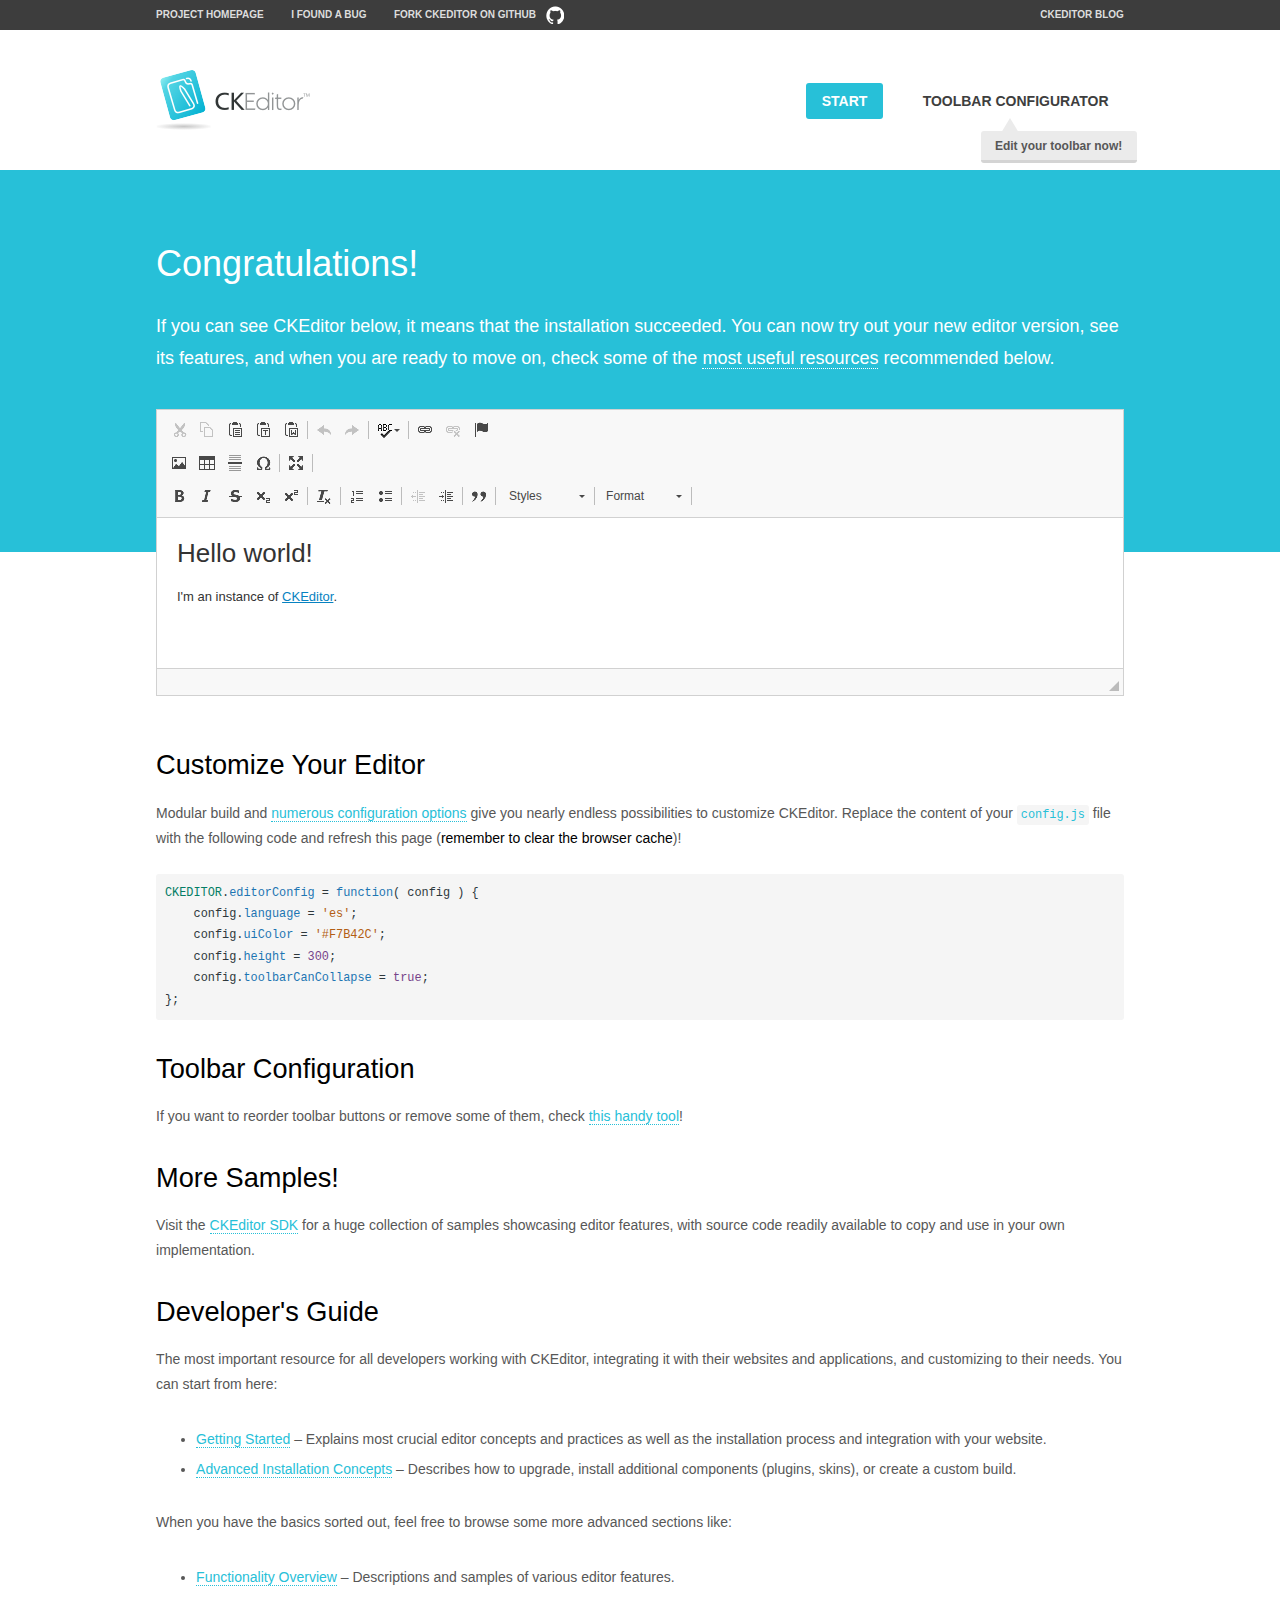
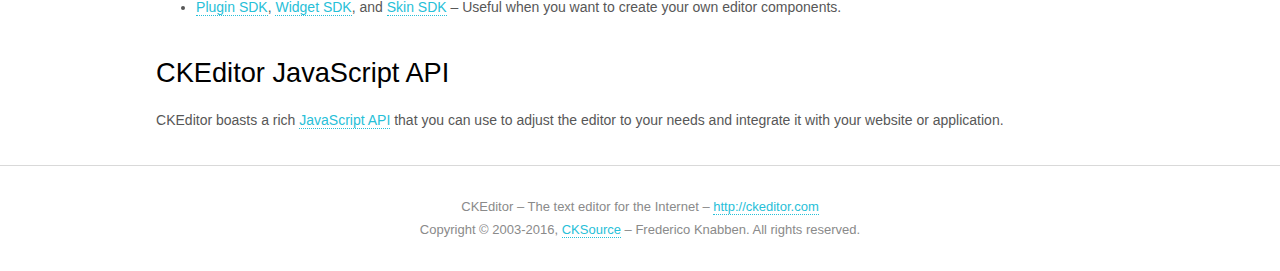
<file: assets/js/ckeditor/samples/index.html>
<!DOCTYPE html>
<!--
Copyright (c) 2003-2016, CKSource - Frederico Knabben. All rights reserved.
For licensing, see LICENSE.md or http://ckeditor.com/license
-->
<html>
<head>
	<meta charset="utf-8">
	<title>CKEditor Sample</title>
	<script src="../ckeditor.js"></script>
	<script src="js/sample.js"></script>
	<link rel="stylesheet" href="css/samples.css">
	<link rel="stylesheet" href="toolbarconfigurator/lib/codemirror/neo.css">
</head>
<body id="main">

<nav class="navigation-a">
	<div class="grid-container">
		<ul class="navigation-a-left grid-width-70">
			<li><a href="http://ckeditor.com">Project Homepage</a></li>
			<li><a href="http://dev.ckeditor.com/">I found a bug</a></li>
			<li><a href="http://github.com/ckeditor/ckeditor-dev" class="icon-pos-right icon-navigation-a-github">Fork CKEditor on GitHub</a></li>
		</ul>
		<ul class="navigation-a-right grid-width-30">
			<li><a href="http://ckeditor.com/blog-list">CKEditor Blog</a></li>
		</ul>
	</div>
</nav>

<header class="header-a">
	<div class="grid-container">
		<h1 class="header-a-logo grid-width-30">
			<a href="index.html"><img src="img/logo.png" alt="CKEditor Sample"></a>
		</h1>

		<nav class="navigation-b grid-width-70">
			<ul>
				<li><a href="index.html" class="button-a button-a-background">Start</a></li>
				<li><a href="toolbarconfigurator/index.html" class="button-a">Toolbar configurator <span class="balloon-a balloon-a-nw">Edit your toolbar now!</span></a></li>
			</ul>
		</nav>
	</div>
</header>

<main>
	<div class="adjoined-top">
		<div class="grid-container">
			<div class="content grid-width-100">
				<h1>Congratulations!</h1>
				<p>
					If you can see CKEditor below, it means that the installation succeeded.
					You can now try out your new editor version, see its features, and when you are ready to move on, check some of the <a href="#sample-customize">most useful resources</a> recommended below.
				</p>
			</div>
		</div>
	</div>
	<div class="adjoined-bottom">
		<div class="grid-container">
			<div class="grid-width-100">
				<div id="editor">
					<h1>Hello world!</h1>
					<p>I'm an instance of <a href="http://ckeditor.com">CKEditor</a>.</p>
				</div>
			</div>
		</div>
	</div>

	<div class="grid-container">
		<div class="content grid-width-100">
			<section id="sample-customize">
				<h2>Customize Your Editor</h2>
				<p>Modular build and <a href="http://docs.ckeditor.com/#!/guide/dev_configuration">numerous configuration options</a> give you nearly endless possibilities to customize CKEditor. Replace the content of your <code><a href="../config.js">config.js</a></code> file with the following code and refresh this page (<strong>remember to clear the browser cache</strong>)!</p>
		<pre class="cm-s-neo CodeMirror"><code><span style="padding-right: 0.1px;"><span class="cm-variable">CKEDITOR</span>.<span class="cm-property">editorConfig</span> <span class="cm-operator">=</span> <span class="cm-keyword">function</span>( <span class="cm-def">config</span> ) {</span>
<span style="padding-right: 0.1px;"><span class="cm-tab">	</span><span class="cm-variable-2">config</span>.<span class="cm-property">language</span> <span class="cm-operator">=</span> <span class="cm-string">'es'</span>;</span>
<span style="padding-right: 0.1px;"><span class="cm-tab">	</span><span class="cm-variable-2">config</span>.<span class="cm-property">uiColor</span> <span class="cm-operator">=</span> <span class="cm-string">'#F7B42C'</span>;</span>
<span style="padding-right: 0.1px;"><span class="cm-tab">	</span><span class="cm-variable-2">config</span>.<span class="cm-property">height</span> <span class="cm-operator">=</span> <span class="cm-number">300</span>;</span>
<span style="padding-right: 0.1px;"><span class="cm-tab">	</span><span class="cm-variable-2">config</span>.<span class="cm-property">toolbarCanCollapse</span> <span class="cm-operator">=</span> <span class="cm-atom">true</span>;</span>
<span style="padding-right: 0.1px;">};</span></code></pre>
			</section>

			<section>
				<h2>Toolbar Configuration</h2>
				<p>If you want to reorder toolbar buttons or remove some of them, check <a href="toolbarconfigurator/index.html">this handy tool</a>!</p>
			</section>

			<section>
				<h2>More Samples!</h2>
				<p>Visit the <a href="http://sdk.ckeditor.com">CKEditor SDK</a> for a huge collection of samples showcasing editor features, with source code readily available to copy and use in your own implementation.</p>
			</section>

			<section>
				<h2>Developer's Guide</h2>
				<p>The most important resource for all developers working with CKEditor, integrating it with their websites and applications, and customizing to their needs. You can start from here:</p>
				<ul>
					<li><a href="http://docs.ckeditor.com/#!/guide/dev_installation">Getting Started</a> &ndash; Explains most crucial editor concepts and practices as well as the installation process and integration with your website.</li>
					<li><a href="http://docs.ckeditor.com/#!/guide/dev_advanced_installation">Advanced Installation Concepts</a> &ndash; Describes how to upgrade, install additional components (plugins, skins), or create a custom build.</li>
				</ul>
					<p>When you have the basics sorted out, feel free to browse some more advanced sections like:</p>
				<ul>
					<li><a href="http://docs.ckeditor.com/#!/guide/dev_features">Functionality Overview</a> &ndash; Descriptions and samples of various editor features.</li>
					<li><a href="http://docs.ckeditor.com/#!/guide/plugin_sdk_intro">Plugin SDK</a>, <a href="http://docs.ckeditor.com/#!/guide/widget_sdk_intro">Widget SDK</a>, and <a href="http://docs.ckeditor.com/#!/guide/skin_sdk_intro">Skin SDK</a> &ndash; Useful when you want to create your own editor components.</li>
				</ul>
			</section>

			<section>
				<h2>CKEditor JavaScript API</h2>
				<p>CKEditor boasts a rich <a href="http://docs.ckeditor.com/#!/api">JavaScript API</a> that you can use to adjust the editor to your needs and integrate it with your website or application.</p>
			</section>
		</div>
	</div>
</main>

<footer class="footer-a grid-container">
	<div class="grid-container">
		<p class="grid-width-100">
			CKEditor &ndash; The text editor for the Internet &ndash; <a class="samples" href="http://ckeditor.com/">http://ckeditor.com</a>
		</p>
		<p class="grid-width-100" id="copy">
			Copyright &copy; 2003-2016, <a class="samples" href="http://cksource.com/">CKSource</a> &ndash; Frederico Knabben. All rights reserved.
		</p>
	</div>
</footer>
<script>
	initSample();
</script>

</body>
</html>
</file>
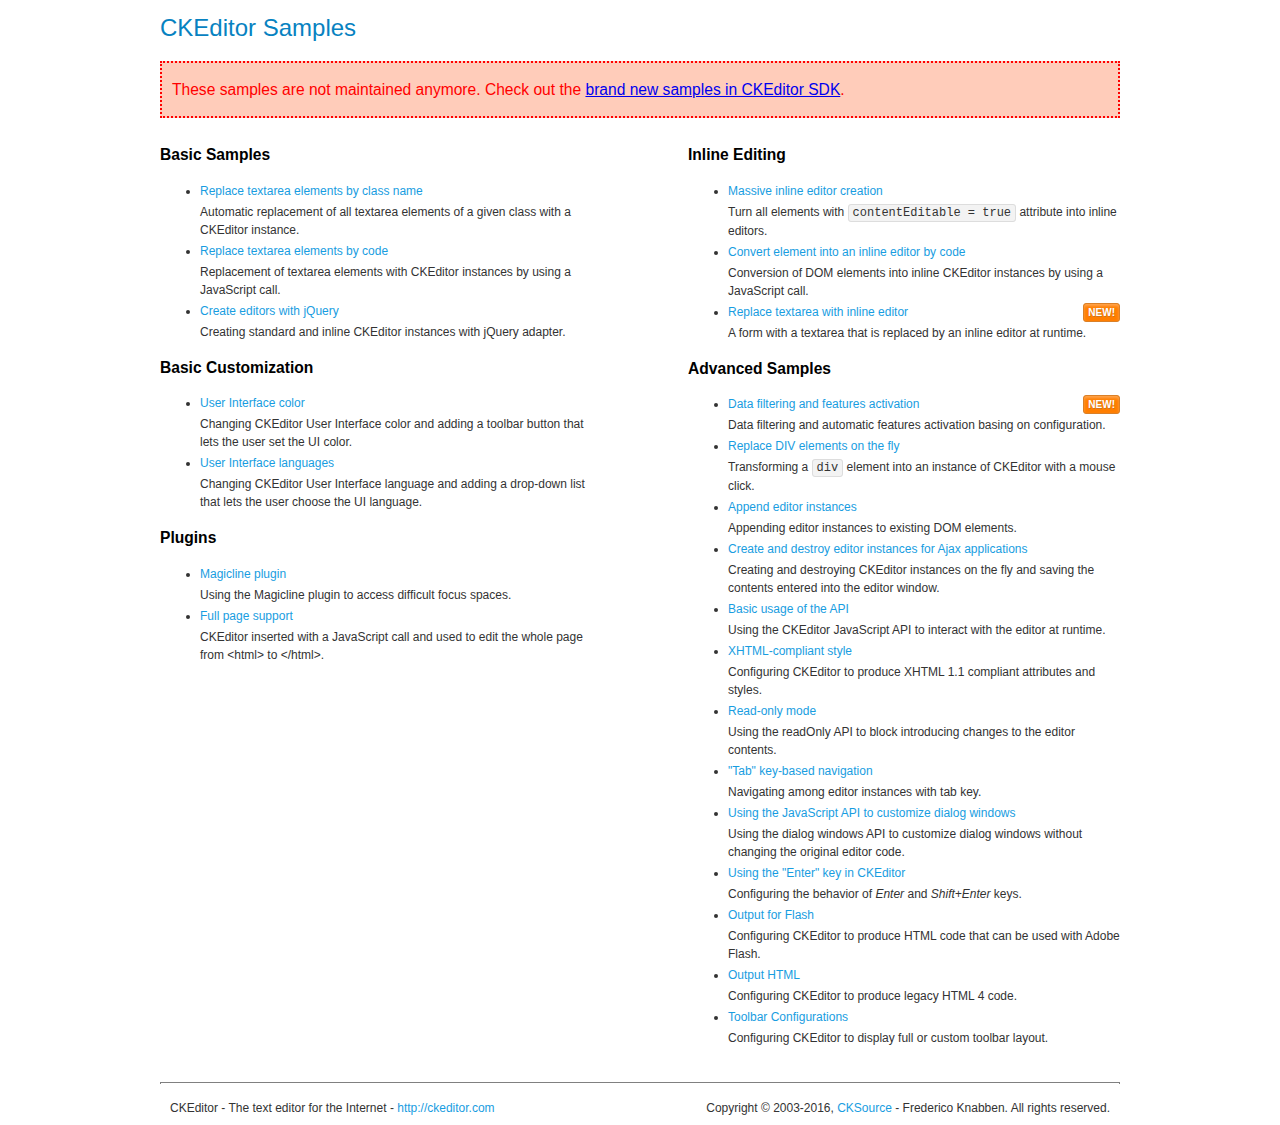
<file: assets/js/ckeditor/samples/old/index.html>
<!DOCTYPE html>
<!--
Copyright (c) 2003-2016, CKSource - Frederico Knabben. All rights reserved.
For licensing, see LICENSE.md or http://ckeditor.com/license
-->
<html>
<head>
	<meta charset="utf-8">
	<title>CKEditor Samples</title>
	<link rel="stylesheet" href="sample.css">
</head>
<body>
	<h1 class="samples">
		CKEditor Samples
	</h1>
	<div class="warning deprecated">
		These samples are not maintained anymore. Check out the <a href="http://sdk.ckeditor.com/">brand new samples in CKEditor SDK</a>.
	</div>
	<div class="twoColumns">
		<div class="twoColumnsLeft">
			<h2 class="samples">
				Basic Samples
			</h2>
			<dl class="samples">
				<dt><a class="samples" href="replacebyclass.html">Replace textarea elements by class name</a></dt>
				<dd>Automatic replacement of all textarea elements of a given class with a CKEditor instance.</dd>

				<dt><a class="samples" href="replacebycode.html">Replace textarea elements by code</a></dt>
				<dd>Replacement of textarea elements with CKEditor instances by using a JavaScript call.</dd>

				<dt><a class="samples" href="jquery.html">Create editors with jQuery</a></dt>
				<dd>Creating standard and inline CKEditor instances with jQuery adapter.</dd>
			</dl>

			<h2 class="samples">
				Basic Customization
			</h2>
			<dl class="samples">
				<dt><a class="samples" href="uicolor.html">User Interface color</a></dt>
				<dd>Changing CKEditor User Interface color and adding a toolbar button that lets the user set the UI color.</dd>

				<dt><a class="samples" href="uilanguages.html">User Interface languages</a></dt>
				<dd>Changing CKEditor User Interface language and adding a drop-down list that lets the user choose the UI language.</dd>
			</dl>


			<h2 class="samples">Plugins</h2>
<dl class="samples">
<dt><a class="samples" href="magicline/magicline.html">Magicline plugin</a></dt>
<dd>Using the Magicline plugin to access difficult focus spaces.</dd>

<dt><a class="samples" href="wysiwygarea/fullpage.html">Full page support</a></dt>
<dd>CKEditor inserted with a JavaScript call and used to edit the whole page from &lt;html&gt; to &lt;/html&gt;.</dd>
</dl>
		</div>
		<div class="twoColumnsRight">
			<h2 class="samples">
				Inline Editing
			</h2>
			<dl class="samples">
				<dt><a class="samples" href="inlineall.html">Massive inline editor creation</a></dt>
				<dd>Turn all elements with <code>contentEditable = true</code> attribute into inline editors.</dd>

				<dt><a class="samples" href="inlinebycode.html">Convert element into an inline editor by code</a></dt>
				<dd>Conversion of DOM elements into inline CKEditor instances by using a JavaScript call.</dd>

				<dt><a class="samples" href="inlinetextarea.html">Replace textarea with inline editor</a> <span class="new">New!</span></dt>
				<dd>A form with a textarea that is replaced by an inline editor at runtime.</dd>

				
			</dl>

			<h2 class="samples">
				Advanced Samples
			</h2>
			<dl class="samples">
				<dt><a class="samples" href="datafiltering.html">Data filtering and features activation</a> <span class="new">New!</span></dt>
				<dd>Data filtering and automatic features activation basing on configuration.</dd>

				<dt><a class="samples" href="divreplace.html">Replace DIV elements on the fly</a></dt>
				<dd>Transforming a <code>div</code> element into an instance of CKEditor with a mouse click.</dd>

				<dt><a class="samples" href="appendto.html">Append editor instances</a></dt>
				<dd>Appending editor instances to existing DOM elements.</dd>

				<dt><a class="samples" href="ajax.html">Create and destroy editor instances for Ajax applications</a></dt>
				<dd>Creating and destroying CKEditor instances on the fly and saving the contents entered into the editor window.</dd>

				<dt><a class="samples" href="api.html">Basic usage of the API</a></dt>
				<dd>Using the CKEditor JavaScript API to interact with the editor at runtime.</dd>

				<dt><a class="samples" href="xhtmlstyle.html">XHTML-compliant style</a></dt>
				<dd>Configuring CKEditor to produce XHTML 1.1 compliant attributes and styles.</dd>

				<dt><a class="samples" href="readonly.html">Read-only mode</a></dt>
				<dd>Using the readOnly API to block introducing changes to the editor contents.</dd>

				<dt><a class="samples" href="tabindex.html">"Tab" key-based navigation</a></dt>
				<dd>Navigating among editor instances with tab key.</dd>


				
<dt><a class="samples" href="dialog/dialog.html">Using the JavaScript API to customize dialog windows</a></dt>
<dd>Using the dialog windows API to customize dialog windows without changing the original editor code.</dd>

<dt><a class="samples" href="enterkey/enterkey.html">Using the &quot;Enter&quot; key in CKEditor</a></dt>
<dd>Configuring the behavior of <em>Enter</em> and <em>Shift+Enter</em> keys.</dd>

<dt><a class="samples" href="htmlwriter/outputforflash.html">Output for Flash</a></dt>
<dd>Configuring CKEditor to produce HTML code that can be used with Adobe Flash.</dd>

<dt><a class="samples" href="htmlwriter/outputhtml.html">Output HTML</a></dt>
<dd>Configuring CKEditor to produce legacy HTML 4 code.</dd>

<dt><a class="samples" href="toolbar/toolbar.html">Toolbar Configurations</a></dt>
<dd>Configuring CKEditor to display full or custom toolbar layout.</dd>

			</dl>
		</div>
	</div>
	<div id="footer">
		<hr>
		<p>
			CKEditor - The text editor for the Internet - <a class="samples" href="http://ckeditor.com/">http://ckeditor.com</a>
		</p>
		<p id="copy">
			Copyright &copy; 2003-2016, <a class="samples" href="http://cksource.com/">CKSource</a> - Frederico Knabben. All rights reserved.
		</p>
	</div>
</body>
</html>
</file>
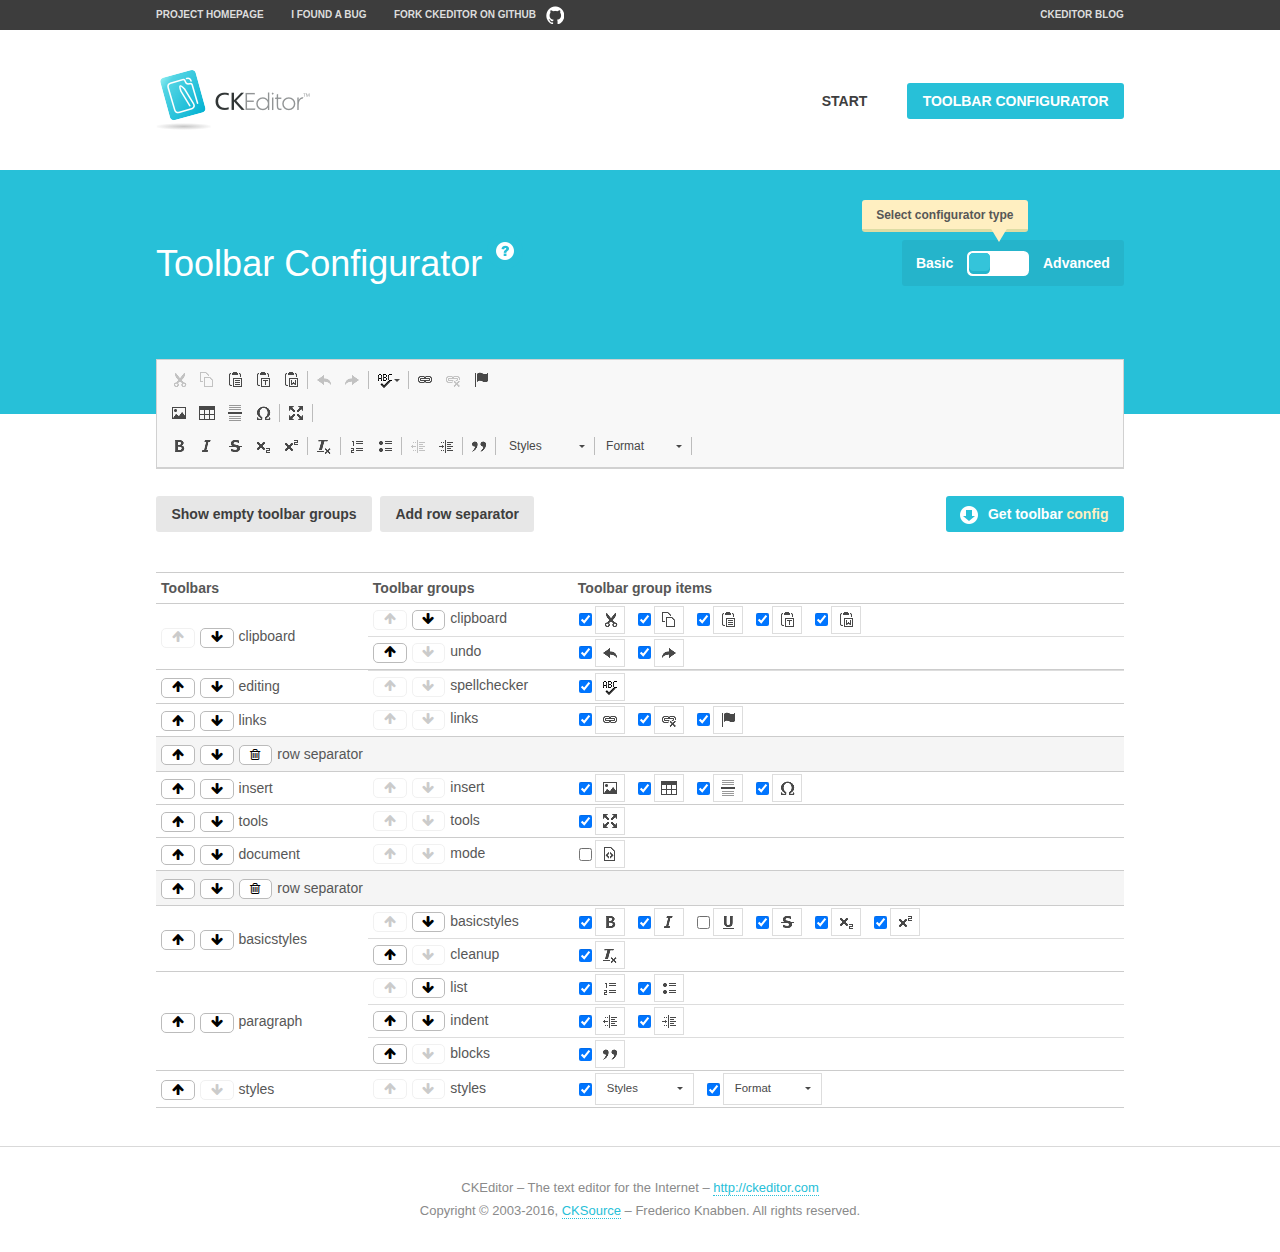
<file: assets/js/ckeditor/samples/toolbarconfigurator/index.html>
<!DOCTYPE html>
<!--
Copyright (c) 2003-2016, CKSource - Frederico Knabben. All rights reserved.
For licensing, see LICENSE.md or http://ckeditor.com/license
-->
<!--[if IE 8]><html class="ie8"><![endif]-->
<!--[if gt IE 8]><html><![endif]-->
<!--[if !IE]><!--><html><!--<![endif]-->
<head>
	<meta charset="utf-8">
	<title>Toolbar Configurator</title>
	<script src="../../ckeditor.js"></script>
	<script>
		if ( CKEDITOR.env.ie && CKEDITOR.env.version < 9 )
			CKEDITOR.tools.enableHtml5Elements( document );
	</script>
	<link rel="stylesheet" href="lib/codemirror/codemirror.css">
	<link rel="stylesheet" href="lib/codemirror/show-hint.css">
	<link rel="stylesheet" href="lib/codemirror/neo.css">
	<link rel="stylesheet" href="css/fontello.css">
	<link rel="stylesheet" href="../css/samples.css">
</head>
<body id="toolbar">

<nav class="navigation-a">
	<div class="grid-container">
		<ul class="navigation-a-left grid-width-70">
			<li><a href="http://ckeditor.com">Project Homepage</a></li>
			<li><a href="http://dev.ckeditor.com/">I found a bug</a></li>
			<li><a href="http://github.com/ckeditor/ckeditor-dev" class="icon-pos-right icon-navigation-a-github">Fork CKEditor on GitHub</a></li>
		</ul>
		<ul class="navigation-a-right grid-width-30">
			<li><a href="http://ckeditor.com/blog-list">CKEditor Blog</a></li>
		</ul>
	</div>
</nav>

<header class="header-a">
	<div class="grid-container">
		<h1 class="header-a-logo grid-width-30">
			<a href="../index.html"><img src="../img/logo.png" alt="CKEditor Logo"></a>
		</h1>
		<nav class="navigation-b grid-width-70">
			<ul>
				<li><a href="../index.html"  class="button-a">Start</a></li>
				<li><a href="index.html"  class="button-a button-a-background">Toolbar configurator</a></li>
			</ul>
		</nav>
	</div>
</header>

<main>
	<div class="adjoined-top">
		<div class="grid-container">
			<div class="content grid-width-100">
				<div class="grid-container-nested">
					<h1 class="grid-width-60">
						Toolbar Configurator
						<a href="#help-content" type="button" title="Configurator help" id="help" class="button-a button-a-background button-a-no-text icon-pos-left icon-question-mark">Help</a>
					</h1>

					<div class="grid-width-40 grid-switch-magic">
						<div class="switch">
							<span class="balloon-a balloon-a-se">Select configurator type</span>
							<input type="radio" name="radio" data-num="1" id="radio-basic" />
							<input type="radio" name="radio" data-num="2" id="radio-advanced" />
							<label data-for="1" for="radio-basic">Basic</label>
							<span class="switch-inner">
								<span class="handler"></span>
							</span>
							<label data-for="2" for="radio-advanced">Advanced</label>
						</div>
					</div>
				</div>
			</div>
		</div>
	</div>
	<div class="adjoined-bottom">
		<div class="grid-container">
			<div class="grid-width-100">
				<div class="editors-container">
					<div id="editor-basic"></div>
					<div id="editor-advanced"></div>
				</div>
			</div>
		</div>
	</div>

	<div class="grid-container configurator">
		<div class="content grid-width-100">
			<div class="configurator">
				<div>
					<div id="toolbarModifierWrapper"></div>
				</div>
			</div>
		</div>
	</div>

	<div id="help-content">
		<div class="grid-container">
			<div class="grid-width-100">
				<h2>What Am I Doing Here?</h2>

				<div class="grid-container grid-container-nested">
					<div class="basic">
						<div class="grid-width-50">
							<p>Arrange <a href="http://docs.ckeditor.com/#!/api/CKEDITOR.config-cfg-toolbarGroups">toolbar groups</a>, toggle <a href="http://docs.ckeditor.com/#!/api/CKEDITOR.config-cfg-removeButtons">button visibility</a> according to your needs and get your toolbar configuration.</p>
							<p>You can replace the content of the <a href="../../config.js"><code>config.js</code></a> file with the generated configuration. If you already set some configuration options you will need to merge both configurations.</p>
						</div>
						<div class="grid-width-50">
							<p>Read more about different ways of <a href="http://docs.ckeditor.com/#!/guide/dev_configuration">setting configuration</a> and do not forget about <strong>clearing browser cache</strong>.</p>
							<p>Arranging toolbar groups is the recommended way of configuring the toolbar, but if you need more freedom you can use the <a href="#advanced">advanced configurator</a>.</p>
						</div>
					</div>
					<div class="advanced" style="display: none;">
						<div class="grid-width-50">
							<p>With this code editor you can edit your <a href="http://docs.ckeditor.com/#!/api/CKEDITOR.config-cfg-toolbar">toolbar configuration</a> live.</p>
							<p>You can replace the content of the <a href="../../config.js"><code>config.js</code></a> file with the generated configuration. If you already set some configuration options you will need to merge both configurations.</p>
						</div>
						<div class="grid-width-50">
							<p>Read more about different ways of <a href="http://docs.ckeditor.com/#!/guide/dev_configuration">setting configuration</a> and do not forget about <strong>clearing browser cache</strong>.</p>
						</div>
					</div>
				</div>

				<p class="grid-container grid-container-nested">
					<button type="button" class="help-content-close grid-width-100 button-a button-a-background">Got it. Let's play!</button>
				</p>
			</div>
		</div>
	</div>
</main>

<footer class="footer-a grid-container">
	<p class="grid-width-100">
		CKEditor &ndash; The text editor for the Internet &ndash; <a class="samples" href="http://ckeditor.com/">http://ckeditor.com</a>
	</p>
	<p class="grid-width-100" id="copy">
		Copyright &copy; 2003-2016, <a class="samples" href="http://cksource.com/">CKSource</a> &ndash; Frederico Knabben. All rights reserved.
	</p>
</footer>

<script src="lib/codemirror/codemirror.js"></script>
<script src="lib/codemirror/javascript.js"></script>
<script src="lib/codemirror/show-hint.js"></script>

<script src="js/fulltoolbareditor.js"></script>
<script src="js/abstracttoolbarmodifier.js"></script>
<script src="js/toolbarmodifier.js"></script>
<script src="js/toolbartextmodifier.js"></script>
<script src="../js/sf.js"></script>

<script>
	( function() {
		'use strict';

		var mode = ( window.location.hash.substr( 1 ) === 'advanced' ) ? 'advanced' : 'basic',
			configuratorSection = CKEDITOR.document.findOne( 'main > .grid-container.configurator' ),
			basicInstruction = CKEDITOR.document.findOne( '#help-content .basic' ),
			advancedInstruction = CKEDITOR.document.findOne( '#help-content .advanced' ),

			// Configurator mode switcher.
			modeSwitchBasic = CKEDITOR.document.getById( 'radio-basic' ),
			modeSwitchAdvanced = CKEDITOR.document.getById( 'radio-advanced' );

		// Initial setup
		function updateSwitcher() {
			if ( mode === 'advanced' ) {
				modeSwitchAdvanced.$.checked = true;
			} else {
				modeSwitchBasic.$.checked = true;
			}
		}

		updateSwitcher();

		CKEDITOR.document.getWindow().on( 'hashchange', function( e ) {
			var hash = window.location.hash.substr( 1 );
			if ( !( hash === 'advanced' || hash === 'basic' ) ) {
				return;
			}
			mode = hash;
			onToolbarsDone( mode );
		} );

		CKEDITOR.document.getWindow().on( 'resize', function() {
			updateToolbar( ( mode === 'basic' ? toolbarModifier : toolbarTextModifier )[ 'editorInstance' ] );
		} );

		function onRefresh( modifier ) {
			modifier = modifier || this;

			if ( mode === 'basic' && modifier instanceof ToolbarConfigurator.ToolbarTextModifier ) {
				return;
			}

			// CodeMirror container becomes visible, so we need to refresh and to avoid rendering problems.
			if ( mode === 'advanced' && modifier instanceof ToolbarConfigurator.ToolbarTextModifier ) {
				modifier.codeContainer.refresh();
			}

			updateToolbar( modifier.editorInstance );
		}

		function updateToolbar( editor ) {
			var editorContainer = editor.container;

			// Not always editor is loaded.
			if ( !editorContainer ) {
				return;
			}

			var displayStyle = editorContainer.getStyle( 'display' );

			editorContainer.setStyle( 'display', 'block' );

			var newHeight = editorContainer.getSize( 'height' );

			var newMarginTop = parseInt( editorContainer.getComputedStyle( 'margin-top' ), 10 );
			newMarginTop = ( isNaN( newMarginTop ) ? 0 : Number( newMarginTop ) );

			var newMarginBottom = parseInt( editorContainer.getComputedStyle( 'margin-bottom' ), 10 );
			newMarginBottom = ( isNaN( newMarginBottom ) ? 0 : Number( newMarginBottom ) );

			var result = newHeight + newMarginTop + newMarginBottom;

			editorContainer.setStyle( 'display', displayStyle );

			editor.container.getAscendant( 'div' ).setStyle( 'height', result + 'px' );
		}

		var toolbarModifier = new ToolbarConfigurator.ToolbarModifier( 'editor-basic' );

		var done = 0;
		toolbarModifier.init( onToolbarInit );
		toolbarModifier.onRefresh = onRefresh;

		CKEDITOR.document.getById( 'toolbarModifierWrapper' ).append( toolbarModifier.mainContainer );

		var toolbarTextModifier = new ToolbarConfigurator.ToolbarTextModifier( 'editor-advanced' );
		toolbarTextModifier.init( onToolbarInit );
		toolbarTextModifier.onRefresh = onRefresh;

		function onToolbarInit() {
			if ( ++done === 2 ) {
				onToolbarsDone();

				positionSticky.watch( CKEDITOR.document.findOne( '.toolbar' ), function() {
					return mode === 'advanced';
				} );
			}
		}

		function onToolbarsDone() {
			if ( mode === 'basic' ) {
				toggleModeBasic( false );
			} else {
				toggleModeAdvanced( false );
			}

			updateSwitcher();

			setTimeout( function() {
				CKEDITOR.document.findOne( '.editors-container' ).addClass( 'active' );
				CKEDITOR.document.findOne( '#toolbarModifierWrapper' ).addClass( 'active' );
			}, 200 );
		}

		CKEDITOR.document.getById( 'toolbarModifierWrapper' ).append( toolbarTextModifier.mainContainer );

		function toogleModeSwitch( onElement, offElement, onModifier, offModifier ) {
			onElement.addClass( 'fancy-button-active' );
			offElement.removeClass( 'fancy-button-active' );

			onModifier.showUI();
			offModifier.hideUI();
		}

		function toggleModeBasic( callOnRefresh ) {
			callOnRefresh = ( callOnRefresh !== false );
			mode = 'basic';
			window.location.hash = '#basic';
			toogleModeSwitch( modeSwitchBasic, modeSwitchAdvanced, toolbarModifier, toolbarTextModifier );

			configuratorSection.removeClass( 'freed-width' );
			basicInstruction.show();
			advancedInstruction.hide();

			callOnRefresh && onRefresh( toolbarModifier );
		}

		function toggleModeAdvanced( callOnRefresh ) {
			callOnRefresh = ( callOnRefresh !== false );
			mode = 'advanced';
			window.location.hash = '#advanced';
			toogleModeSwitch( modeSwitchAdvanced, modeSwitchBasic, toolbarTextModifier, toolbarModifier );

			configuratorSection.addClass( 'freed-width' );
			advancedInstruction.show();
			basicInstruction.hide();

			callOnRefresh && onRefresh( toolbarTextModifier );
		}

		modeSwitchBasic.on( 'click', toggleModeBasic );
		modeSwitchAdvanced.on( 'click', toggleModeAdvanced );

		//
		// Position:sticky for the toolbar.
		//

		// Will make elements behave like they were styled with position:sticky.
		var positionSticky = {
			// Store object: {
			// 		element: CKEDITOR.dom.element, // Element which will float.
			// 		placeholder: CKEDITOR.dom.element, // Placeholder which is place to prevent page bounce.
			// 		isFixed: boolean // Whether element float now.
			// }
			watched: [],

			active: [],

			staticContainer: null,

			init: function() {
				var element = CKEDITOR.dom.element.createFromHtml(
					'<div class="staticContainer">' +
						'<div class="grid-container" >' +
							'<div class="grid-width-100">' +
								'<div class="inner"></div>' +
							'</div>' +
						'</div>' +
					'</div>' );

				this.staticContainer = element.findOne( '.inner' );

				CKEDITOR.document.getBody().append( element );
			},

			watch: function( element, preventFunc ) {
				this.watched.push( {
					element: element,
					placeholder: new CKEDITOR.dom.element( 'div' ),
					isFixed: false,
					preventFunc: preventFunc
				} );
			},

			checkAll: function() {
				for ( var i = 0; i < this.watched.length; i++ ) {
					this.check( this.watched[ i ] );
				}
			},

			check: function( element ) {
				var isFixed = element.isFixed;
				var shouldBeFixed = this.shouldBeFixed( element );

				// Nothing to be done.
				if ( isFixed === shouldBeFixed ) {
					return;
				}

				var placeholder = element.placeholder;

				if ( isFixed ) {
					// Unfixing.

					element.element.insertBefore( placeholder );
					placeholder.remove();

					element.element.removeStyle( 'margin' );

					this.active.splice( CKEDITOR.tools.indexOf( this.active, element ), 1 );

				} else {
					// Fixing.
					placeholder.setStyle( 'width', element.element.getSize( 'width' ) + 'px' );
					placeholder.setStyle( 'height', element.element.getSize( 'height' ) + 'px' );
					placeholder.setStyle( 'margin-bottom', element.element.getComputedStyle( 'margin-bottom' ) );
					placeholder.setStyle( 'display', element.element.getComputedStyle( 'display' ) );
					placeholder.insertAfter( element.element );

					this.staticContainer.append( element.element );

					this.active.push( element );
				}

				element.isFixed = !element.isFixed;
			},

			shouldBeFixed: function( element ) {
				if ( element.preventFunc && element.preventFunc() ) {
					return false;
				}

				// If element is already fixed we are checking it's placeholder.
				var related = ( element.isFixed ? element.placeholder : element.element ),
					clientRect = related.$.getBoundingClientRect(),
					staticHeight = this.staticContainer.getSize('height' ),
					elemHeight = element.element.getSize( 'height' );

				if ( element.isFixed ) {
					return ( clientRect.top + elemHeight < staticHeight );
				} else {
					return ( clientRect.top < staticHeight );
				}
			}
		};

		positionSticky.init();

		CKEDITOR.document.getWindow().on( 'scroll',
			new CKEDITOR.tools.eventsBuffer( 100, positionSticky.checkAll, positionSticky ).input
		);

		// Make the toolbar sticky.
		positionSticky.watch( CKEDITOR.document.findOne( '.editors-container' ) );

		// Help button and help-content.
		( function() {
			var helpButton = CKEDITOR.document.getById( 'help' ),
				helpContent = CKEDITOR.document.getById( 'help-content' );

			// Don't show help button on IE8 because it's unsupported by Pico Modal.
			if ( CKEDITOR.env.ie && CKEDITOR.env.version == 8 ) {
				helpButton.hide();
			} else {
				// Display help modal when the button is clicked.
				helpButton.on( 'click', function( evt ) {
					SF.modal( {
						// Clone modal content from DOM.
						content: helpContent.getHtml(),

						afterCreate: function( modal ) {
							// Enable modal content button to close the modal.
							new CKEDITOR.dom.element( modal.modalElem() ).findOne( '.help-content-close' ).once( 'click', modal.close );
						}
					} ).show();
				} );
			}
		} )();
	} )();
</script>
</body>
</html>
</file>
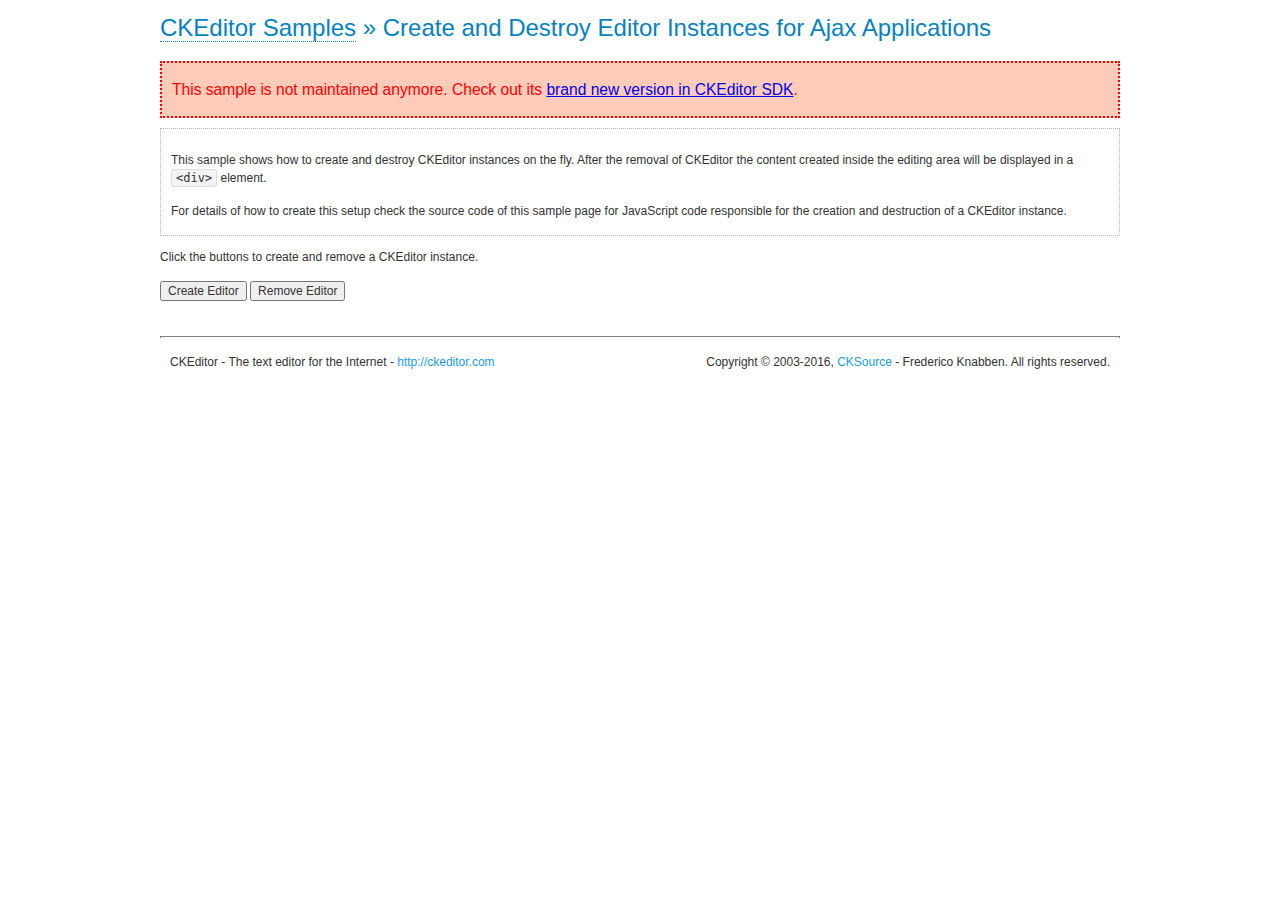
<file: assets/js/ckeditor/samples/old/ajax.html>
<!DOCTYPE html>
<!--
Copyright (c) 2003-2016, CKSource - Frederico Knabben. All rights reserved.
For licensing, see LICENSE.md or http://ckeditor.com/license
-->
<html>
<head>
	<meta charset="utf-8">
	<title>Ajax &mdash; CKEditor Sample</title>
	<script src="../../ckeditor.js"></script>
	<link rel="stylesheet" href="sample.css">
	<script>

		var editor, html = '';

		function createEditor() {
			if ( editor )
				return;

			// Create a new editor inside the <div id="editor">, setting its value to html
			var config = {};
			editor = CKEDITOR.appendTo( 'editor', config, html );
		}

		function removeEditor() {
			if ( !editor )
				return;

			// Retrieve the editor contents. In an Ajax application, this data would be
			// sent to the server or used in any other way.
			document.getElementById( 'editorcontents' ).innerHTML = html = editor.getData();
			document.getElementById( 'contents' ).style.display = '';

			// Destroy the editor.
			editor.destroy();
			editor = null;
		}

	</script>
</head>
<body>
	<h1 class="samples">
		<a href="index.html">CKEditor Samples</a> &raquo; Create and Destroy Editor Instances for Ajax Applications
	</h1>
	<div class="warning deprecated">
		This sample is not maintained anymore. Check out its <a href="http://sdk.ckeditor.com/samples/saveajax.html">brand new version in CKEditor SDK</a>.
	</div>
	<div class="description">
		<p>
			This sample shows how to create and destroy CKEditor instances on the fly. After the removal of CKEditor the content created inside the editing
			area will be displayed in a <code>&lt;div&gt;</code> element.
		</p>
		<p>
			For details of how to create this setup check the source code of this sample page
			for JavaScript code responsible for the creation and destruction of a CKEditor instance.
		</p>
	</div>
	<p>Click the buttons to create and remove a CKEditor instance.</p>
	<p>
		<input onclick="createEditor();" type="button" value="Create Editor">
		<input onclick="removeEditor();" type="button" value="Remove Editor">
	</p>
	<!-- This div will hold the editor. -->
	<div id="editor">
	</div>
	<div id="contents" style="display: none">
		<p>
			Edited Contents:
		</p>
		<!-- This div will be used to display the editor contents. -->
		<div id="editorcontents">
		</div>
	</div>
	<div id="footer">
		<hr>
		<p>
			CKEditor - The text editor for the Internet - <a class="samples" href="http://ckeditor.com/">http://ckeditor.com</a>
		</p>
		<p id="copy">
			Copyright &copy; 2003-2016, <a class="samples" href="http://cksource.com/">CKSource</a> - Frederico
			Knabben. All rights reserved.
		</p>
	</div>
</body>
</html>
</file>
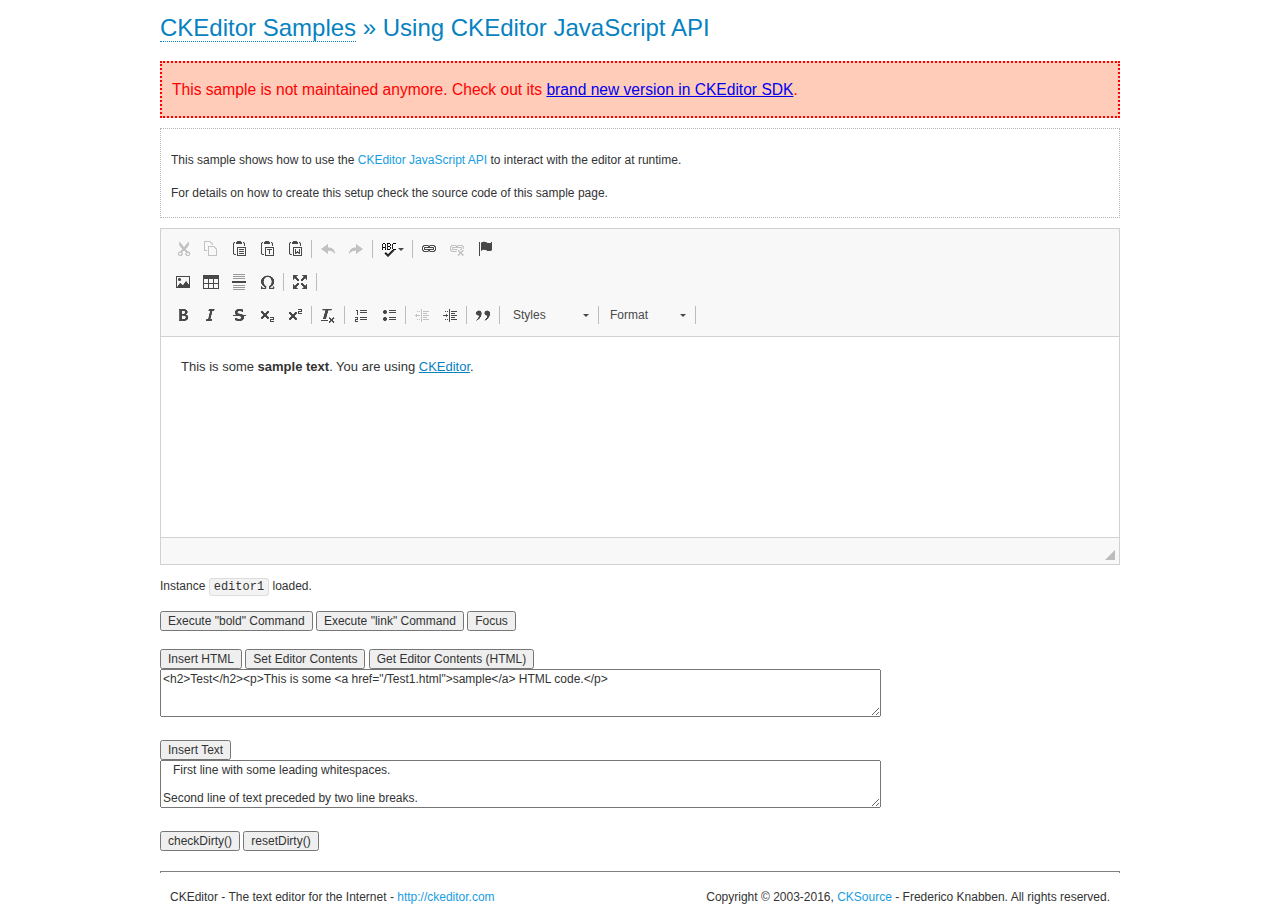
<file: assets/js/ckeditor/samples/old/api.html>
<!DOCTYPE html>
<!--
Copyright (c) 2003-2016, CKSource - Frederico Knabben. All rights reserved.
For licensing, see LICENSE.md or http://ckeditor.com/license
-->
<html>
<head>
	<meta charset="utf-8">
	<title>API Usage &mdash; CKEditor Sample</title>
	<script src="../../ckeditor.js"></script>
	<link href="sample.css" rel="stylesheet">
	<script>

// The instanceReady event is fired, when an instance of CKEditor has finished
// its initialization.
CKEDITOR.on( 'instanceReady', function( ev ) {
	// Show the editor name and description in the browser status bar.
	document.getElementById( 'eMessage' ).innerHTML = 'Instance <code>' + ev.editor.name + '<\/code> loaded.';

	// Show this sample buttons.
	document.getElementById( 'eButtons' ).style.display = 'block';
});

function InsertHTML() {
	// Get the editor instance that we want to interact with.
	var editor = CKEDITOR.instances.editor1;
	var value = document.getElementById( 'htmlArea' ).value;

	// Check the active editing mode.
	if ( editor.mode == 'wysiwyg' )
	{
		// Insert HTML code.
		// http://docs.ckeditor.com/#!/api/CKEDITOR.editor-method-insertHtml
		editor.insertHtml( value );
	}
	else
		alert( 'You must be in WYSIWYG mode!' );
}

function InsertText() {
	// Get the editor instance that we want to interact with.
	var editor = CKEDITOR.instances.editor1;
	var value = document.getElementById( 'txtArea' ).value;

	// Check the active editing mode.
	if ( editor.mode == 'wysiwyg' )
	{
		// Insert as plain text.
		// http://docs.ckeditor.com/#!/api/CKEDITOR.editor-method-insertText
		editor.insertText( value );
	}
	else
		alert( 'You must be in WYSIWYG mode!' );
}

function SetContents() {
	// Get the editor instance that we want to interact with.
	var editor = CKEDITOR.instances.editor1;
	var value = document.getElementById( 'htmlArea' ).value;

	// Set editor contents (replace current contents).
	// http://docs.ckeditor.com/#!/api/CKEDITOR.editor-method-setData
	editor.setData( value );
}

function GetContents() {
	// Get the editor instance that you want to interact with.
	var editor = CKEDITOR.instances.editor1;

	// Get editor contents
	// http://docs.ckeditor.com/#!/api/CKEDITOR.editor-method-getData
	alert( editor.getData() );
}

function ExecuteCommand( commandName ) {
	// Get the editor instance that we want to interact with.
	var editor = CKEDITOR.instances.editor1;

	// Check the active editing mode.
	if ( editor.mode == 'wysiwyg' )
	{
		// Execute the command.
		// http://docs.ckeditor.com/#!/api/CKEDITOR.editor-method-execCommand
		editor.execCommand( commandName );
	}
	else
		alert( 'You must be in WYSIWYG mode!' );
}

function CheckDirty() {
	// Get the editor instance that we want to interact with.
	var editor = CKEDITOR.instances.editor1;
	// Checks whether the current editor contents present changes when compared
	// to the contents loaded into the editor at startup
	// http://docs.ckeditor.com/#!/api/CKEDITOR.editor-method-checkDirty
	alert( editor.checkDirty() );
}

function ResetDirty() {
	// Get the editor instance that we want to interact with.
	var editor = CKEDITOR.instances.editor1;
	// Resets the "dirty state" of the editor (see CheckDirty())
	// http://docs.ckeditor.com/#!/api/CKEDITOR.editor-method-resetDirty
	editor.resetDirty();
	alert( 'The "IsDirty" status has been reset' );
}

function Focus() {
	CKEDITOR.instances.editor1.focus();
}

function onFocus() {
	document.getElementById( 'eMessage' ).innerHTML = '<b>' + this.name + ' is focused </b>';
}

function onBlur() {
	document.getElementById( 'eMessage' ).innerHTML = this.name + ' lost focus';
}

	</script>

</head>
<body>
	<h1 class="samples">
		<a href="index.html">CKEditor Samples</a> &raquo; Using CKEditor JavaScript API
	</h1>
	<div class="warning deprecated">
		This sample is not maintained anymore. Check out its <a href="http://sdk.ckeditor.com/samples/api.html">brand new version in CKEditor SDK</a>.
	</div>
	<div class="description">
	<p>
		This sample shows how to use the
		<a class="samples" href="http://docs.ckeditor.com/#!/api/CKEDITOR.editor">CKEditor JavaScript API</a>
		to interact with the editor at runtime.
	</p>
	<p>
		For details on how to create this setup check the source code of this sample page.
	</p>
	</div>

	<!-- This <div> holds alert messages to be display in the sample page. -->
	<div id="alerts">
		<noscript>
			<p>
				<strong>CKEditor requires JavaScript to run</strong>. In a browser with no JavaScript
				support, like yours, you should still see the contents (HTML data) and you should
				be able to edit it normally, without a rich editor interface.
			</p>
		</noscript>
	</div>
	<form action="../../../samples/sample_posteddata.php" method="post">
		<textarea cols="100" id="editor1" name="editor1" rows="10">&lt;p&gt;This is some &lt;strong&gt;sample text&lt;/strong&gt;. You are using &lt;a href="http://ckeditor.com/"&gt;CKEditor&lt;/a&gt;.&lt;/p&gt;</textarea>

		<script>
			// Replace the <textarea id="editor1"> with an CKEditor instance.
			CKEDITOR.replace( 'editor1', {
				on: {
					focus: onFocus,
					blur: onBlur,

					// Check for availability of corresponding plugins.
					pluginsLoaded: function( evt ) {
						var doc = CKEDITOR.document, ed = evt.editor;
						if ( !ed.getCommand( 'bold' ) )
							doc.getById( 'exec-bold' ).hide();
						if ( !ed.getCommand( 'link' ) )
							doc.getById( 'exec-link' ).hide();
					}
				}
			});
		</script>

		<p id="eMessage">
		</p>

		<div id="eButtons" style="display: none">
			<input id="exec-bold" onclick="ExecuteCommand('bold');" type="button" value="Execute &quot;bold&quot; Command">
			<input id="exec-link" onclick="ExecuteCommand('link');" type="button" value="Execute &quot;link&quot; Command">
			<input onclick="Focus();" type="button" value="Focus">
			<br><br>
			<input onclick="InsertHTML();" type="button" value="Insert HTML">
			<input onclick="SetContents();" type="button" value="Set Editor Contents">
			<input onclick="GetContents();" type="button" value="Get Editor Contents (HTML)">
			<br>
			<textarea cols="100" id="htmlArea" rows="3">&lt;h2&gt;Test&lt;/h2&gt;&lt;p&gt;This is some &lt;a href="/Test1.html"&gt;sample&lt;/a&gt; HTML code.&lt;/p&gt;</textarea>
			<br>
			<br>
			<input onclick="InsertText();" type="button" value="Insert Text">
			<br>
			<textarea cols="100" id="txtArea" rows="3">   First line with some leading whitespaces.

Second line of text preceded by two line breaks.</textarea>
			<br>
			<br>
			<input onclick="CheckDirty();" type="button" value="checkDirty()">
			<input onclick="ResetDirty();" type="button" value="resetDirty()">
		</div>
	</form>
	<div id="footer">
		<hr>
		<p>
			CKEditor - The text editor for the Internet - <a class="samples" href="http://ckeditor.com/">http://ckeditor.com</a>
		</p>
		<p id="copy">
			Copyright &copy; 2003-2016, <a class="samples" href="http://cksource.com/">CKSource</a> - Frederico
			Knabben. All rights reserved.
		</p>
	</div>
</body>
</html>
</file>
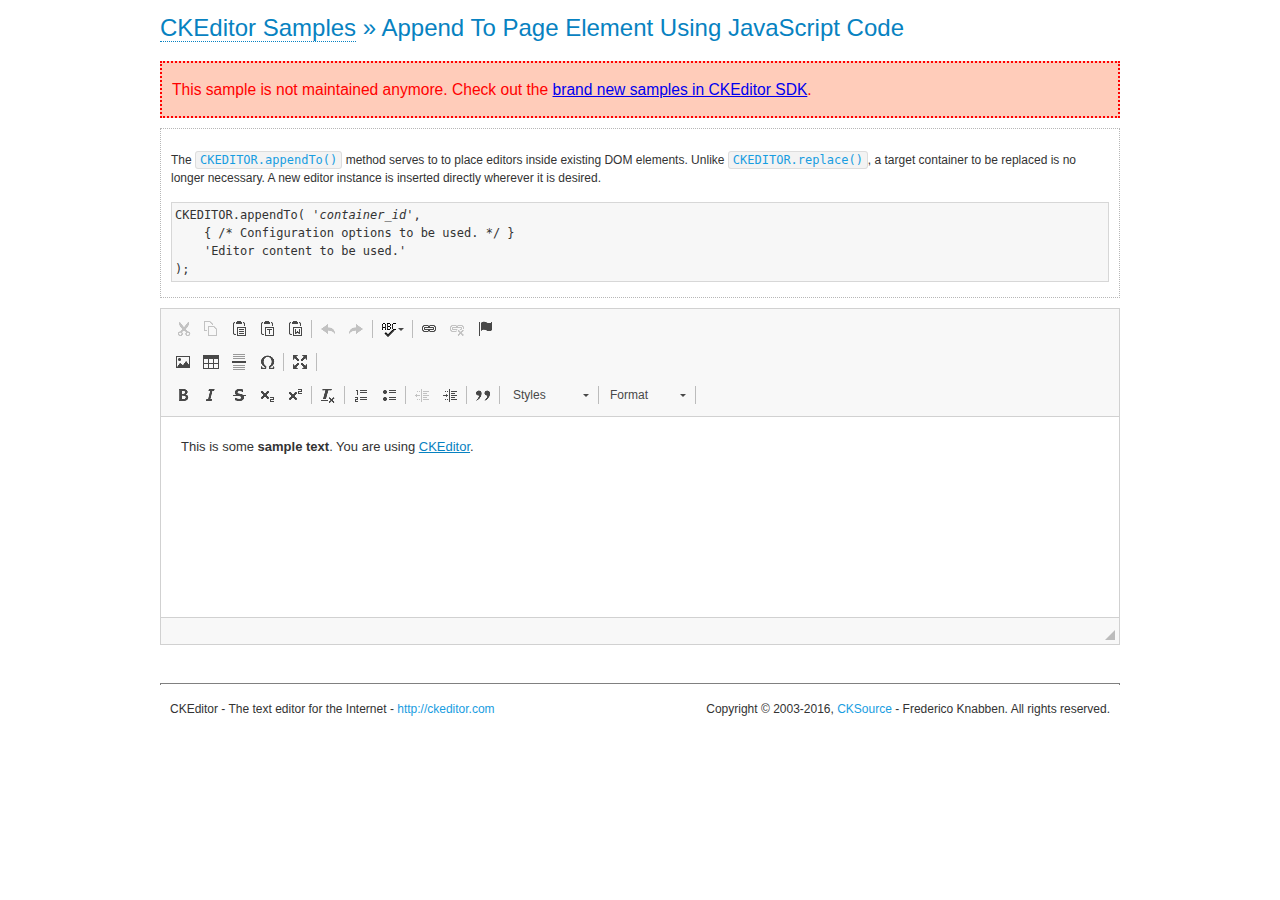
<file: assets/js/ckeditor/samples/old/appendto.html>
<!DOCTYPE html>
<!--
Copyright (c) 2003-2016, CKSource - Frederico Knabben. All rights reserved.
For licensing, see LICENSE.md or http://ckeditor.com/license
-->
<html>
<head>
	<meta charset="utf-8">
	<title>Append To Page Element Using JavaScript Code &mdash; CKEditor Sample</title>
	<script src="../../ckeditor.js"></script>
	<link rel="stylesheet" href="sample.css">
</head>
<body>
	<h1 class="samples">
		<a href="index.html">CKEditor Samples</a> &raquo; Append To Page Element Using JavaScript Code
	</h1>
	<div class="warning deprecated">
		This sample is not maintained anymore. Check out the <a href="http://sdk.ckeditor.com/">brand new samples in CKEditor SDK</a>.
	</div>
	<div id="section1">
		<div class="description">
			<p>
				The <code><a class="samples" href="http://docs.ckeditor.com/#!/api/CKEDITOR-method-appendTo">CKEDITOR.appendTo()</a></code> method serves to to place editors inside existing DOM elements. Unlike <code><a class="samples" href="http://docs.ckeditor.com/#!/api/CKEDITOR-method-replace">CKEDITOR.replace()</a></code>,
				a target container to be replaced is no longer necessary. A new editor
				instance is inserted directly wherever it is desired.
			</p>
<pre class="samples">CKEDITOR.appendTo( '<em>container_id</em>',
	{ /* Configuration options to be used. */ }
	'Editor content to be used.'
);</pre>
		</div>
		<script>

			// This call can be placed at any point after the
			// DOM element to append CKEditor to or inside the <head><script>
			// in a window.onload event handler.

			// Append a CKEditor instance using the default configuration and the
			// provided content to the <div> element of ID "section1".
			CKEDITOR.appendTo( 'section1',
				null,
				'<p>This is some <strong>sample text</strong>. You are using <a href="http://ckeditor.com/">CKEditor</a>.</p>'
			);

		</script>
	</div>
	<br>
	<div id="footer">
		<hr>
		<p>
			CKEditor - The text editor for the Internet - <a class="samples" href="http://ckeditor.com/">http://ckeditor.com</a>
		</p>
		<p id="copy">
			Copyright &copy; 2003-2016, <a class="samples" href="http://cksource.com/">CKSource</a> - Frederico
			Knabben. All rights reserved.
		</p>
	</div>
</body>
</html>
</file>
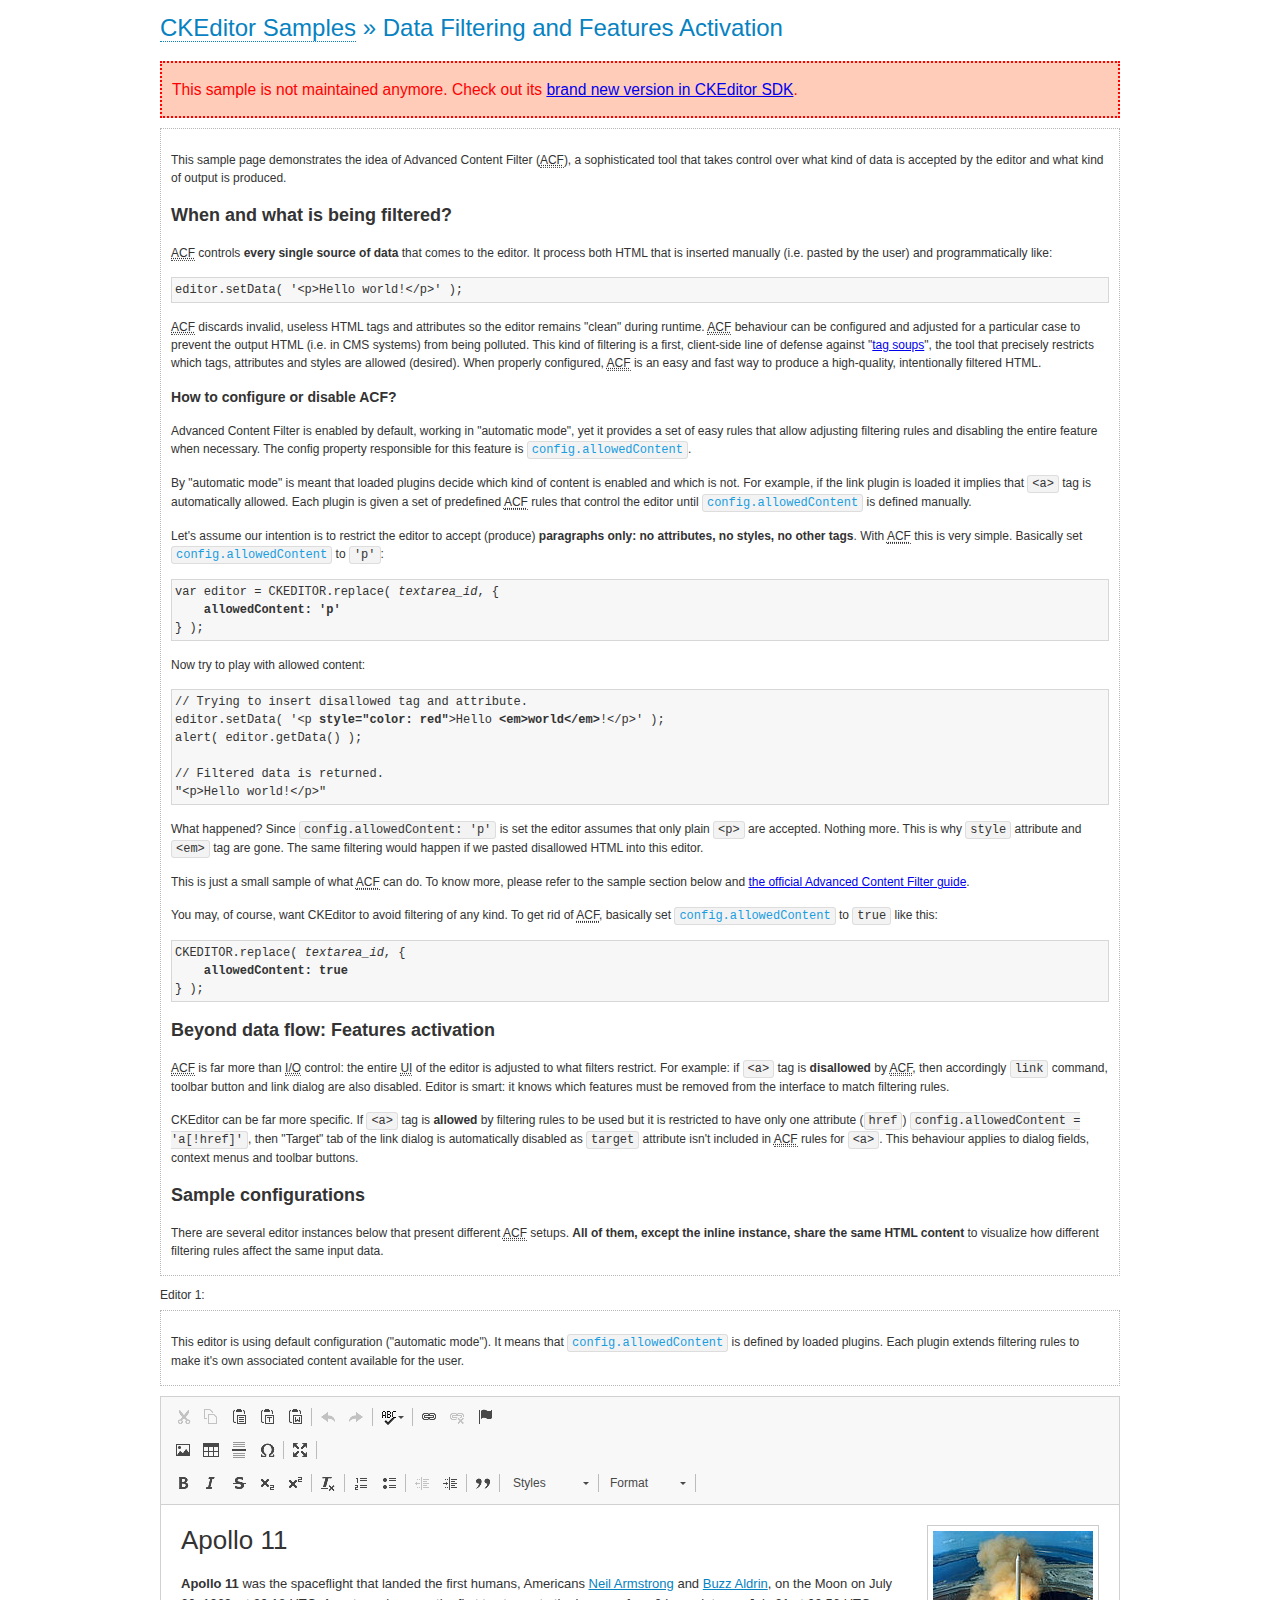
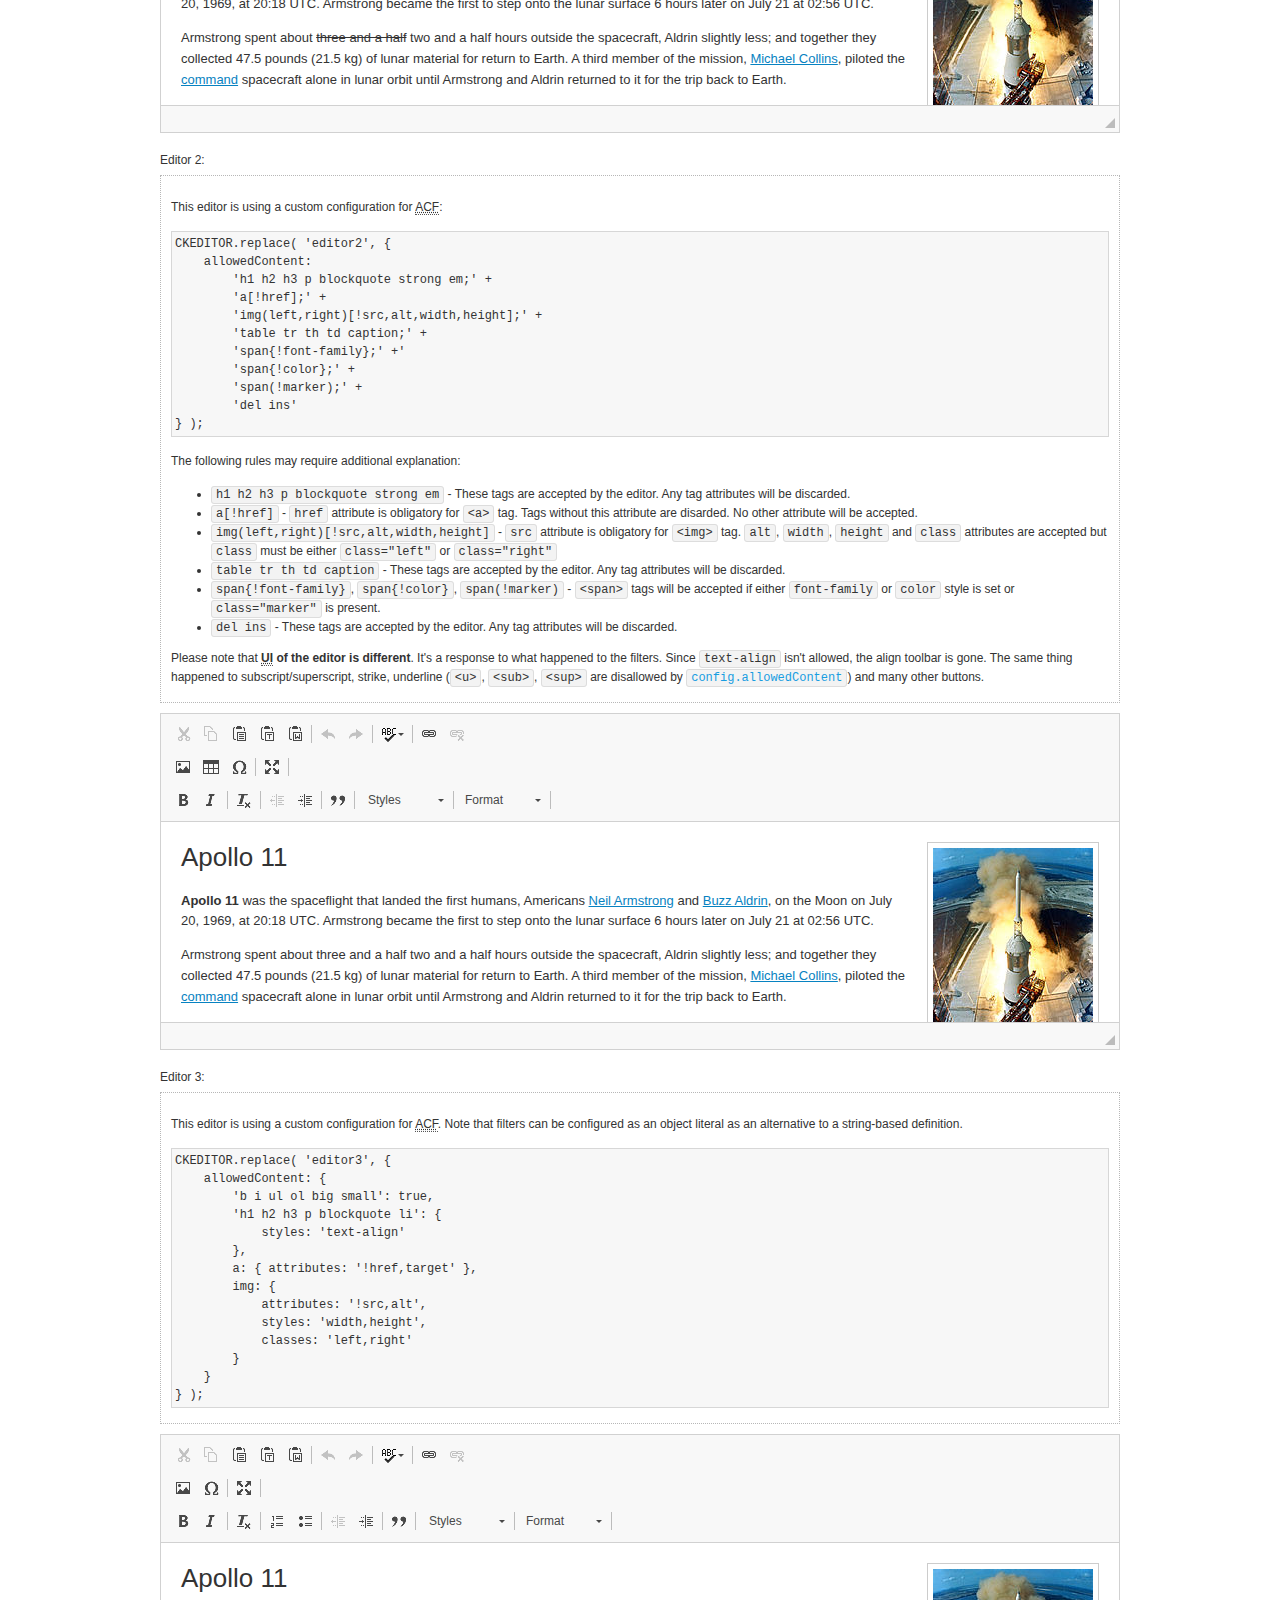
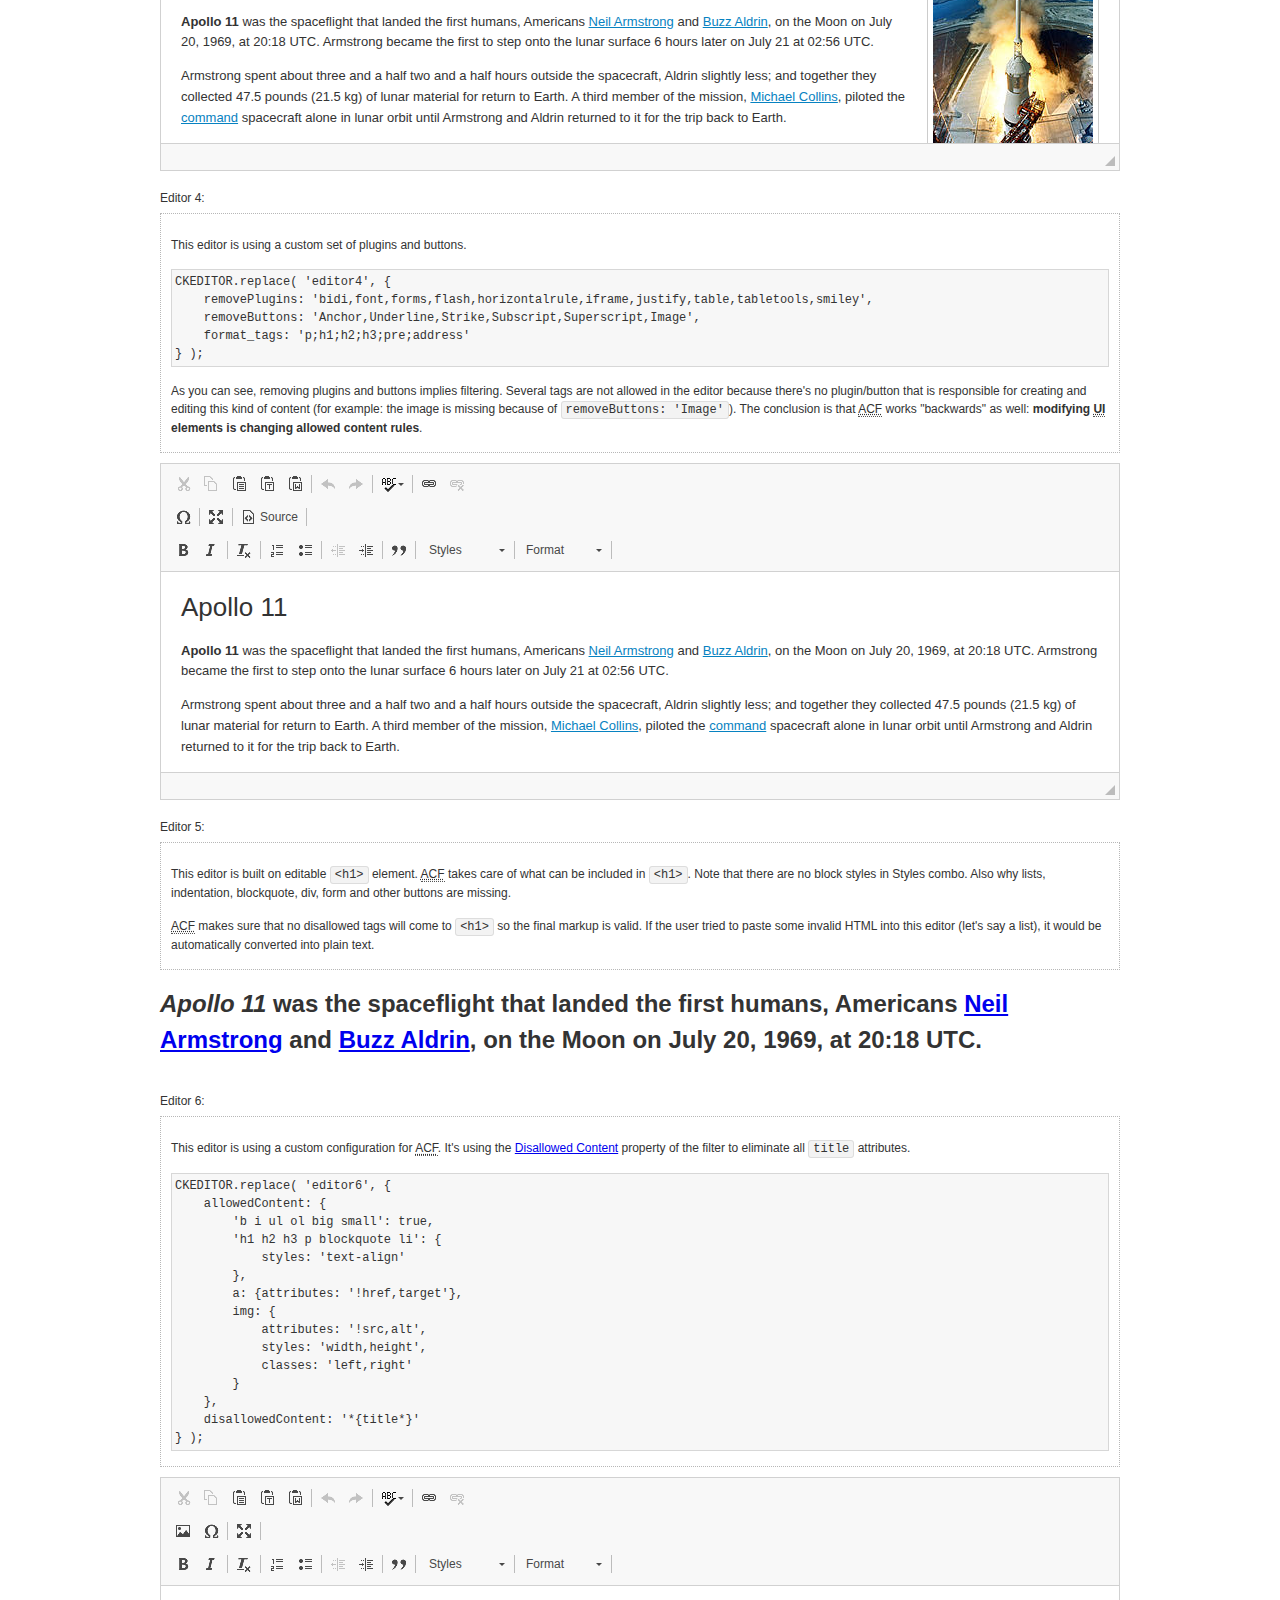
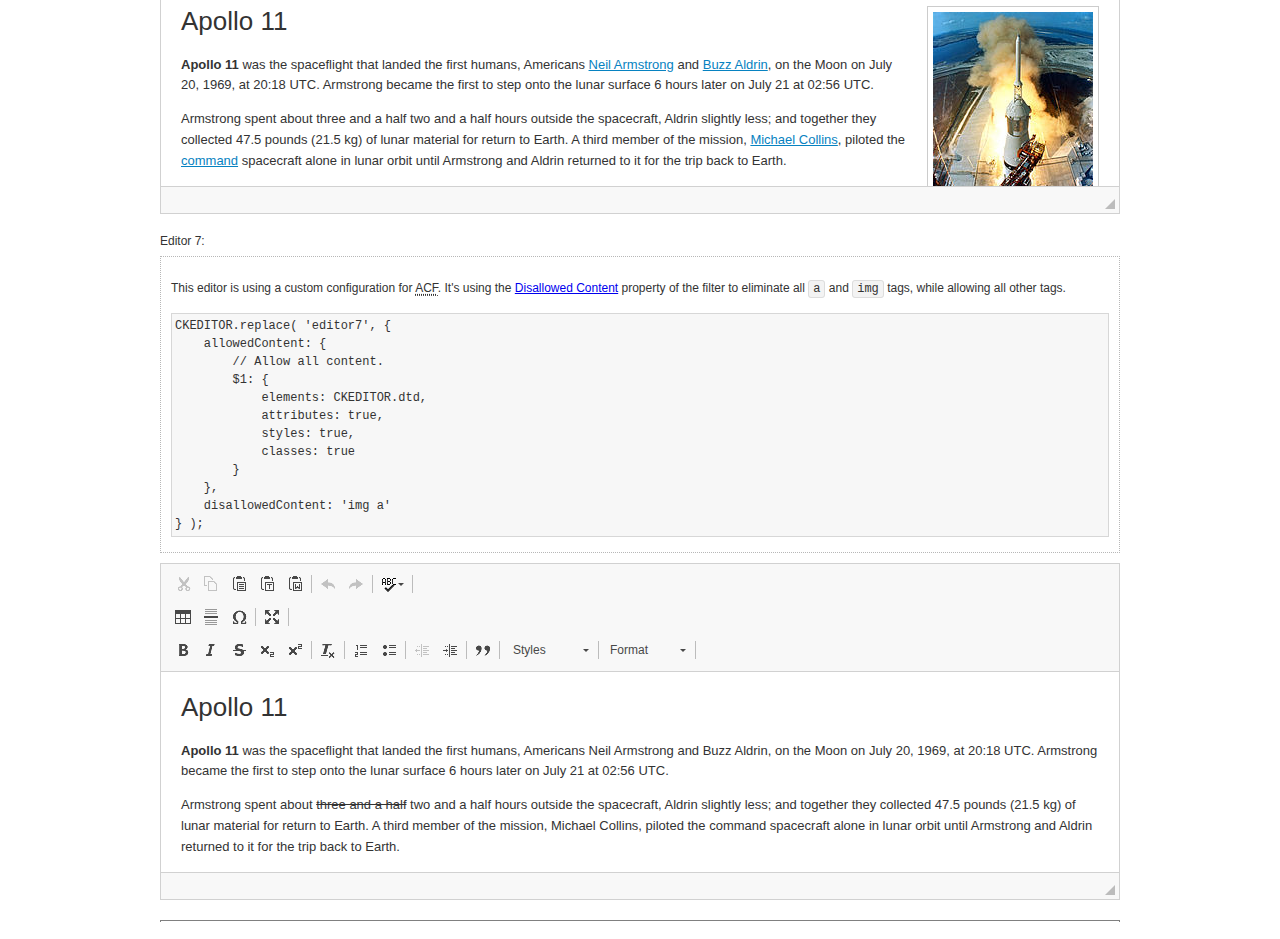
<file: assets/js/ckeditor/samples/old/datafiltering.html>
<!DOCTYPE html>
<!--
Copyright (c) 2003-2016, CKSource - Frederico Knabben. All rights reserved.
For licensing, see LICENSE.md or http://ckeditor.com/license
-->
<html>
<head>
	<meta charset="utf-8">
	<title>Data Filtering &mdash; CKEditor Sample</title>
	<script src="../../ckeditor.js"></script>
	<link rel="stylesheet" href="sample.css">
	<script>
		// Remove advanced tabs for all editors.
		CKEDITOR.config.removeDialogTabs = 'image:advanced;link:advanced;flash:advanced;creatediv:advanced;editdiv:advanced';
	</script>
</head>
<body>
	<h1 class="samples">
		<a href="index.html">CKEditor Samples</a> &raquo; Data Filtering and Features Activation
	</h1>
	<div class="warning deprecated">
		This sample is not maintained anymore. Check out its <a href="http://sdk.ckeditor.com/samples/acf.html">brand new version in CKEditor SDK</a>.
	</div>
	<div class="description">
		<p>
			This sample page demonstrates the idea of Advanced Content Filter
			(<abbr title="Advanced Content Filter">ACF</abbr>), a sophisticated
			tool that takes control over what kind of data is accepted by the editor and what
			kind of output is produced.
		</p>
		<h2>When and what is being filtered?</h2>
		<p>
			<abbr title="Advanced Content Filter">ACF</abbr> controls
			<strong>every single source of data</strong> that comes to the editor.
			It process both HTML that is inserted manually (i.e. pasted by the user)
			and programmatically like:
		</p>
<pre class="samples">
editor.setData( '&lt;p&gt;Hello world!&lt;/p&gt;' );
</pre>
		<p>
			<abbr title="Advanced Content Filter">ACF</abbr> discards invalid,
			useless HTML tags and attributes so the editor remains "clean" during
			runtime. <abbr title="Advanced Content Filter">ACF</abbr> behaviour
			can be configured and adjusted for a particular case to prevent the
			output HTML (i.e. in CMS systems) from being polluted.

			This kind of filtering is a first, client-side line of defense
			against "<a href="http://en.wikipedia.org/wiki/Tag_soup">tag soups</a>",
			the tool that precisely restricts which tags, attributes and styles
			are allowed (desired). When properly configured, <abbr title="Advanced Content Filter">ACF</abbr>
			is an easy and fast way to produce a high-quality, intentionally filtered HTML.
		</p>

		<h3>How to configure or disable ACF?</h3>
		<p>
			Advanced Content Filter is enabled by default, working in "automatic mode", yet
			it provides a set of easy rules that allow adjusting filtering rules
			and disabling the entire feature when necessary. The config property
			responsible for this feature is <code><a class="samples"
			href="http://docs.ckeditor.com/#!/api/CKEDITOR.config-cfg-allowedContent">config.allowedContent</a></code>.
		</p>
		<p>
			By "automatic mode" is meant that loaded plugins decide which kind
			of content is enabled and which is not. For example, if the link
			plugin is loaded it implies that <code>&lt;a&gt;</code> tag is
			automatically allowed. Each plugin is given a set
			of predefined <abbr title="Advanced Content Filter">ACF</abbr> rules
			that control the editor until <code><a class="samples"
			href="http://docs.ckeditor.com/#!/api/CKEDITOR.config-cfg-allowedContent">
			config.allowedContent</a></code>
			is defined manually.
		</p>
		<p>
			Let's assume our intention is to restrict the editor to accept (produce) <strong>paragraphs
			only: no attributes, no styles, no other tags</strong>.
			With <abbr title="Advanced Content Filter">ACF</abbr>
			this is very simple. Basically set <code><a class="samples"
			href="http://docs.ckeditor.com/#!/api/CKEDITOR.config-cfg-allowedContent">
			config.allowedContent</a></code> to <code>'p'</code>:
		</p>
<pre class="samples">
var editor = CKEDITOR.replace( <em>textarea_id</em>, {
	<strong>allowedContent: 'p'</strong>
} );
</pre>
		<p>
			Now try to play with allowed content:
		</p>
<pre class="samples">
// Trying to insert disallowed tag and attribute.
editor.setData( '&lt;p <strong>style="color: red"</strong>&gt;Hello <strong>&lt;em&gt;world&lt;/em&gt;</strong>!&lt;/p&gt;' );
alert( editor.getData() );

// Filtered data is returned.
"&lt;p&gt;Hello world!&lt;/p&gt;"
</pre>
		<p>
			What happened? Since <code>config.allowedContent: 'p'</code> is set the editor assumes
			that only plain <code>&lt;p&gt;</code> are accepted. Nothing more. This is why
			<code>style</code> attribute and <code>&lt;em&gt;</code> tag are gone. The same
			filtering would happen if we pasted disallowed HTML into this editor.
		</p>
		<p>
			This is just a small sample of what <abbr title="Advanced Content Filter">ACF</abbr>
			can do. To know more, please refer to the sample section below and
			<a href="http://docs.ckeditor.com/#!/guide/dev_advanced_content_filter">the official Advanced Content Filter guide</a>.
		</p>
		<p>
			You may, of course, want CKEditor to avoid filtering of any kind.
			To get rid of <abbr title="Advanced Content Filter">ACF</abbr>,
			basically set <code><a class="samples"
			href="http://docs.ckeditor.com/#!/api/CKEDITOR.config-cfg-allowedContent">
			config.allowedContent</a></code> to <code>true</code> like this:
		</p>
<pre class="samples">
CKEDITOR.replace( <em>textarea_id</em>, {
	<strong>allowedContent: true</strong>
} );
</pre>

		<h2>Beyond data flow: Features activation</h2>
		<p>
			<abbr title="Advanced Content Filter">ACF</abbr> is far more than
			<abbr title="Input/Output">I/O</abbr> control: the entire
			<abbr title="User Interface">UI</abbr> of the editor is adjusted to what
			filters restrict. For example: if <code>&lt;a&gt;</code> tag is
			<strong>disallowed</strong>
			by <abbr title="Advanced Content Filter">ACF</abbr>,
			then accordingly <code>link</code> command, toolbar button and link dialog
			are also disabled. Editor is smart: it knows which features must be
			removed from the interface to match filtering rules.
		</p>
		<p>
			CKEditor can be far more specific. If <code>&lt;a&gt;</code> tag is
			<strong>allowed</strong> by filtering rules to be used but it is restricted
			to have only one attribute (<code>href</code>)
			<code>config.allowedContent = 'a[!href]'</code>, then
			"Target" tab of the link dialog is automatically disabled as <code>target</code>
			attribute isn't included in <abbr title="Advanced Content Filter">ACF</abbr> rules
			for <code>&lt;a&gt;</code>. This behaviour applies to dialog fields, context
			menus and toolbar buttons.
		</p>

		<h2>Sample configurations</h2>
		<p>
			There are several editor instances below that present different
			<abbr title="Advanced Content Filter">ACF</abbr> setups. <strong>All of them,
			except the inline instance, share the same HTML content</strong> to visualize
			how different filtering rules affect the same input data.
		</p>
	</div>

	<div>
		<label for="editor1">
			Editor 1:
		</label>
		<div class="description">
			<p>
				This editor is using default configuration ("automatic mode"). It means that
				<code><a class="samples"
				href="http://docs.ckeditor.com/#!/api/CKEDITOR.config-cfg-allowedContent">
				config.allowedContent</a></code> is defined by loaded plugins.
				Each plugin extends filtering rules to make it's own associated content
				available for the user.
			</p>
		</div>
		<textarea cols="80" id="editor1" name="editor1" rows="10">
			&lt;h1&gt;&lt;img alt=&quot;Saturn V carrying Apollo 11&quot; class=&quot;right&quot; src=&quot;assets/sample.jpg&quot;/&gt; Apollo 11&lt;/h1&gt; &lt;p&gt;&lt;b&gt;Apollo 11&lt;/b&gt; was the spaceflight that landed the first humans, Americans &lt;a href=&quot;http://en.wikipedia.org/wiki/Neil_Armstrong&quot; title=&quot;Neil Armstrong&quot;&gt;Neil Armstrong&lt;/a&gt; and &lt;a href=&quot;http://en.wikipedia.org/wiki/Buzz_Aldrin&quot; title=&quot;Buzz Aldrin&quot;&gt;Buzz Aldrin&lt;/a&gt;, on the Moon on July 20, 1969, at 20:18 UTC. Armstrong became the first to step onto the lunar surface 6 hours later on July 21 at 02:56 UTC.&lt;/p&gt; &lt;p&gt;Armstrong spent about &lt;s&gt;three and a half&lt;/s&gt; two and a half hours outside the spacecraft, Aldrin slightly less; and together they collected 47.5 pounds (21.5&amp;nbsp;kg) of lunar material for return to Earth. A third member of the mission, &lt;a href=&quot;http://en.wikipedia.org/wiki/Michael_Collins_(astronaut)&quot; title=&quot;Michael Collins (astronaut)&quot;&gt;Michael Collins&lt;/a&gt;, piloted the &lt;a href=&quot;http://en.wikipedia.org/wiki/Apollo_Command/Service_Module&quot; title=&quot;Apollo Command/Service Module&quot;&gt;command&lt;/a&gt; spacecraft alone in lunar orbit until Armstrong and Aldrin returned to it for the trip back to Earth.&lt;/p&gt; &lt;h2&gt;Broadcasting and &lt;em&gt;quotes&lt;/em&gt; &lt;a id=&quot;quotes&quot; name=&quot;quotes&quot;&gt;&lt;/a&gt;&lt;/h2&gt; &lt;p&gt;Broadcast on live TV to a world-wide audience, Armstrong stepped onto the lunar surface and described the event as:&lt;/p&gt; &lt;blockquote&gt;&lt;p&gt;One small step for [a] man, one giant leap for mankind.&lt;/p&gt;&lt;/blockquote&gt; &lt;p&gt;Apollo 11 effectively ended the &lt;a href=&quot;http://en.wikipedia.org/wiki/Space_Race&quot; title=&quot;Space Race&quot;&gt;Space Race&lt;/a&gt; and fulfilled a national goal proposed in 1961 by the late U.S. President &lt;a href=&quot;http://en.wikipedia.org/wiki/John_F._Kennedy&quot; title=&quot;John F. Kennedy&quot;&gt;John F. Kennedy&lt;/a&gt; in a speech before the United States Congress:&lt;/p&gt; &lt;blockquote&gt;&lt;p&gt;[...] before this decade is out, of landing a man on the Moon and returning him safely to the Earth.&lt;/p&gt;&lt;/blockquote&gt; &lt;h2&gt;Technical details &lt;a id=&quot;tech-details&quot; name=&quot;tech-details&quot;&gt;&lt;/a&gt;&lt;/h2&gt; &lt;table align=&quot;right&quot; border=&quot;1&quot; bordercolor=&quot;#ccc&quot; cellpadding=&quot;5&quot; cellspacing=&quot;0&quot; style=&quot;border-collapse:collapse;margin:10px 0 10px 15px;&quot;&gt; &lt;caption&gt;&lt;strong&gt;Mission crew&lt;/strong&gt;&lt;/caption&gt; &lt;thead&gt; &lt;tr&gt; &lt;th scope=&quot;col&quot;&gt;Position&lt;/th&gt; &lt;th scope=&quot;col&quot;&gt;Astronaut&lt;/th&gt; &lt;/tr&gt; &lt;/thead&gt; &lt;tbody&gt; &lt;tr&gt; &lt;td&gt;Commander&lt;/td&gt; &lt;td&gt;Neil A. Armstrong&lt;/td&gt; &lt;/tr&gt; &lt;tr&gt; &lt;td&gt;Command Module Pilot&lt;/td&gt; &lt;td&gt;Michael Collins&lt;/td&gt; &lt;/tr&gt; &lt;tr&gt; &lt;td&gt;Lunar Module Pilot&lt;/td&gt; &lt;td&gt;Edwin &amp;quot;Buzz&amp;quot; E. Aldrin, Jr.&lt;/td&gt; &lt;/tr&gt; &lt;/tbody&gt; &lt;/table&gt; &lt;p&gt;Launched by a &lt;strong&gt;Saturn V&lt;/strong&gt; rocket from &lt;a href=&quot;http://en.wikipedia.org/wiki/Kennedy_Space_Center&quot; title=&quot;Kennedy Space Center&quot;&gt;Kennedy Space Center&lt;/a&gt; in Merritt Island, Florida on July 16, Apollo 11 was the fifth manned mission of &lt;a href=&quot;http://en.wikipedia.org/wiki/NASA&quot; title=&quot;NASA&quot;&gt;NASA&lt;/a&gt;&amp;#39;s Apollo program. The Apollo spacecraft had three parts:&lt;/p&gt; &lt;ol&gt; &lt;li&gt;&lt;strong&gt;Command Module&lt;/strong&gt; with a cabin for the three astronauts which was the only part which landed back on Earth&lt;/li&gt; &lt;li&gt;&lt;strong&gt;Service Module&lt;/strong&gt; which supported the Command Module with propulsion, electrical power, oxygen and water&lt;/li&gt; &lt;li&gt;&lt;strong&gt;Lunar Module&lt;/strong&gt; for landing on the Moon.&lt;/li&gt; &lt;/ol&gt; &lt;p&gt;After being sent to the Moon by the Saturn V&amp;#39;s upper stage, the astronauts separated the spacecraft from it and travelled for three days until they entered into lunar orbit. Armstrong and Aldrin then moved into the Lunar Module and landed in the &lt;a href=&quot;http://en.wikipedia.org/wiki/Mare_Tranquillitatis&quot; title=&quot;Mare Tranquillitatis&quot;&gt;Sea of Tranquility&lt;/a&gt;. They stayed a total of about 21 and a half hours on the lunar surface. After lifting off in the upper part of the Lunar Module and rejoining Collins in the Command Module, they returned to Earth and landed in the &lt;a href=&quot;http://en.wikipedia.org/wiki/Pacific_Ocean&quot; title=&quot;Pacific Ocean&quot;&gt;Pacific Ocean&lt;/a&gt; on July 24.&lt;/p&gt; &lt;hr/&gt; &lt;p style=&quot;text-align: right;&quot;&gt;&lt;small&gt;Source: &lt;a href=&quot;http://en.wikipedia.org/wiki/Apollo_11&quot;&gt;Wikipedia.org&lt;/a&gt;&lt;/small&gt;&lt;/p&gt;
		</textarea>

		<script>

			CKEDITOR.replace( 'editor1' );

		</script>
	</div>

	<br>

	<div>
		<label for="editor2">
			Editor 2:
		</label>
		<div class="description">
			<p>
				This editor is using a custom configuration for
				<abbr title="Advanced Content Filter">ACF</abbr>:
			</p>
<pre class="samples">
CKEDITOR.replace( 'editor2', {
	allowedContent:
		'h1 h2 h3 p blockquote strong em;' +
		'a[!href];' +
		'img(left,right)[!src,alt,width,height];' +
		'table tr th td caption;' +
		'span{!font-family};' +'
		'span{!color};' +
		'span(!marker);' +
		'del ins'
} );
</pre>
			<p>
				The following rules may require additional explanation:
			</p>
			<ul>
				<li>
					<code>h1 h2 h3 p blockquote strong em</code> - These tags
					are accepted by the editor. Any tag attributes will be discarded.
				</li>
				<li>
					<code>a[!href]</code> - <code>href</code> attribute is obligatory
					for <code>&lt;a&gt;</code> tag. Tags without this attribute
					are disarded. No other attribute will be accepted.
				</li>
				<li>
					<code>img(left,right)[!src,alt,width,height]</code> - <code>src</code>
					attribute is obligatory for <code>&lt;img&gt;</code> tag.
					<code>alt</code>, <code>width</code>, <code>height</code>
					and <code>class</code> attributes are accepted but
					<code>class</code> must be either <code>class="left"</code>
					or <code>class="right"</code>
				</li>
				<li>
					<code>table tr th td caption</code> - These tags
					are accepted by the editor. Any tag attributes will be discarded.
				</li>
				<li>
					<code>span{!font-family}</code>, <code>span{!color}</code>,
					<code>span(!marker)</code> - <code>&lt;span&gt;</code> tags
					will be accepted if either <code>font-family</code> or
					<code>color</code> style is set or <code>class="marker"</code>
					is present.
				</li>
				<li>
					<code>del ins</code> - These tags
					are accepted by the editor. Any tag attributes will be discarded.
				</li>
			</ul>
			<p>
				Please note that <strong><abbr title="User Interface">UI</abbr> of the
				editor is different</strong>. It's a response to what happened to the filters.
				Since <code>text-align</code> isn't allowed, the align toolbar is gone.
				The same thing happened to subscript/superscript, strike, underline
				(<code>&lt;u&gt;</code>, <code>&lt;sub&gt;</code>, <code>&lt;sup&gt;</code>
				are disallowed by <code><a class="samples"
				href="http://docs.ckeditor.com/#!/api/CKEDITOR.config-cfg-allowedContent">
				config.allowedContent</a></code>) and many other buttons.
			</p>
		</div>
		<textarea cols="80" id="editor2" name="editor2" rows="10">
			&lt;h1&gt;&lt;img alt=&quot;Saturn V carrying Apollo 11&quot; class=&quot;right&quot; src=&quot;assets/sample.jpg&quot;/&gt; Apollo 11&lt;/h1&gt; &lt;p&gt;&lt;b&gt;Apollo 11&lt;/b&gt; was the spaceflight that landed the first humans, Americans &lt;a href=&quot;http://en.wikipedia.org/wiki/Neil_Armstrong&quot; title=&quot;Neil Armstrong&quot;&gt;Neil Armstrong&lt;/a&gt; and &lt;a href=&quot;http://en.wikipedia.org/wiki/Buzz_Aldrin&quot; title=&quot;Buzz Aldrin&quot;&gt;Buzz Aldrin&lt;/a&gt;, on the Moon on July 20, 1969, at 20:18 UTC. Armstrong became the first to step onto the lunar surface 6 hours later on July 21 at 02:56 UTC.&lt;/p&gt; &lt;p&gt;Armstrong spent about &lt;s&gt;three and a half&lt;/s&gt; two and a half hours outside the spacecraft, Aldrin slightly less; and together they collected 47.5 pounds (21.5&amp;nbsp;kg) of lunar material for return to Earth. A third member of the mission, &lt;a href=&quot;http://en.wikipedia.org/wiki/Michael_Collins_(astronaut)&quot; title=&quot;Michael Collins (astronaut)&quot;&gt;Michael Collins&lt;/a&gt;, piloted the &lt;a href=&quot;http://en.wikipedia.org/wiki/Apollo_Command/Service_Module&quot; title=&quot;Apollo Command/Service Module&quot;&gt;command&lt;/a&gt; spacecraft alone in lunar orbit until Armstrong and Aldrin returned to it for the trip back to Earth.&lt;/p&gt; &lt;h2&gt;Broadcasting and &lt;em&gt;quotes&lt;/em&gt; &lt;a id=&quot;quotes&quot; name=&quot;quotes&quot;&gt;&lt;/a&gt;&lt;/h2&gt; &lt;p&gt;Broadcast on live TV to a world-wide audience, Armstrong stepped onto the lunar surface and described the event as:&lt;/p&gt; &lt;blockquote&gt;&lt;p&gt;One small step for [a] man, one giant leap for mankind.&lt;/p&gt;&lt;/blockquote&gt; &lt;p&gt;Apollo 11 effectively ended the &lt;a href=&quot;http://en.wikipedia.org/wiki/Space_Race&quot; title=&quot;Space Race&quot;&gt;Space Race&lt;/a&gt; and fulfilled a national goal proposed in 1961 by the late U.S. President &lt;a href=&quot;http://en.wikipedia.org/wiki/John_F._Kennedy&quot; title=&quot;John F. Kennedy&quot;&gt;John F. Kennedy&lt;/a&gt; in a speech before the United States Congress:&lt;/p&gt; &lt;blockquote&gt;&lt;p&gt;[...] before this decade is out, of landing a man on the Moon and returning him safely to the Earth.&lt;/p&gt;&lt;/blockquote&gt; &lt;h2&gt;Technical details &lt;a id=&quot;tech-details&quot; name=&quot;tech-details&quot;&gt;&lt;/a&gt;&lt;/h2&gt; &lt;table align=&quot;right&quot; border=&quot;1&quot; bordercolor=&quot;#ccc&quot; cellpadding=&quot;5&quot; cellspacing=&quot;0&quot; style=&quot;border-collapse:collapse;margin:10px 0 10px 15px;&quot;&gt; &lt;caption&gt;&lt;strong&gt;Mission crew&lt;/strong&gt;&lt;/caption&gt; &lt;thead&gt; &lt;tr&gt; &lt;th scope=&quot;col&quot;&gt;Position&lt;/th&gt; &lt;th scope=&quot;col&quot;&gt;Astronaut&lt;/th&gt; &lt;/tr&gt; &lt;/thead&gt; &lt;tbody&gt; &lt;tr&gt; &lt;td&gt;Commander&lt;/td&gt; &lt;td&gt;Neil A. Armstrong&lt;/td&gt; &lt;/tr&gt; &lt;tr&gt; &lt;td&gt;Command Module Pilot&lt;/td&gt; &lt;td&gt;Michael Collins&lt;/td&gt; &lt;/tr&gt; &lt;tr&gt; &lt;td&gt;Lunar Module Pilot&lt;/td&gt; &lt;td&gt;Edwin &amp;quot;Buzz&amp;quot; E. Aldrin, Jr.&lt;/td&gt; &lt;/tr&gt; &lt;/tbody&gt; &lt;/table&gt; &lt;p&gt;Launched by a &lt;strong&gt;Saturn V&lt;/strong&gt; rocket from &lt;a href=&quot;http://en.wikipedia.org/wiki/Kennedy_Space_Center&quot; title=&quot;Kennedy Space Center&quot;&gt;Kennedy Space Center&lt;/a&gt; in Merritt Island, Florida on July 16, Apollo 11 was the fifth manned mission of &lt;a href=&quot;http://en.wikipedia.org/wiki/NASA&quot; title=&quot;NASA&quot;&gt;NASA&lt;/a&gt;&amp;#39;s Apollo program. The Apollo spacecraft had three parts:&lt;/p&gt; &lt;ol&gt; &lt;li&gt;&lt;strong&gt;Command Module&lt;/strong&gt; with a cabin for the three astronauts which was the only part which landed back on Earth&lt;/li&gt; &lt;li&gt;&lt;strong&gt;Service Module&lt;/strong&gt; which supported the Command Module with propulsion, electrical power, oxygen and water&lt;/li&gt; &lt;li&gt;&lt;strong&gt;Lunar Module&lt;/strong&gt; for landing on the Moon.&lt;/li&gt; &lt;/ol&gt; &lt;p&gt;After being sent to the Moon by the Saturn V&amp;#39;s upper stage, the astronauts separated the spacecraft from it and travelled for three days until they entered into lunar orbit. Armstrong and Aldrin then moved into the Lunar Module and landed in the &lt;a href=&quot;http://en.wikipedia.org/wiki/Mare_Tranquillitatis&quot; title=&quot;Mare Tranquillitatis&quot;&gt;Sea of Tranquility&lt;/a&gt;. They stayed a total of about 21 and a half hours on the lunar surface. After lifting off in the upper part of the Lunar Module and rejoining Collins in the Command Module, they returned to Earth and landed in the &lt;a href=&quot;http://en.wikipedia.org/wiki/Pacific_Ocean&quot; title=&quot;Pacific Ocean&quot;&gt;Pacific Ocean&lt;/a&gt; on July 24.&lt;/p&gt; &lt;hr/&gt; &lt;p style=&quot;text-align: right;&quot;&gt;&lt;small&gt;Source: &lt;a href=&quot;http://en.wikipedia.org/wiki/Apollo_11&quot;&gt;Wikipedia.org&lt;/a&gt;&lt;/small&gt;&lt;/p&gt;
		</textarea>
		<script>

			CKEDITOR.replace( 'editor2', {
				allowedContent:
					'h1 h2 h3 p blockquote strong em;' +
					'a[!href];' +
					'img(left,right)[!src,alt,width,height];' +
					'table tr th td caption;' +
					'span{!font-family};' +
					'span{!color};' +
					'span(!marker);' +
					'del ins'
			} );

		</script>
	</div>

	<br>

	<div>
		<label for="editor3">
			Editor 3:
		</label>
		<div class="description">
			<p>
				This editor is using a custom configuration for
				<abbr title="Advanced Content Filter">ACF</abbr>.
				Note that filters can be configured as an object literal
				as an alternative to a string-based definition.
			</p>
<pre class="samples">
CKEDITOR.replace( 'editor3', {
	allowedContent: {
		'b i ul ol big small': true,
		'h1 h2 h3 p blockquote li': {
			styles: 'text-align'
		},
		a: { attributes: '!href,target' },
		img: {
			attributes: '!src,alt',
			styles: 'width,height',
			classes: 'left,right'
		}
	}
} );
</pre>
		</div>
		<textarea cols="80" id="editor3" name="editor3" rows="10">
			&lt;h1&gt;&lt;img alt=&quot;Saturn V carrying Apollo 11&quot; class=&quot;right&quot; src=&quot;assets/sample.jpg&quot;/&gt; Apollo 11&lt;/h1&gt; &lt;p&gt;&lt;b&gt;Apollo 11&lt;/b&gt; was the spaceflight that landed the first humans, Americans &lt;a href=&quot;http://en.wikipedia.org/wiki/Neil_Armstrong&quot; title=&quot;Neil Armstrong&quot;&gt;Neil Armstrong&lt;/a&gt; and &lt;a href=&quot;http://en.wikipedia.org/wiki/Buzz_Aldrin&quot; title=&quot;Buzz Aldrin&quot;&gt;Buzz Aldrin&lt;/a&gt;, on the Moon on July 20, 1969, at 20:18 UTC. Armstrong became the first to step onto the lunar surface 6 hours later on July 21 at 02:56 UTC.&lt;/p&gt; &lt;p&gt;Armstrong spent about &lt;s&gt;three and a half&lt;/s&gt; two and a half hours outside the spacecraft, Aldrin slightly less; and together they collected 47.5 pounds (21.5&amp;nbsp;kg) of lunar material for return to Earth. A third member of the mission, &lt;a href=&quot;http://en.wikipedia.org/wiki/Michael_Collins_(astronaut)&quot; title=&quot;Michael Collins (astronaut)&quot;&gt;Michael Collins&lt;/a&gt;, piloted the &lt;a href=&quot;http://en.wikipedia.org/wiki/Apollo_Command/Service_Module&quot; title=&quot;Apollo Command/Service Module&quot;&gt;command&lt;/a&gt; spacecraft alone in lunar orbit until Armstrong and Aldrin returned to it for the trip back to Earth.&lt;/p&gt; &lt;h2&gt;Broadcasting and &lt;em&gt;quotes&lt;/em&gt; &lt;a id=&quot;quotes&quot; name=&quot;quotes&quot;&gt;&lt;/a&gt;&lt;/h2&gt; &lt;p&gt;Broadcast on live TV to a world-wide audience, Armstrong stepped onto the lunar surface and described the event as:&lt;/p&gt; &lt;blockquote&gt;&lt;p&gt;One small step for [a] man, one giant leap for mankind.&lt;/p&gt;&lt;/blockquote&gt; &lt;p&gt;Apollo 11 effectively ended the &lt;a href=&quot;http://en.wikipedia.org/wiki/Space_Race&quot; title=&quot;Space Race&quot;&gt;Space Race&lt;/a&gt; and fulfilled a national goal proposed in 1961 by the late U.S. President &lt;a href=&quot;http://en.wikipedia.org/wiki/John_F._Kennedy&quot; title=&quot;John F. Kennedy&quot;&gt;John F. Kennedy&lt;/a&gt; in a speech before the United States Congress:&lt;/p&gt; &lt;blockquote&gt;&lt;p&gt;[...] before this decade is out, of landing a man on the Moon and returning him safely to the Earth.&lt;/p&gt;&lt;/blockquote&gt; &lt;h2&gt;Technical details &lt;a id=&quot;tech-details&quot; name=&quot;tech-details&quot;&gt;&lt;/a&gt;&lt;/h2&gt; &lt;table align=&quot;right&quot; border=&quot;1&quot; bordercolor=&quot;#ccc&quot; cellpadding=&quot;5&quot; cellspacing=&quot;0&quot; style=&quot;border-collapse:collapse;margin:10px 0 10px 15px;&quot;&gt; &lt;caption&gt;&lt;strong&gt;Mission crew&lt;/strong&gt;&lt;/caption&gt; &lt;thead&gt; &lt;tr&gt; &lt;th scope=&quot;col&quot;&gt;Position&lt;/th&gt; &lt;th scope=&quot;col&quot;&gt;Astronaut&lt;/th&gt; &lt;/tr&gt; &lt;/thead&gt; &lt;tbody&gt; &lt;tr&gt; &lt;td&gt;Commander&lt;/td&gt; &lt;td&gt;Neil A. Armstrong&lt;/td&gt; &lt;/tr&gt; &lt;tr&gt; &lt;td&gt;Command Module Pilot&lt;/td&gt; &lt;td&gt;Michael Collins&lt;/td&gt; &lt;/tr&gt; &lt;tr&gt; &lt;td&gt;Lunar Module Pilot&lt;/td&gt; &lt;td&gt;Edwin &amp;quot;Buzz&amp;quot; E. Aldrin, Jr.&lt;/td&gt; &lt;/tr&gt; &lt;/tbody&gt; &lt;/table&gt; &lt;p&gt;Launched by a &lt;strong&gt;Saturn V&lt;/strong&gt; rocket from &lt;a href=&quot;http://en.wikipedia.org/wiki/Kennedy_Space_Center&quot; title=&quot;Kennedy Space Center&quot;&gt;Kennedy Space Center&lt;/a&gt; in Merritt Island, Florida on July 16, Apollo 11 was the fifth manned mission of &lt;a href=&quot;http://en.wikipedia.org/wiki/NASA&quot; title=&quot;NASA&quot;&gt;NASA&lt;/a&gt;&amp;#39;s Apollo program. The Apollo spacecraft had three parts:&lt;/p&gt; &lt;ol&gt; &lt;li&gt;&lt;strong&gt;Command Module&lt;/strong&gt; with a cabin for the three astronauts which was the only part which landed back on Earth&lt;/li&gt; &lt;li&gt;&lt;strong&gt;Service Module&lt;/strong&gt; which supported the Command Module with propulsion, electrical power, oxygen and water&lt;/li&gt; &lt;li&gt;&lt;strong&gt;Lunar Module&lt;/strong&gt; for landing on the Moon.&lt;/li&gt; &lt;/ol&gt; &lt;p&gt;After being sent to the Moon by the Saturn V&amp;#39;s upper stage, the astronauts separated the spacecraft from it and travelled for three days until they entered into lunar orbit. Armstrong and Aldrin then moved into the Lunar Module and landed in the &lt;a href=&quot;http://en.wikipedia.org/wiki/Mare_Tranquillitatis&quot; title=&quot;Mare Tranquillitatis&quot;&gt;Sea of Tranquility&lt;/a&gt;. They stayed a total of about 21 and a half hours on the lunar surface. After lifting off in the upper part of the Lunar Module and rejoining Collins in the Command Module, they returned to Earth and landed in the &lt;a href=&quot;http://en.wikipedia.org/wiki/Pacific_Ocean&quot; title=&quot;Pacific Ocean&quot;&gt;Pacific Ocean&lt;/a&gt; on July 24.&lt;/p&gt; &lt;hr/&gt; &lt;p style=&quot;text-align: right;&quot;&gt;&lt;small&gt;Source: &lt;a href=&quot;http://en.wikipedia.org/wiki/Apollo_11&quot;&gt;Wikipedia.org&lt;/a&gt;&lt;/small&gt;&lt;/p&gt;
		</textarea>
		<script>

			CKEDITOR.replace( 'editor3', {
				allowedContent: {
					'b i ul ol big small': true,
					'h1 h2 h3 p blockquote li': {
						styles: 'text-align'
					},
					a: { attributes: '!href,target' },
					img: {
						attributes: '!src,alt',
						styles: 'width,height',
						classes: 'left,right'
					}
				}
			} );

		</script>
	</div>

	<br>

	<div>
		<label for="editor4">
			Editor 4:
		</label>
		<div class="description">
			<p>
				This editor is using a custom set of plugins and buttons.
			</p>
<pre class="samples">
CKEDITOR.replace( 'editor4', {
	removePlugins: 'bidi,font,forms,flash,horizontalrule,iframe,justify,table,tabletools,smiley',
	removeButtons: 'Anchor,Underline,Strike,Subscript,Superscript,Image',
	format_tags: 'p;h1;h2;h3;pre;address'
} );
</pre>
			<p>
				As you can see, removing plugins and buttons implies filtering.
				Several tags are not allowed in the editor because there's no
				plugin/button that is responsible for creating and editing this
				kind of content (for example: the image is missing because
				of <code>removeButtons: 'Image'</code>). The conclusion is that
				<abbr title="Advanced Content Filter">ACF</abbr> works "backwards"
				as well: <strong>modifying <abbr title="User Interface">UI</abbr>
				elements is changing allowed content rules</strong>.
			</p>
		</div>
		<textarea cols="80" id="editor4" name="editor4" rows="10">
			&lt;h1&gt;&lt;img alt=&quot;Saturn V carrying Apollo 11&quot; class=&quot;right&quot; src=&quot;assets/sample.jpg&quot;/&gt; Apollo 11&lt;/h1&gt; &lt;p&gt;&lt;b&gt;Apollo 11&lt;/b&gt; was the spaceflight that landed the first humans, Americans &lt;a href=&quot;http://en.wikipedia.org/wiki/Neil_Armstrong&quot; title=&quot;Neil Armstrong&quot;&gt;Neil Armstrong&lt;/a&gt; and &lt;a href=&quot;http://en.wikipedia.org/wiki/Buzz_Aldrin&quot; title=&quot;Buzz Aldrin&quot;&gt;Buzz Aldrin&lt;/a&gt;, on the Moon on July 20, 1969, at 20:18 UTC. Armstrong became the first to step onto the lunar surface 6 hours later on July 21 at 02:56 UTC.&lt;/p&gt; &lt;p&gt;Armstrong spent about &lt;s&gt;three and a half&lt;/s&gt; two and a half hours outside the spacecraft, Aldrin slightly less; and together they collected 47.5 pounds (21.5&amp;nbsp;kg) of lunar material for return to Earth. A third member of the mission, &lt;a href=&quot;http://en.wikipedia.org/wiki/Michael_Collins_(astronaut)&quot; title=&quot;Michael Collins (astronaut)&quot;&gt;Michael Collins&lt;/a&gt;, piloted the &lt;a href=&quot;http://en.wikipedia.org/wiki/Apollo_Command/Service_Module&quot; title=&quot;Apollo Command/Service Module&quot;&gt;command&lt;/a&gt; spacecraft alone in lunar orbit until Armstrong and Aldrin returned to it for the trip back to Earth.&lt;/p&gt; &lt;h2&gt;Broadcasting and &lt;em&gt;quotes&lt;/em&gt; &lt;a id=&quot;quotes&quot; name=&quot;quotes&quot;&gt;&lt;/a&gt;&lt;/h2&gt; &lt;p&gt;Broadcast on live TV to a world-wide audience, Armstrong stepped onto the lunar surface and described the event as:&lt;/p&gt; &lt;blockquote&gt;&lt;p&gt;One small step for [a] man, one giant leap for mankind.&lt;/p&gt;&lt;/blockquote&gt; &lt;p&gt;Apollo 11 effectively ended the &lt;a href=&quot;http://en.wikipedia.org/wiki/Space_Race&quot; title=&quot;Space Race&quot;&gt;Space Race&lt;/a&gt; and fulfilled a national goal proposed in 1961 by the late U.S. President &lt;a href=&quot;http://en.wikipedia.org/wiki/John_F._Kennedy&quot; title=&quot;John F. Kennedy&quot;&gt;John F. Kennedy&lt;/a&gt; in a speech before the United States Congress:&lt;/p&gt; &lt;blockquote&gt;&lt;p&gt;[...] before this decade is out, of landing a man on the Moon and returning him safely to the Earth.&lt;/p&gt;&lt;/blockquote&gt; &lt;h2&gt;Technical details &lt;a id=&quot;tech-details&quot; name=&quot;tech-details&quot;&gt;&lt;/a&gt;&lt;/h2&gt; &lt;table align=&quot;right&quot; border=&quot;1&quot; bordercolor=&quot;#ccc&quot; cellpadding=&quot;5&quot; cellspacing=&quot;0&quot; style=&quot;border-collapse:collapse;margin:10px 0 10px 15px;&quot;&gt; &lt;caption&gt;&lt;strong&gt;Mission crew&lt;/strong&gt;&lt;/caption&gt; &lt;thead&gt; &lt;tr&gt; &lt;th scope=&quot;col&quot;&gt;Position&lt;/th&gt; &lt;th scope=&quot;col&quot;&gt;Astronaut&lt;/th&gt; &lt;/tr&gt; &lt;/thead&gt; &lt;tbody&gt; &lt;tr&gt; &lt;td&gt;Commander&lt;/td&gt; &lt;td&gt;Neil A. Armstrong&lt;/td&gt; &lt;/tr&gt; &lt;tr&gt; &lt;td&gt;Command Module Pilot&lt;/td&gt; &lt;td&gt;Michael Collins&lt;/td&gt; &lt;/tr&gt; &lt;tr&gt; &lt;td&gt;Lunar Module Pilot&lt;/td&gt; &lt;td&gt;Edwin &amp;quot;Buzz&amp;quot; E. Aldrin, Jr.&lt;/td&gt; &lt;/tr&gt; &lt;/tbody&gt; &lt;/table&gt; &lt;p&gt;Launched by a &lt;strong&gt;Saturn V&lt;/strong&gt; rocket from &lt;a href=&quot;http://en.wikipedia.org/wiki/Kennedy_Space_Center&quot; title=&quot;Kennedy Space Center&quot;&gt;Kennedy Space Center&lt;/a&gt; in Merritt Island, Florida on July 16, Apollo 11 was the fifth manned mission of &lt;a href=&quot;http://en.wikipedia.org/wiki/NASA&quot; title=&quot;NASA&quot;&gt;NASA&lt;/a&gt;&amp;#39;s Apollo program. The Apollo spacecraft had three parts:&lt;/p&gt; &lt;ol&gt; &lt;li&gt;&lt;strong&gt;Command Module&lt;/strong&gt; with a cabin for the three astronauts which was the only part which landed back on Earth&lt;/li&gt; &lt;li&gt;&lt;strong&gt;Service Module&lt;/strong&gt; which supported the Command Module with propulsion, electrical power, oxygen and water&lt;/li&gt; &lt;li&gt;&lt;strong&gt;Lunar Module&lt;/strong&gt; for landing on the Moon.&lt;/li&gt; &lt;/ol&gt; &lt;p&gt;After being sent to the Moon by the Saturn V&amp;#39;s upper stage, the astronauts separated the spacecraft from it and travelled for three days until they entered into lunar orbit. Armstrong and Aldrin then moved into the Lunar Module and landed in the &lt;a href=&quot;http://en.wikipedia.org/wiki/Mare_Tranquillitatis&quot; title=&quot;Mare Tranquillitatis&quot;&gt;Sea of Tranquility&lt;/a&gt;. They stayed a total of about 21 and a half hours on the lunar surface. After lifting off in the upper part of the Lunar Module and rejoining Collins in the Command Module, they returned to Earth and landed in the &lt;a href=&quot;http://en.wikipedia.org/wiki/Pacific_Ocean&quot; title=&quot;Pacific Ocean&quot;&gt;Pacific Ocean&lt;/a&gt; on July 24.&lt;/p&gt; &lt;hr/&gt; &lt;p style=&quot;text-align: right;&quot;&gt;&lt;small&gt;Source: &lt;a href=&quot;http://en.wikipedia.org/wiki/Apollo_11&quot;&gt;Wikipedia.org&lt;/a&gt;&lt;/small&gt;&lt;/p&gt;
		</textarea>
		<script>

			CKEDITOR.replace( 'editor4', {
				removePlugins: 'bidi,div,font,forms,flash,horizontalrule,iframe,justify,table,tabletools,smiley',
				removeButtons: 'Anchor,Underline,Strike,Subscript,Superscript,Image',
				format_tags: 'p;h1;h2;h3;pre;address'
			} );

		</script>
	</div>

	<br>

	<div>
		<label for="editor5">
			Editor 5:
		</label>
		<div class="description">
			<p>
				This editor is built on editable <code>&lt;h1&gt;</code> element.
				<abbr title="Advanced Content Filter">ACF</abbr> takes care of
				what can be included in <code>&lt;h1&gt;</code>. Note that there
				are no block styles in Styles combo. Also why lists, indentation,
				blockquote, div, form and other buttons are missing.
			</p>
			<p>
				<abbr title="Advanced Content Filter">ACF</abbr> makes sure that
				no disallowed tags will come to <code>&lt;h1&gt;</code> so the final
				markup is valid. If the user tried to paste some invalid HTML
				into this editor (let's say a list), it would be automatically
				converted into plain text.
			</p>
		</div>
		<h1 id="editor5" contenteditable="true">
			<em>Apollo 11</em> was the spaceflight that landed the first humans, Americans <a href="http://en.wikipedia.org/wiki/Neil_Armstrong" title="Neil Armstrong">Neil Armstrong</a> and <a href="http://en.wikipedia.org/wiki/Buzz_Aldrin" title="Buzz Aldrin">Buzz Aldrin</a>, on the Moon on July 20, 1969, at 20:18 UTC.
		</h1>
	</div>

	<br>

	<div>
		<label for="editor3">
			Editor 6:
		</label>
		<div class="description">
			<p>
				This editor is using a custom configuration for <abbr title="Advanced Content Filter">ACF</abbr>.
				It's using the <a href="http://docs.ckeditor.com/#!/guide/dev_disallowed_content" rel="noopener noreferrer" target="_blank">
				Disallowed Content</a> property of the filter to eliminate all <code>title</code> attributes.
			</p>

<pre class="samples">
CKEDITOR.replace( 'editor6', {
	allowedContent: {
		'b i ul ol big small': true,
		'h1 h2 h3 p blockquote li': {
			styles: 'text-align'
		},
		a: {attributes: '!href,target'},
		img: {
			attributes: '!src,alt',
			styles: 'width,height',
			classes: 'left,right'
		}
	},
	disallowedContent: '*{title*}'
} );
</pre>
		</div>
		<textarea cols="80" id="editor6" name="editor6" rows="10">
			&lt;h1&gt;&lt;img alt=&quot;Saturn V carrying Apollo 11&quot; class=&quot;right&quot; src=&quot;assets/sample.jpg&quot;/&gt; Apollo 11&lt;/h1&gt; &lt;p&gt;&lt;b&gt;Apollo 11&lt;/b&gt; was the spaceflight that landed the first humans, Americans &lt;a href=&quot;http://en.wikipedia.org/wiki/Neil_Armstrong&quot; title=&quot;Neil Armstrong&quot;&gt;Neil Armstrong&lt;/a&gt; and &lt;a href=&quot;http://en.wikipedia.org/wiki/Buzz_Aldrin&quot; title=&quot;Buzz Aldrin&quot;&gt;Buzz Aldrin&lt;/a&gt;, on the Moon on July 20, 1969, at 20:18 UTC. Armstrong became the first to step onto the lunar surface 6 hours later on July 21 at 02:56 UTC.&lt;/p&gt; &lt;p&gt;Armstrong spent about &lt;s&gt;three and a half&lt;/s&gt; two and a half hours outside the spacecraft, Aldrin slightly less; and together they collected 47.5 pounds (21.5&amp;nbsp;kg) of lunar material for return to Earth. A third member of the mission, &lt;a href=&quot;http://en.wikipedia.org/wiki/Michael_Collins_(astronaut)&quot; title=&quot;Michael Collins (astronaut)&quot;&gt;Michael Collins&lt;/a&gt;, piloted the &lt;a href=&quot;http://en.wikipedia.org/wiki/Apollo_Command/Service_Module&quot; title=&quot;Apollo Command/Service Module&quot;&gt;command&lt;/a&gt; spacecraft alone in lunar orbit until Armstrong and Aldrin returned to it for the trip back to Earth.&lt;/p&gt; &lt;h2&gt;Broadcasting and &lt;em&gt;quotes&lt;/em&gt; &lt;a id=&quot;quotes&quot; name=&quot;quotes&quot;&gt;&lt;/a&gt;&lt;/h2&gt; &lt;p&gt;Broadcast on live TV to a world-wide audience, Armstrong stepped onto the lunar surface and described the event as:&lt;/p&gt; &lt;blockquote&gt;&lt;p&gt;One small step for [a] man, one giant leap for mankind.&lt;/p&gt;&lt;/blockquote&gt; &lt;p&gt;Apollo 11 effectively ended the &lt;a href=&quot;http://en.wikipedia.org/wiki/Space_Race&quot; title=&quot;Space Race&quot;&gt;Space Race&lt;/a&gt; and fulfilled a national goal proposed in 1961 by the late U.S. President &lt;a href=&quot;http://en.wikipedia.org/wiki/John_F._Kennedy&quot; title=&quot;John F. Kennedy&quot;&gt;John F. Kennedy&lt;/a&gt; in a speech before the United States Congress:&lt;/p&gt; &lt;blockquote&gt;&lt;p&gt;[...] before this decade is out, of landing a man on the Moon and returning him safely to the Earth.&lt;/p&gt;&lt;/blockquote&gt; &lt;h2&gt;Technical details &lt;a id=&quot;tech-details&quot; name=&quot;tech-details&quot;&gt;&lt;/a&gt;&lt;/h2&gt; &lt;table align=&quot;right&quot; border=&quot;1&quot; bordercolor=&quot;#ccc&quot; cellpadding=&quot;5&quot; cellspacing=&quot;0&quot; style=&quot;border-collapse:collapse;margin:10px 0 10px 15px;&quot;&gt; &lt;caption&gt;&lt;strong&gt;Mission crew&lt;/strong&gt;&lt;/caption&gt; &lt;thead&gt; &lt;tr&gt; &lt;th scope=&quot;col&quot;&gt;Position&lt;/th&gt; &lt;th scope=&quot;col&quot;&gt;Astronaut&lt;/th&gt; &lt;/tr&gt; &lt;/thead&gt; &lt;tbody&gt; &lt;tr&gt; &lt;td&gt;Commander&lt;/td&gt; &lt;td&gt;Neil A. Armstrong&lt;/td&gt; &lt;/tr&gt; &lt;tr&gt; &lt;td&gt;Command Module Pilot&lt;/td&gt; &lt;td&gt;Michael Collins&lt;/td&gt; &lt;/tr&gt; &lt;tr&gt; &lt;td&gt;Lunar Module Pilot&lt;/td&gt; &lt;td&gt;Edwin &amp;quot;Buzz&amp;quot; E. Aldrin, Jr.&lt;/td&gt; &lt;/tr&gt; &lt;/tbody&gt; &lt;/table&gt; &lt;p&gt;Launched by a &lt;strong&gt;Saturn V&lt;/strong&gt; rocket from &lt;a href=&quot;http://en.wikipedia.org/wiki/Kennedy_Space_Center&quot; title=&quot;Kennedy Space Center&quot;&gt;Kennedy Space Center&lt;/a&gt; in Merritt Island, Florida on July 16, Apollo 11 was the fifth manned mission of &lt;a href=&quot;http://en.wikipedia.org/wiki/NASA&quot; title=&quot;NASA&quot;&gt;NASA&lt;/a&gt;&amp;#39;s Apollo program. The Apollo spacecraft had three parts:&lt;/p&gt; &lt;ol&gt; &lt;li&gt;&lt;strong&gt;Command Module&lt;/strong&gt; with a cabin for the three astronauts which was the only part which landed back on Earth&lt;/li&gt; &lt;li&gt;&lt;strong&gt;Service Module&lt;/strong&gt; which supported the Command Module with propulsion, electrical power, oxygen and water&lt;/li&gt; &lt;li&gt;&lt;strong&gt;Lunar Module&lt;/strong&gt; for landing on the Moon.&lt;/li&gt; &lt;/ol&gt; &lt;p&gt;After being sent to the Moon by the Saturn V&amp;#39;s upper stage, the astronauts separated the spacecraft from it and travelled for three days until they entered into lunar orbit. Armstrong and Aldrin then moved into the Lunar Module and landed in the &lt;a href=&quot;http://en.wikipedia.org/wiki/Mare_Tranquillitatis&quot; title=&quot;Mare Tranquillitatis&quot;&gt;Sea of Tranquility&lt;/a&gt;. They stayed a total of about 21 and a half hours on the lunar surface. After lifting off in the upper part of the Lunar Module and rejoining Collins in the Command Module, they returned to Earth and landed in the &lt;a href=&quot;http://en.wikipedia.org/wiki/Pacific_Ocean&quot; title=&quot;Pacific Ocean&quot;&gt;Pacific Ocean&lt;/a&gt; on July 24.&lt;/p&gt; &lt;hr/&gt; &lt;p style=&quot;text-align: right;&quot;&gt;&lt;small&gt;Source: &lt;a href=&quot;http://en.wikipedia.org/wiki/Apollo_11&quot;&gt;Wikipedia.org&lt;/a&gt;&lt;/small&gt;&lt;/p&gt;
		</textarea>
		<script>

			CKEDITOR.replace( 'editor6', {
				allowedContent: {
					'b i ul ol big small': true,
					'h1 h2 h3 p blockquote li': {
						styles: 'text-align'
					},
					a: {attributes: '!href,target'},
					img: {
						attributes: '!src,alt',
						styles: 'width,height',
						classes: 'left,right'
					}
				},
				disallowedContent: '*{title*}'
			} );

		</script>
	</div>

	<br>

	<div>
		<label for="editor7">
			Editor 7:
		</label>
		<div class="description">
			<p>
				This editor is using a custom configuration for <abbr title="Advanced Content Filter">ACF</abbr>.
				It's using the <a href="http://docs.ckeditor.com/#!/guide/dev_disallowed_content" rel="noopener noreferrer" target="_blank">
				Disallowed Content</a> property of the filter to eliminate all <code>a</code> and <code>img</code> tags,
				while allowing all other tags.
			</p>
<pre class="samples">
CKEDITOR.replace( 'editor7', {
	allowedContent: {
		// Allow all content.
		$1: {
			elements: CKEDITOR.dtd,
			attributes: true,
			styles: true,
			classes: true
		}
	},
	disallowedContent: 'img a'
} );
</pre>
		</div>
		<textarea cols="80" id="editor7" name="editor7" rows="10">
			&lt;h1&gt;&lt;img alt=&quot;Saturn V carrying Apollo 11&quot; class=&quot;right&quot; src=&quot;assets/sample.jpg&quot;/&gt; Apollo 11&lt;/h1&gt; &lt;p&gt;&lt;b&gt;Apollo 11&lt;/b&gt; was the spaceflight that landed the first humans, Americans &lt;a href=&quot;http://en.wikipedia.org/wiki/Neil_Armstrong&quot; title=&quot;Neil Armstrong&quot;&gt;Neil Armstrong&lt;/a&gt; and &lt;a href=&quot;http://en.wikipedia.org/wiki/Buzz_Aldrin&quot; title=&quot;Buzz Aldrin&quot;&gt;Buzz Aldrin&lt;/a&gt;, on the Moon on July 20, 1969, at 20:18 UTC. Armstrong became the first to step onto the lunar surface 6 hours later on July 21 at 02:56 UTC.&lt;/p&gt; &lt;p&gt;Armstrong spent about &lt;s&gt;three and a half&lt;/s&gt; two and a half hours outside the spacecraft, Aldrin slightly less; and together they collected 47.5 pounds (21.5&amp;nbsp;kg) of lunar material for return to Earth. A third member of the mission, &lt;a href=&quot;http://en.wikipedia.org/wiki/Michael_Collins_(astronaut)&quot; title=&quot;Michael Collins (astronaut)&quot;&gt;Michael Collins&lt;/a&gt;, piloted the &lt;a href=&quot;http://en.wikipedia.org/wiki/Apollo_Command/Service_Module&quot; title=&quot;Apollo Command/Service Module&quot;&gt;command&lt;/a&gt; spacecraft alone in lunar orbit until Armstrong and Aldrin returned to it for the trip back to Earth.&lt;/p&gt; &lt;h2&gt;Broadcasting and &lt;em&gt;quotes&lt;/em&gt; &lt;a id=&quot;quotes&quot; name=&quot;quotes&quot;&gt;&lt;/a&gt;&lt;/h2&gt; &lt;p&gt;Broadcast on live TV to a world-wide audience, Armstrong stepped onto the lunar surface and described the event as:&lt;/p&gt; &lt;blockquote&gt;&lt;p&gt;One small step for [a] man, one giant leap for mankind.&lt;/p&gt;&lt;/blockquote&gt; &lt;p&gt;Apollo 11 effectively ended the &lt;a href=&quot;http://en.wikipedia.org/wiki/Space_Race&quot; title=&quot;Space Race&quot;&gt;Space Race&lt;/a&gt; and fulfilled a national goal proposed in 1961 by the late U.S. President &lt;a href=&quot;http://en.wikipedia.org/wiki/John_F._Kennedy&quot; title=&quot;John F. Kennedy&quot;&gt;John F. Kennedy&lt;/a&gt; in a speech before the United States Congress:&lt;/p&gt; &lt;blockquote&gt;&lt;p&gt;[...] before this decade is out, of landing a man on the Moon and returning him safely to the Earth.&lt;/p&gt;&lt;/blockquote&gt; &lt;h2&gt;Technical details &lt;a id=&quot;tech-details&quot; name=&quot;tech-details&quot;&gt;&lt;/a&gt;&lt;/h2&gt; &lt;table align=&quot;right&quot; border=&quot;1&quot; bordercolor=&quot;#ccc&quot; cellpadding=&quot;5&quot; cellspacing=&quot;0&quot; style=&quot;border-collapse:collapse;margin:10px 0 10px 15px;&quot;&gt; &lt;caption&gt;&lt;strong&gt;Mission crew&lt;/strong&gt;&lt;/caption&gt; &lt;thead&gt; &lt;tr&gt; &lt;th scope=&quot;col&quot;&gt;Position&lt;/th&gt; &lt;th scope=&quot;col&quot;&gt;Astronaut&lt;/th&gt; &lt;/tr&gt; &lt;/thead&gt; &lt;tbody&gt; &lt;tr&gt; &lt;td&gt;Commander&lt;/td&gt; &lt;td&gt;Neil A. Armstrong&lt;/td&gt; &lt;/tr&gt; &lt;tr&gt; &lt;td&gt;Command Module Pilot&lt;/td&gt; &lt;td&gt;Michael Collins&lt;/td&gt; &lt;/tr&gt; &lt;tr&gt; &lt;td&gt;Lunar Module Pilot&lt;/td&gt; &lt;td&gt;Edwin &amp;quot;Buzz&amp;quot; E. Aldrin, Jr.&lt;/td&gt; &lt;/tr&gt; &lt;/tbody&gt; &lt;/table&gt; &lt;p&gt;Launched by a &lt;strong&gt;Saturn V&lt;/strong&gt; rocket from &lt;a href=&quot;http://en.wikipedia.org/wiki/Kennedy_Space_Center&quot; title=&quot;Kennedy Space Center&quot;&gt;Kennedy Space Center&lt;/a&gt; in Merritt Island, Florida on July 16, Apollo 11 was the fifth manned mission of &lt;a href=&quot;http://en.wikipedia.org/wiki/NASA&quot; title=&quot;NASA&quot;&gt;NASA&lt;/a&gt;&amp;#39;s Apollo program. The Apollo spacecraft had three parts:&lt;/p&gt; &lt;ol&gt; &lt;li&gt;&lt;strong&gt;Command Module&lt;/strong&gt; with a cabin for the three astronauts which was the only part which landed back on Earth&lt;/li&gt; &lt;li&gt;&lt;strong&gt;Service Module&lt;/strong&gt; which supported the Command Module with propulsion, electrical power, oxygen and water&lt;/li&gt; &lt;li&gt;&lt;strong&gt;Lunar Module&lt;/strong&gt; for landing on the Moon.&lt;/li&gt; &lt;/ol&gt; &lt;p&gt;After being sent to the Moon by the Saturn V&amp;#39;s upper stage, the astronauts separated the spacecraft from it and travelled for three days until they entered into lunar orbit. Armstrong and Aldrin then moved into the Lunar Module and landed in the &lt;a href=&quot;http://en.wikipedia.org/wiki/Mare_Tranquillitatis&quot; title=&quot;Mare Tranquillitatis&quot;&gt;Sea of Tranquility&lt;/a&gt;. They stayed a total of about 21 and a half hours on the lunar surface. After lifting off in the upper part of the Lunar Module and rejoining Collins in the Command Module, they returned to Earth and landed in the &lt;a href=&quot;http://en.wikipedia.org/wiki/Pacific_Ocean&quot; title=&quot;Pacific Ocean&quot;&gt;Pacific Ocean&lt;/a&gt; on July 24.&lt;/p&gt; &lt;hr/&gt; &lt;p style=&quot;text-align: right;&quot;&gt;&lt;small&gt;Source: &lt;a href=&quot;http://en.wikipedia.org/wiki/Apollo_11&quot;&gt;Wikipedia.org&lt;/a&gt;&lt;/small&gt;&lt;/p&gt;
		</textarea>
		<script>

			CKEDITOR.replace( 'editor7', {
				allowedContent: {
					// allow all content
					$1: {
						elements: CKEDITOR.dtd,
						attributes: true,
						styles: true,
						classes: true
					}
				},
				disallowedContent: 'img a'
			} );

		</script>
	</div>

	<div id="footer">
		<hr>
		<p>
			CKEditor - The text editor for the Internet - <a class="samples" href="http://ckeditor.com/">http://ckeditor.com</a>
		</p>
		<p id="copy">
			Copyright &copy; 2003-2016, <a class="samples" href="http://cksource.com/">CKSource</a> - Frederico
			Knabben. All rights reserved.
		</p>
	</div>
</body>
</html>
</file>
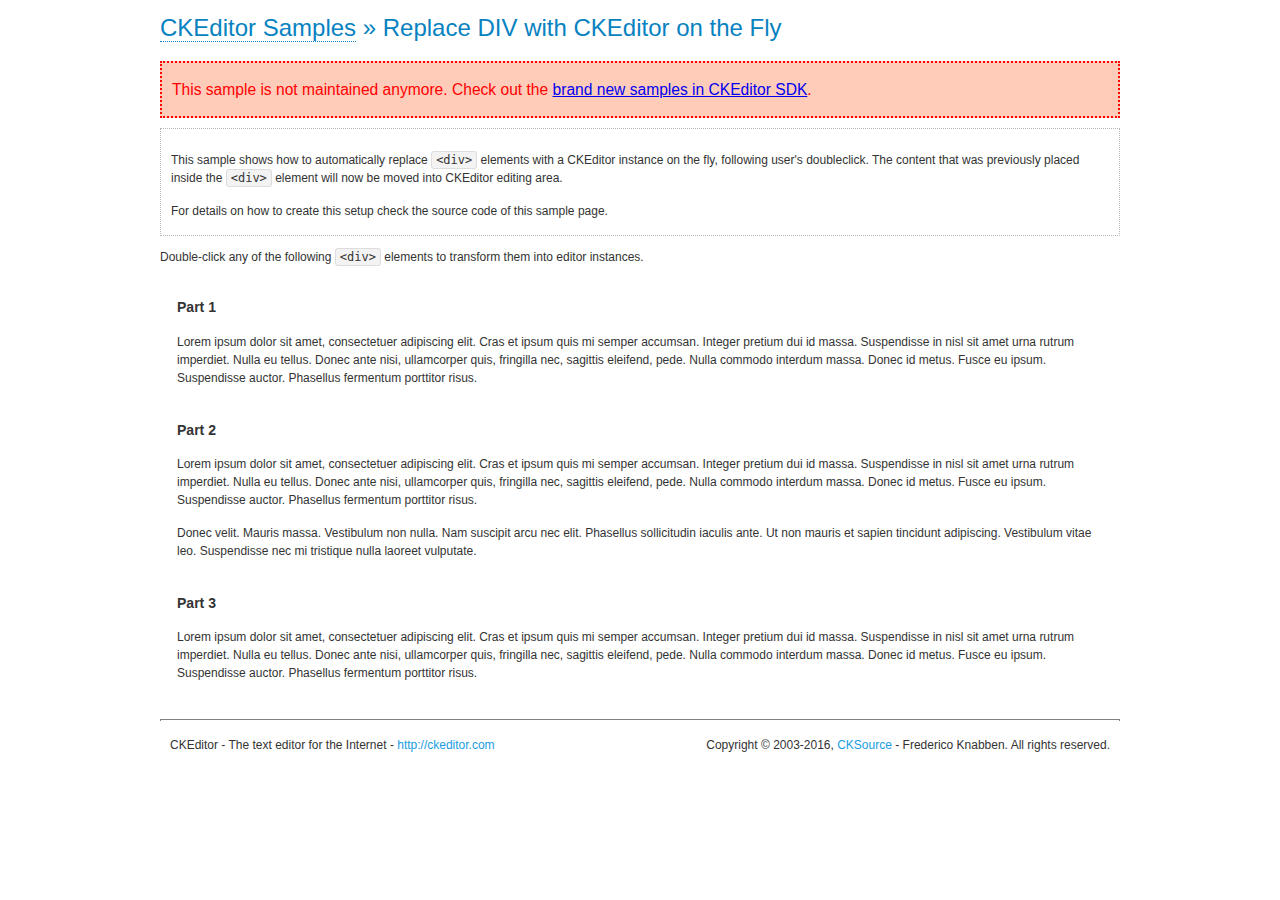
<file: assets/js/ckeditor/samples/old/divreplace.html>
<!DOCTYPE html>
<!--
Copyright (c) 2003-2016, CKSource - Frederico Knabben. All rights reserved.
For licensing, see LICENSE.md or http://ckeditor.com/license
-->
<html>
<head>
	<meta charset="utf-8">
	<title>Replace DIV &mdash; CKEditor Sample</title>
	<script src="../../ckeditor.js"></script>
	<link href="sample.css" rel="stylesheet">
	<style>

		div.editable
		{
			border: solid 2px transparent;
			padding-left: 15px;
			padding-right: 15px;
		}

		div.editable:hover
		{
			border-color: black;
		}

	</style>
	<script>

		// Uncomment the following code to test the "Timeout Loading Method".
		// CKEDITOR.loadFullCoreTimeout = 5;

		window.onload = function() {
			// Listen to the double click event.
			if ( window.addEventListener )
				document.body.addEventListener( 'dblclick', onDoubleClick, false );
			else if ( window.attachEvent )
				document.body.attachEvent( 'ondblclick', onDoubleClick );

		};

		function onDoubleClick( ev ) {
			// Get the element which fired the event. This is not necessarily the
			// element to which the event has been attached.
			var element = ev.target || ev.srcElement;

			// Find out the div that holds this element.
			var name;

			do {
				element = element.parentNode;
			}
			while ( element && ( name = element.nodeName.toLowerCase() ) &&
				( name != 'div' || element.className.indexOf( 'editable' ) == -1 ) && name != 'body' );

			if ( name == 'div' && element.className.indexOf( 'editable' ) != -1 )
				replaceDiv( element );
		}

		var editor;

		function replaceDiv( div ) {
			if ( editor )
				editor.destroy();

			editor = CKEDITOR.replace( div );
		}

	</script>
</head>
<body>
	<h1 class="samples">
		<a href="index.html">CKEditor Samples</a> &raquo; Replace DIV with CKEditor on the Fly
	</h1>
	<div class="warning deprecated">
		This sample is not maintained anymore. Check out the <a href="http://sdk.ckeditor.com/">brand new samples in CKEditor SDK</a>.
	</div>
	<div class="description">
		<p>
			This sample shows how to automatically replace <code>&lt;div&gt;</code> elements
			with a CKEditor instance on the fly, following user's doubleclick. The content
			that was previously placed inside the <code>&lt;div&gt;</code> element will now
			be moved into CKEditor editing area.
		</p>
		<p>
			For details on how to create this setup check the source code of this sample page.
		</p>
	</div>
	<p>
		Double-click any of the following <code>&lt;div&gt;</code> elements to transform them into
		editor instances.
	</p>
	<div class="editable">
		<h3>
			Part 1
		</h3>
		<p>
			Lorem ipsum dolor sit amet, consectetuer adipiscing elit. Cras et ipsum quis mi
			semper accumsan. Integer pretium dui id massa. Suspendisse in nisl sit amet urna
			rutrum imperdiet. Nulla eu tellus. Donec ante nisi, ullamcorper quis, fringilla
			nec, sagittis eleifend, pede. Nulla commodo interdum massa. Donec id metus. Fusce
			eu ipsum. Suspendisse auctor. Phasellus fermentum porttitor risus.
		</p>
	</div>
	<div class="editable">
		<h3>
			Part 2
		</h3>
		<p>
			Lorem ipsum dolor sit amet, consectetuer adipiscing elit. Cras et ipsum quis mi
			semper accumsan. Integer pretium dui id massa. Suspendisse in nisl sit amet urna
			rutrum imperdiet. Nulla eu tellus. Donec ante nisi, ullamcorper quis, fringilla
			nec, sagittis eleifend, pede. Nulla commodo interdum massa. Donec id metus. Fusce
			eu ipsum. Suspendisse auctor. Phasellus fermentum porttitor risus.
		</p>
		<p>
			Donec velit. Mauris massa. Vestibulum non nulla. Nam suscipit arcu nec elit. Phasellus
			sollicitudin iaculis ante. Ut non mauris et sapien tincidunt adipiscing. Vestibulum
			vitae leo. Suspendisse nec mi tristique nulla laoreet vulputate.
		</p>
	</div>
	<div class="editable">
		<h3>
			Part 3
		</h3>
		<p>
			Lorem ipsum dolor sit amet, consectetuer adipiscing elit. Cras et ipsum quis mi
			semper accumsan. Integer pretium dui id massa. Suspendisse in nisl sit amet urna
			rutrum imperdiet. Nulla eu tellus. Donec ante nisi, ullamcorper quis, fringilla
			nec, sagittis eleifend, pede. Nulla commodo interdum massa. Donec id metus. Fusce
			eu ipsum. Suspendisse auctor. Phasellus fermentum porttitor risus.
		</p>
	</div>
	<div id="footer">
		<hr>
		<p>
			CKEditor - The text editor for the Internet - <a class="samples" href="http://ckeditor.com/">http://ckeditor.com</a>
		</p>
		<p id="copy">
			Copyright &copy; 2003-2016, <a class="samples" href="http://cksource.com/">CKSource</a> - Frederico
			Knabben. All rights reserved.
		</p>
	</div>
</body>
</html>
</file>
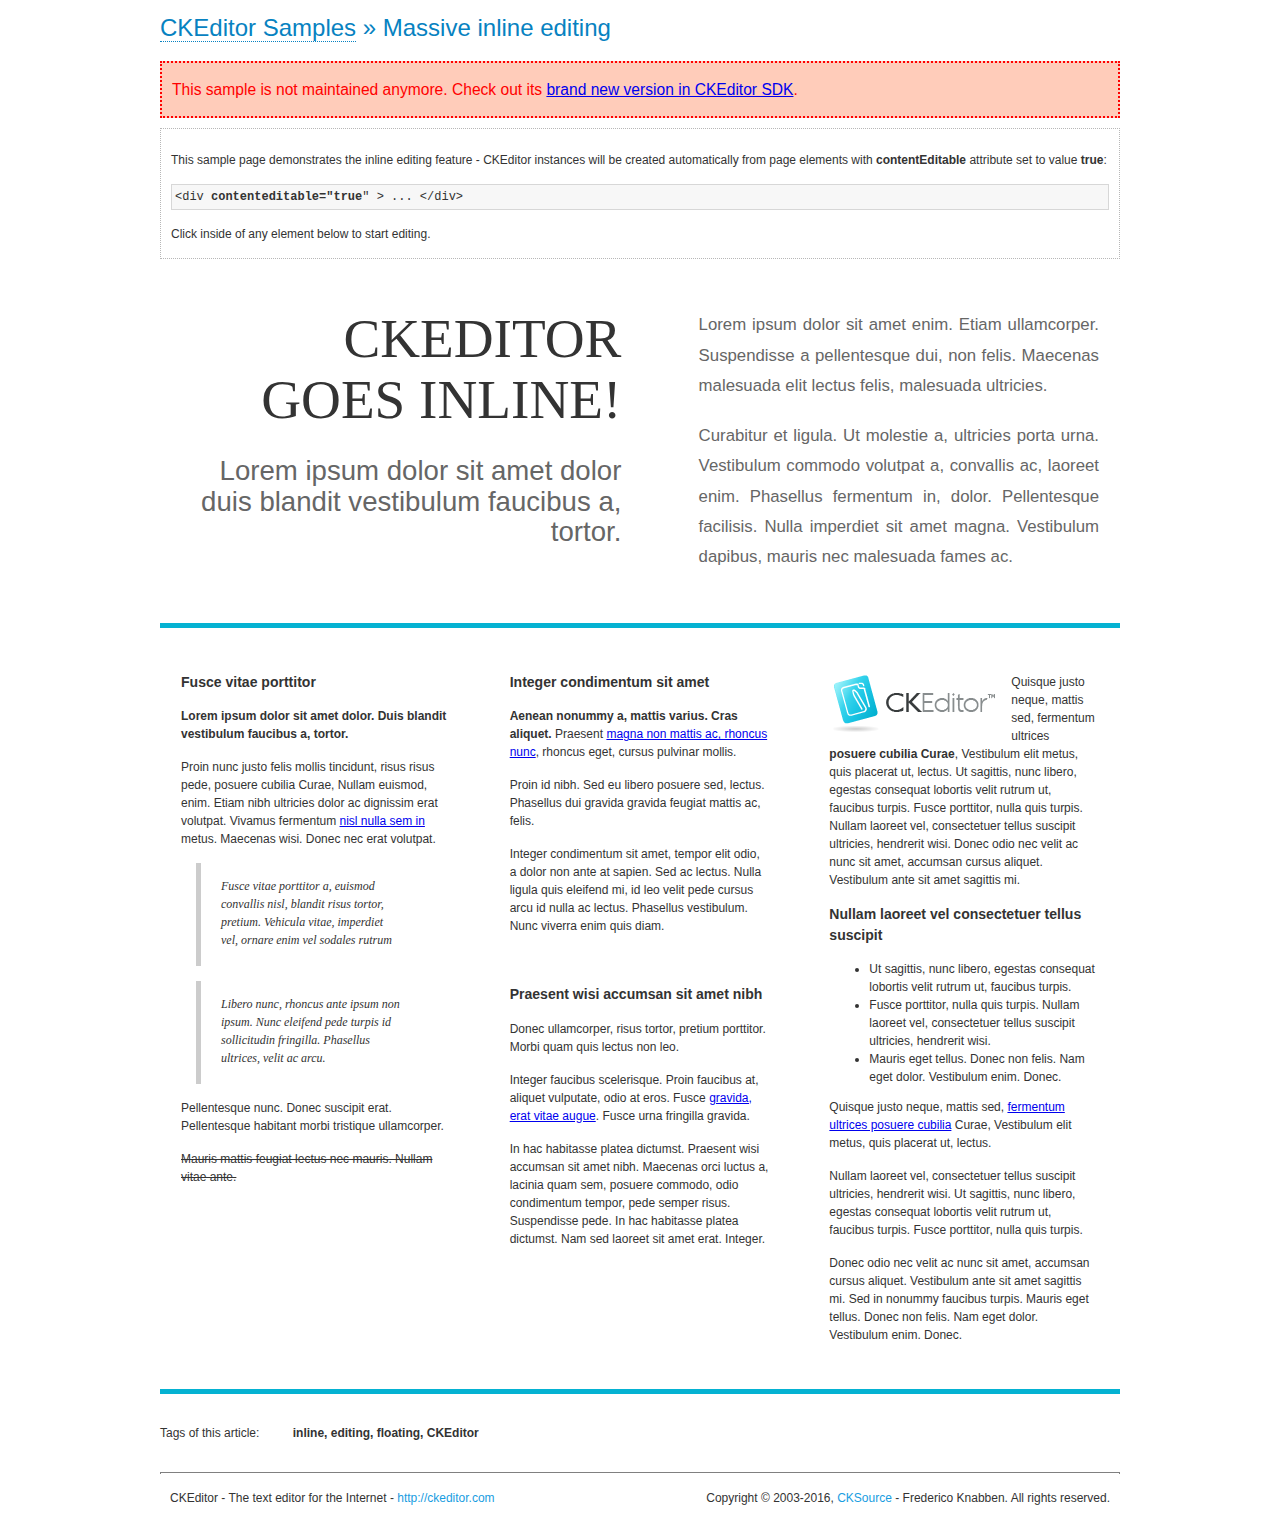
<file: assets/js/ckeditor/samples/old/inlineall.html>
<!DOCTYPE html>
<!--
Copyright (c) 2003-2016, CKSource - Frederico Knabben. All rights reserved.
For licensing, see LICENSE.md or http://ckeditor.com/license
-->
<html>
<head>
	<meta charset="utf-8">
	<title>Massive inline editing &mdash; CKEditor Sample</title>
	<script src="../../ckeditor.js"></script>
	<script>

		// This code is generally not necessary, but it is here to demonstrate
		// how to customize specific editor instances on the fly. This fits well
		// this demo because we have editable elements (like headers) that
		// require less features.

		// The "instanceCreated" event is fired for every editor instance created.
		CKEDITOR.on( 'instanceCreated', function( event ) {
			var editor = event.editor,
				element = editor.element;

			// Customize editors for headers and tag list.
			// These editors don't need features like smileys, templates, iframes etc.
			if ( element.is( 'h1', 'h2', 'h3' ) || element.getAttribute( 'id' ) == 'taglist' ) {
				// Customize the editor configurations on "configLoaded" event,
				// which is fired after the configuration file loading and
				// execution. This makes it possible to change the
				// configurations before the editor initialization takes place.
				editor.on( 'configLoaded', function() {

					// Remove unnecessary plugins to make the editor simpler.
					editor.config.removePlugins = 'colorbutton,find,flash,font,' +
						'forms,iframe,image,newpage,removeformat,' +
						'smiley,specialchar,stylescombo,templates';

					// Rearrange the layout of the toolbar.
					editor.config.toolbarGroups = [
						{ name: 'editing',		groups: [ 'basicstyles', 'links' ] },
						{ name: 'undo' },
						{ name: 'clipboard',	groups: [ 'selection', 'clipboard' ] },
						{ name: 'about' }
					];
				});
			}
		});

	</script>
	<link href="sample.css" rel="stylesheet">
	<style>

		/* The following styles are just to make the page look nice. */

		/* Workaround to show Arial Black in Firefox. */
		@font-face
		{
			font-family: 'arial-black';
			src: local('Arial Black');
		}

		*[contenteditable="true"]
		{
			padding: 10px;
		}

		#container
		{
			width: 960px;
			margin: 30px auto 0;
		}

		#header
		{
			overflow: hidden;
			padding: 0 0 30px;
			border-bottom: 5px solid #05B2D2;
			position: relative;
		}

		#headerLeft,
		#headerRight
		{
			width: 49%;
			overflow: hidden;
		}

		#headerLeft
		{
			float: left;
			padding: 10px 1px 1px;
		}

		#headerLeft h2,
		#headerLeft h3
		{
			text-align: right;
			margin: 0;
			overflow: hidden;
			font-weight: normal;
		}

		#headerLeft h2
		{
			font-family: "Arial Black",arial-black;
			font-size: 4.6em;
			line-height: 1.1;
			text-transform: uppercase;
		}

		#headerLeft h3
		{
			font-size: 2.3em;
			line-height: 1.1;
			margin: .2em 0 0;
			color: #666;
		}

		#headerRight
		{
			float: right;
			padding: 1px;
		}

		#headerRight p
		{
			line-height: 1.8;
			text-align: justify;
			margin: 0;
		}

		#headerRight p + p
		{
			margin-top: 20px;
		}

		#headerRight > div
		{
			padding: 20px;
			margin: 0 0 0 30px;
			font-size: 1.4em;
			color: #666;
		}

		#columns
		{
			color: #333;
			overflow: hidden;
			padding: 20px 0;
		}

		#columns > div
		{
			float: left;
			width: 33.3%;
		}

		#columns #column1 > div
		{
			margin-left: 1px;
		}

		#columns #column3 > div
		{
			margin-right: 1px;
		}

		#columns > div > div
		{
			margin: 0px 10px;
			padding: 10px 20px;
		}

		#columns blockquote
		{
			margin-left: 15px;
		}

		#tagLine
		{
			border-top: 5px solid #05B2D2;
			padding-top: 20px;
		}

		#taglist {
			display: inline-block;
			margin-left: 20px;
			font-weight: bold;
			margin: 0 0 0 20px;
		}

	</style>
</head>
<body>
<div>
	<h1 class="samples"><a href="index.html">CKEditor Samples</a> &raquo; Massive inline editing</h1>
	<div class="warning deprecated">
		This sample is not maintained anymore. Check out its <a href="http://sdk.ckeditor.com/samples/inline.html">brand new version in CKEditor SDK</a>.
	</div>
	<div class="description">
		<p>This sample page demonstrates the inline editing feature - CKEditor instances will be created automatically from page elements with <strong>contentEditable</strong> attribute set to value <strong>true</strong>:</p>
		<pre class="samples">&lt;div <strong>contenteditable="true</strong>" &gt; ... &lt;/div&gt;</pre>
		<p>Click inside of any element below to start editing.</p>
	</div>
</div>
<div id="container">
	<div id="header">
		<div id="headerLeft">
			<h2 id="sampleTitle" contenteditable="true">
				CKEditor<br> Goes Inline!
			</h2>
			<h3 contenteditable="true">
				Lorem ipsum dolor sit amet dolor duis blandit vestibulum faucibus a, tortor.
			</h3>
		</div>
		<div id="headerRight">
			<div contenteditable="true">
				<p>
					Lorem ipsum dolor sit amet enim. Etiam ullamcorper. Suspendisse a pellentesque dui, non felis. Maecenas malesuada elit lectus felis, malesuada ultricies.
				</p>
				<p>
					Curabitur et ligula. Ut molestie a, ultricies porta urna. Vestibulum commodo volutpat a, convallis ac, laoreet enim. Phasellus fermentum in, dolor. Pellentesque facilisis. Nulla imperdiet sit amet magna. Vestibulum dapibus, mauris nec malesuada fames ac.
				</p>
			</div>
		</div>
	</div>
	<div id="columns">
		<div id="column1">
			<div contenteditable="true">
				<h3>
					Fusce vitae porttitor
				</h3>
				<p>
					<strong>
						Lorem ipsum dolor sit amet dolor. Duis blandit vestibulum faucibus a, tortor.
					</strong>
				</p>
				<p>
					Proin nunc justo felis mollis tincidunt, risus risus pede, posuere cubilia Curae, Nullam euismod, enim. Etiam nibh ultricies dolor ac dignissim erat volutpat. Vivamus fermentum <a href="http://ckeditor.com/">nisl nulla sem in</a> metus. Maecenas wisi. Donec nec erat volutpat.
				</p>
				<blockquote>
					<p>
						Fusce vitae porttitor a, euismod convallis nisl, blandit risus tortor, pretium.
						Vehicula vitae, imperdiet vel, ornare enim vel sodales rutrum
					</p>
				</blockquote>
				<blockquote>
					<p>
						Libero nunc, rhoncus ante ipsum non ipsum. Nunc eleifend pede turpis id sollicitudin fringilla. Phasellus ultrices, velit ac arcu.
					</p>
				</blockquote>
				<p>Pellentesque nunc. Donec suscipit erat. Pellentesque habitant morbi tristique ullamcorper.</p>
				<p><s>Mauris mattis feugiat lectus nec mauris. Nullam vitae ante.</s></p>
			</div>
		</div>
		<div id="column2">
			<div contenteditable="true">
				<h3>
					Integer condimentum sit amet
				</h3>
				<p>
					<strong>Aenean nonummy a, mattis varius. Cras aliquet.</strong>
					Praesent <a href="http://ckeditor.com/">magna non mattis ac, rhoncus nunc</a>, rhoncus eget, cursus pulvinar mollis.</p>
				<p>Proin id nibh. Sed eu libero posuere sed, lectus. Phasellus dui gravida gravida feugiat mattis ac, felis.</p>
				<p>Integer condimentum sit amet, tempor elit odio, a dolor non ante at sapien. Sed ac lectus. Nulla ligula quis eleifend mi, id leo velit pede cursus arcu id nulla ac lectus. Phasellus vestibulum. Nunc viverra enim quis diam.</p>
			</div>
			<div contenteditable="true">
				<h3>
					Praesent wisi accumsan sit amet nibh
				</h3>
				<p>Donec ullamcorper, risus tortor, pretium porttitor. Morbi quam quis lectus non leo.</p>
				<p style="margin-left: 40px; ">Integer faucibus scelerisque. Proin faucibus at, aliquet vulputate, odio at eros. Fusce <a href="http://ckeditor.com/">gravida, erat vitae augue</a>. Fusce urna fringilla gravida.</p>
				<p>In hac habitasse platea dictumst. Praesent wisi accumsan sit amet nibh. Maecenas orci luctus a, lacinia quam sem, posuere commodo, odio condimentum tempor, pede semper risus. Suspendisse pede. In hac habitasse platea dictumst. Nam sed laoreet sit amet erat. Integer.</p>
			</div>
		</div>
		<div id="column3">
			<div contenteditable="true">
				<p>
					<img src="assets/inlineall/logo.png" alt="CKEditor logo" style="float:left">
				</p>
				<p>Quisque justo neque, mattis sed, fermentum ultrices <strong>posuere cubilia Curae</strong>, Vestibulum elit metus, quis placerat ut, lectus. Ut sagittis, nunc libero, egestas consequat lobortis velit rutrum ut, faucibus turpis. Fusce porttitor, nulla quis turpis. Nullam laoreet vel, consectetuer tellus suscipit ultricies, hendrerit wisi. Donec odio nec velit ac nunc sit amet, accumsan cursus aliquet. Vestibulum ante sit amet sagittis mi.</p>
				<h3>
					Nullam laoreet vel consectetuer tellus suscipit
				</h3>
				<ul>
					<li>Ut sagittis, nunc libero, egestas consequat lobortis velit rutrum ut, faucibus turpis.</li>
					<li>Fusce porttitor, nulla quis turpis. Nullam laoreet vel, consectetuer tellus suscipit ultricies, hendrerit wisi.</li>
					<li>Mauris eget tellus. Donec non felis. Nam eget dolor. Vestibulum enim. Donec.</li>
				</ul>
				<p>Quisque justo neque, mattis sed, <a href="http://ckeditor.com/">fermentum ultrices posuere cubilia</a> Curae, Vestibulum elit metus, quis placerat ut, lectus.</p>
				<p>Nullam laoreet vel, consectetuer tellus suscipit ultricies, hendrerit wisi. Ut sagittis, nunc libero, egestas consequat lobortis velit rutrum ut, faucibus turpis. Fusce porttitor, nulla quis turpis.</p>
				<p>Donec odio nec velit ac nunc sit amet, accumsan cursus aliquet. Vestibulum ante sit amet sagittis mi. Sed in nonummy faucibus turpis. Mauris eget tellus. Donec non felis. Nam eget dolor. Vestibulum enim. Donec.</p>
			</div>
		</div>
	</div>
	<div id="tagLine">
		Tags of this article:
		<p id="taglist" contenteditable="true">
			inline, editing, floating, CKEditor
		</p>
	</div>
</div>
<div id="footer">
	<hr>
	<p>
		CKEditor - The text editor for the Internet - <a class="samples" href="http://ckeditor.com/">
			http://ckeditor.com</a>
	</p>
	<p id="copy">
		Copyright &copy; 2003-2016, <a class="samples" href="http://cksource.com/">CKSource</a>
		- Frederico Knabben. All rights reserved.
	</p>
</div>
</body>
</html>
</file>
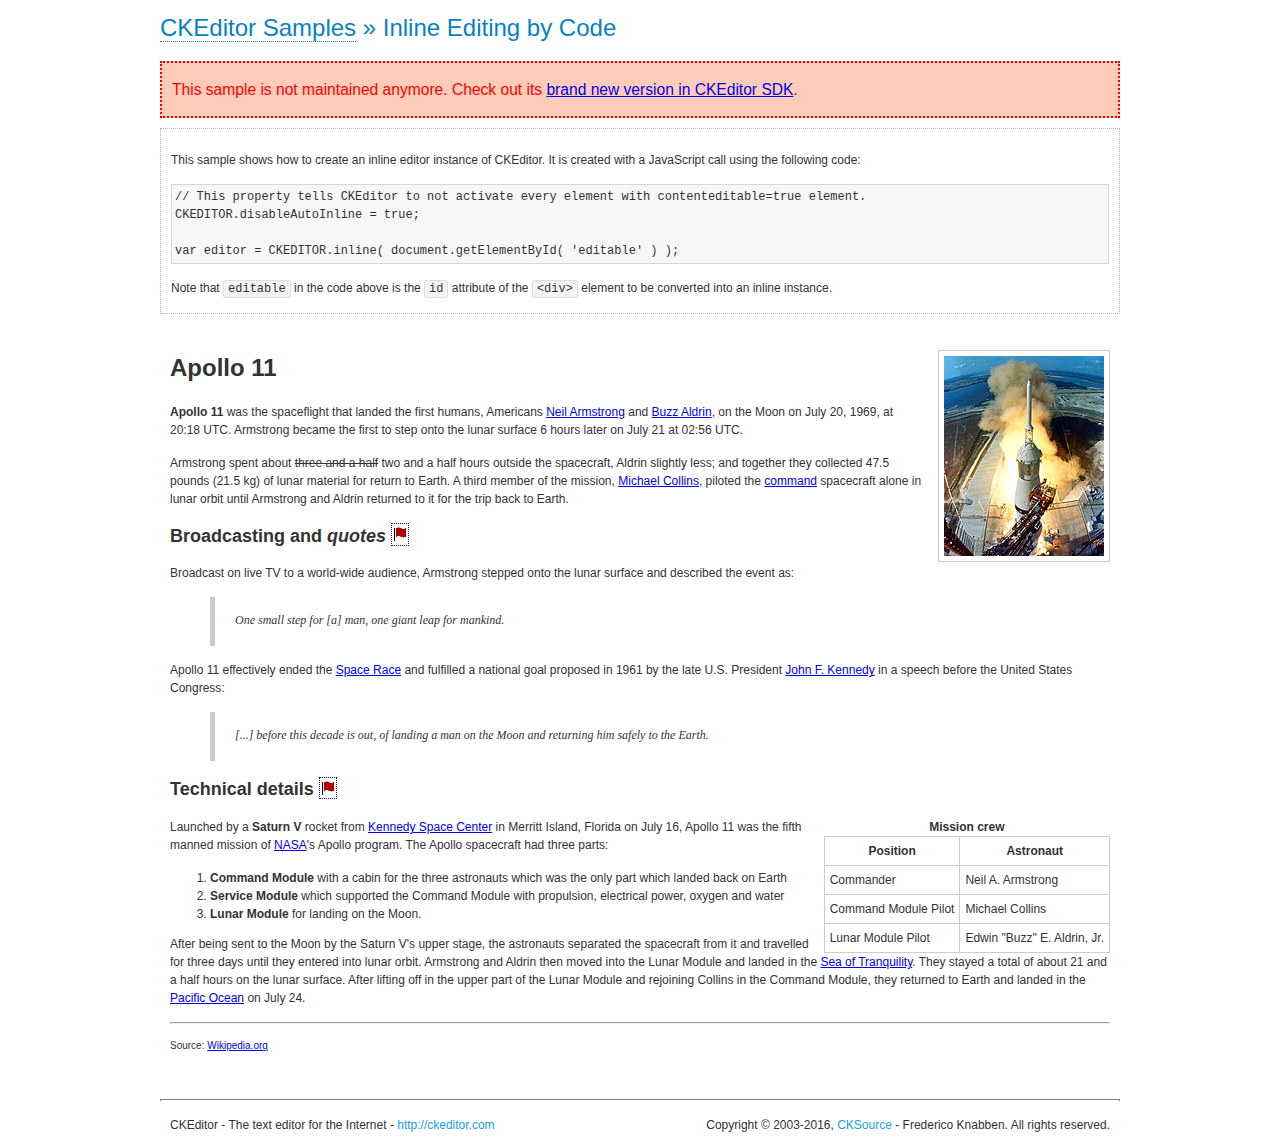
<file: assets/js/ckeditor/samples/old/inlinebycode.html>
<!DOCTYPE html>
<!--
Copyright (c) 2003-2016, CKSource - Frederico Knabben. All rights reserved.
For licensing, see LICENSE.md or http://ckeditor.com/license
-->
<html>
<head>
	<meta charset="utf-8">
	<title>Inline Editing by Code &mdash; CKEditor Sample</title>
	<script src="../../ckeditor.js"></script>
	<link href="sample.css" rel="stylesheet">
	<style>

		#editable
		{
			padding: 10px;
			float: left;
		}

	</style>
</head>
<body>
	<h1 class="samples">
		<a href="index.html">CKEditor Samples</a> &raquo; Inline Editing by Code
	</h1>
	<div class="warning deprecated">
		This sample is not maintained anymore. Check out its <a href="http://sdk.ckeditor.com/samples/inline.html">brand new version in CKEditor SDK</a>.
	</div>
	<div class="description">
		<p>
			This sample shows how to create an inline editor instance of CKEditor. It is created
			with a JavaScript call using the following code:
		</p>
<pre class="samples">
// This property tells CKEditor to not activate every element with contenteditable=true element.
CKEDITOR.disableAutoInline = true;

var editor = CKEDITOR.inline( document.getElementById( 'editable' ) );
</pre>
		<p>
			Note that <code>editable</code> in the code above is the <code>id</code>
			attribute of the <code>&lt;div&gt;</code> element to be converted into an inline instance.
		</p>
	</div>
	<div id="editable" contenteditable="true">
		<h1><img alt="Saturn V carrying Apollo 11" class="right" src="assets/sample.jpg" /> Apollo 11</h1>

		<p><b>Apollo 11</b> was the spaceflight that landed the first humans, Americans <a href="http://en.wikipedia.org/wiki/Neil_Armstrong" title="Neil Armstrong">Neil Armstrong</a> and <a href="http://en.wikipedia.org/wiki/Buzz_Aldrin" title="Buzz Aldrin">Buzz Aldrin</a>, on the Moon on July 20, 1969, at 20:18 UTC. Armstrong became the first to step onto the lunar surface 6 hours later on July 21 at 02:56 UTC.</p>

		<p>Armstrong spent about <s>three and a half</s> two and a half hours outside the spacecraft, Aldrin slightly less; and together they collected 47.5 pounds (21.5&nbsp;kg) of lunar material for return to Earth. A third member of the mission, <a href="http://en.wikipedia.org/wiki/Michael_Collins_(astronaut)" title="Michael Collins (astronaut)">Michael Collins</a>, piloted the <a href="http://en.wikipedia.org/wiki/Apollo_Command/Service_Module" title="Apollo Command/Service Module">command</a> spacecraft alone in lunar orbit until Armstrong and Aldrin returned to it for the trip back to Earth.</p>

		<h2>Broadcasting and <em>quotes</em> <a id="quotes" name="quotes"></a></h2>

		<p>Broadcast on live TV to a world-wide audience, Armstrong stepped onto the lunar surface and described the event as:</p>

		<blockquote>
			<p>One small step for [a] man, one giant leap for mankind.</p>
		</blockquote>

		<p>Apollo 11 effectively ended the <a href="http://en.wikipedia.org/wiki/Space_Race" title="Space Race">Space Race</a> and fulfilled a national goal proposed in 1961 by the late U.S. President <a href="http://en.wikipedia.org/wiki/John_F._Kennedy" title="John F. Kennedy">John F. Kennedy</a> in a speech before the United States Congress:</p>

		<blockquote>
			<p>[...] before this decade is out, of landing a man on the Moon and returning him safely to the Earth.</p>
		</blockquote>

		<h2>Technical details <a id="tech-details" name="tech-details"></a></h2>

		<table align="right" border="1" bordercolor="#ccc" cellpadding="5" cellspacing="0" style="border-collapse:collapse;margin:10px 0 10px 15px;">
			<caption><strong>Mission crew</strong></caption>
			<thead>
			<tr>
				<th scope="col">Position</th>
				<th scope="col">Astronaut</th>
			</tr>
			</thead>
			<tbody>
			<tr>
				<td>Commander</td>
				<td>Neil A. Armstrong</td>
			</tr>
			<tr>
				<td>Command Module Pilot</td>
				<td>Michael Collins</td>
			</tr>
			<tr>
				<td>Lunar Module Pilot</td>
				<td>Edwin &quot;Buzz&quot; E. Aldrin, Jr.</td>
			</tr>
			</tbody>
		</table>

		<p>Launched by a <strong>Saturn V</strong> rocket from <a href="http://en.wikipedia.org/wiki/Kennedy_Space_Center" title="Kennedy Space Center">Kennedy Space Center</a> in Merritt Island, Florida on July 16, Apollo 11 was the fifth manned mission of <a href="http://en.wikipedia.org/wiki/NASA" title="NASA">NASA</a>&#39;s Apollo program. The Apollo spacecraft had three parts:</p>

		<ol>
			<li><strong>Command Module</strong> with a cabin for the three astronauts which was the only part which landed back on Earth</li>
			<li><strong>Service Module</strong> which supported the Command Module with propulsion, electrical power, oxygen and water</li>
			<li><strong>Lunar Module</strong> for landing on the Moon.</li>
		</ol>

		<p>After being sent to the Moon by the Saturn V&#39;s upper stage, the astronauts separated the spacecraft from it and travelled for three days until they entered into lunar orbit. Armstrong and Aldrin then moved into the Lunar Module and landed in the <a href="http://en.wikipedia.org/wiki/Mare_Tranquillitatis" title="Mare Tranquillitatis">Sea of Tranquility</a>. They stayed a total of about 21 and a half hours on the lunar surface. After lifting off in the upper part of the Lunar Module and rejoining Collins in the Command Module, they returned to Earth and landed in the <a href="http://en.wikipedia.org/wiki/Pacific_Ocean" title="Pacific Ocean">Pacific Ocean</a> on July 24.</p>

		<hr />
		<p style="text-align: right;"><small>Source: <a href="http://en.wikipedia.org/wiki/Apollo_11">Wikipedia.org</a></small></p>
	</div>

	<script>
		// We need to turn off the automatic editor creation first.
		CKEDITOR.disableAutoInline = true;

		var editor = CKEDITOR.inline( 'editable' );
	</script>
	<div id="footer">
		<hr>
		<p contenteditable="true">
			CKEditor - The text editor for the Internet - <a class="samples" href="http://ckeditor.com/">
				http://ckeditor.com</a>
		</p>
		<p id="copy">
			Copyright &copy; 2003-2016, <a class="samples" href="http://cksource.com/">CKSource</a>
			- Frederico Knabben. All rights reserved.
		</p>
	</div>
</body>
</html>
</file>
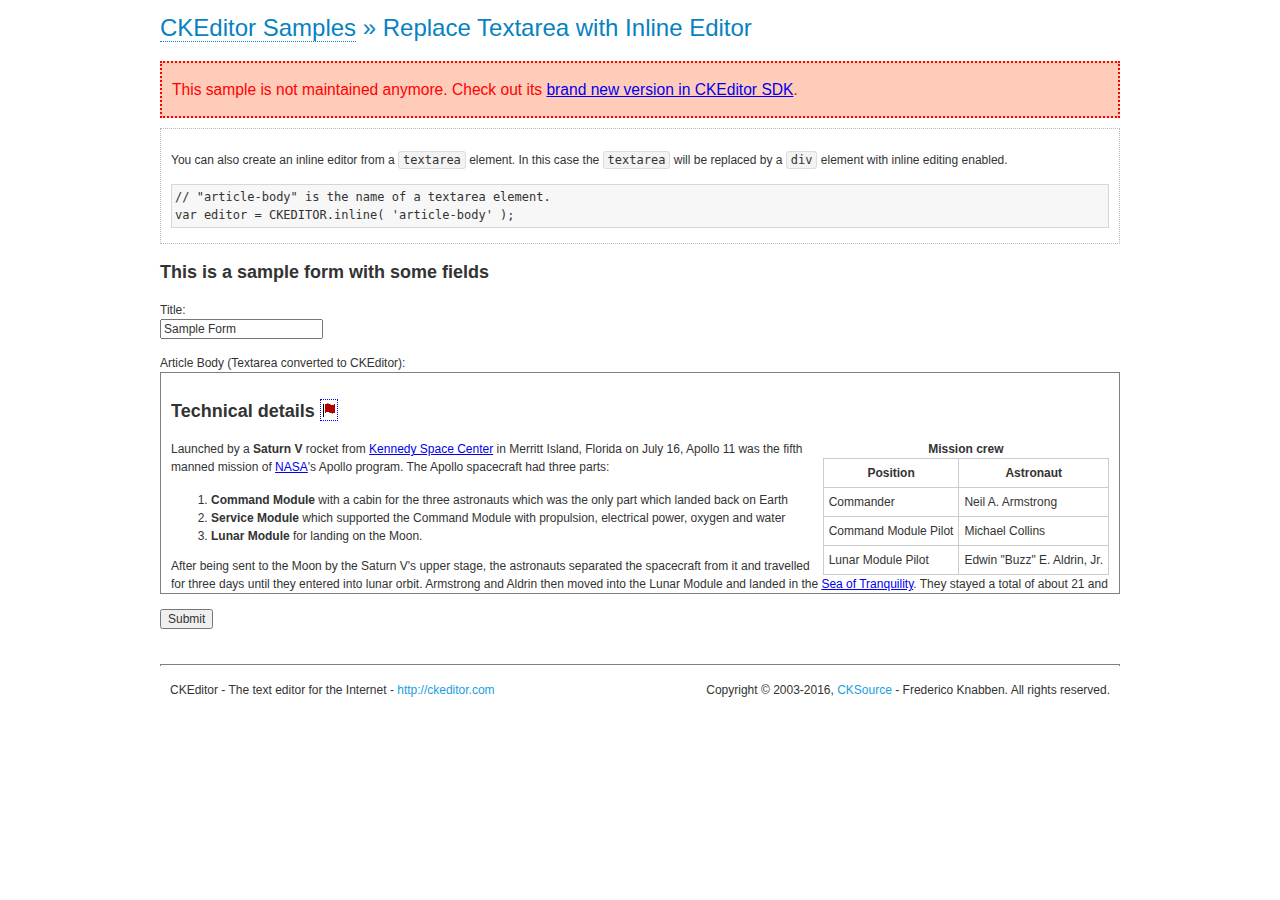
<file: assets/js/ckeditor/samples/old/inlinetextarea.html>
<!DOCTYPE html>
<!--
Copyright (c) 2003-2016, CKSource - Frederico Knabben. All rights reserved.
For licensing, see LICENSE.md or http://ckeditor.com/license
-->
<html>
<head>
	<meta charset="utf-8">
	<title>Replace Textarea with Inline Editor &mdash; CKEditor Sample</title>
	<script src="../../ckeditor.js"></script>
	<link href="sample.css" rel="stylesheet">
	<style>

		/* Style the CKEditor element to look like a textfield */
		.cke_textarea_inline
		{
			padding: 10px;
			height: 200px;
			overflow: auto;

			border: 1px solid gray;
			-webkit-appearance: textfield;
		}

	</style>
</head>
<body>
	<h1 class="samples">
		<a href="index.html">CKEditor Samples</a> &raquo; Replace Textarea with Inline Editor
	</h1>
	<div class="warning deprecated">
		This sample is not maintained anymore. Check out its <a href="http://sdk.ckeditor.com/samples/inline.html">brand new version in CKEditor SDK</a>.
	</div>
	<div class="description">
		<p>
			You can also create an inline editor from a <code>textarea</code>
			element. In this case the <code>textarea</code> will be replaced
			by a <code>div</code> element with inline editing enabled.
		</p>
<pre class="samples">
// "article-body" is the name of a textarea element.
var editor = CKEDITOR.inline( 'article-body' );
</pre>
	</div>
	<form action="sample_posteddata.php" method="post">
		<h2>This is a sample form with some fields</h2>
		<p>
			Title:<br>
			<input type="text" name="title" value="Sample Form"></p>
		<p>
			Article Body (Textarea converted to CKEditor):<br>
			<textarea name="article-body" style="height: 200px">
				&lt;h2&gt;Technical details &lt;a id="tech-details" name="tech-details"&gt;&lt;/a&gt;&lt;/h2&gt;

				&lt;table align="right" border="1" bordercolor="#ccc" cellpadding="5" cellspacing="0" style="border-collapse:collapse;margin:10px 0 10px 15px;"&gt;
					&lt;caption&gt;&lt;strong&gt;Mission crew&lt;/strong&gt;&lt;/caption&gt;
					&lt;thead&gt;
					&lt;tr&gt;
						&lt;th scope="col"&gt;Position&lt;/th&gt;
						&lt;th scope="col"&gt;Astronaut&lt;/th&gt;
					&lt;/tr&gt;
					&lt;/thead&gt;
					&lt;tbody&gt;
					&lt;tr&gt;
						&lt;td&gt;Commander&lt;/td&gt;
						&lt;td&gt;Neil A. Armstrong&lt;/td&gt;
					&lt;/tr&gt;
					&lt;tr&gt;
						&lt;td&gt;Command Module Pilot&lt;/td&gt;
						&lt;td&gt;Michael Collins&lt;/td&gt;
					&lt;/tr&gt;
					&lt;tr&gt;
						&lt;td&gt;Lunar Module Pilot&lt;/td&gt;
						&lt;td&gt;Edwin &quot;Buzz&quot; E. Aldrin, Jr.&lt;/td&gt;
					&lt;/tr&gt;
					&lt;/tbody&gt;
				&lt;/table&gt;

				&lt;p&gt;Launched by a &lt;strong&gt;Saturn V&lt;/strong&gt; rocket from &lt;a href="http://en.wikipedia.org/wiki/Kennedy_Space_Center" title="Kennedy Space Center"&gt;Kennedy Space Center&lt;/a&gt; in Merritt Island, Florida on July 16, Apollo 11 was the fifth manned mission of &lt;a href="http://en.wikipedia.org/wiki/NASA" title="NASA"&gt;NASA&lt;/a&gt;&#39;s Apollo program. The Apollo spacecraft had three parts:&lt;/p&gt;

				&lt;ol&gt;
					&lt;li&gt;&lt;strong&gt;Command Module&lt;/strong&gt; with a cabin for the three astronauts which was the only part which landed back on Earth&lt;/li&gt;
					&lt;li&gt;&lt;strong&gt;Service Module&lt;/strong&gt; which supported the Command Module with propulsion, electrical power, oxygen and water&lt;/li&gt;
					&lt;li&gt;&lt;strong&gt;Lunar Module&lt;/strong&gt; for landing on the Moon.&lt;/li&gt;
				&lt;/ol&gt;

				&lt;p&gt;After being sent to the Moon by the Saturn V&#39;s upper stage, the astronauts separated the spacecraft from it and travelled for three days until they entered into lunar orbit. Armstrong and Aldrin then moved into the Lunar Module and landed in the &lt;a href="http://en.wikipedia.org/wiki/Mare_Tranquillitatis" title="Mare Tranquillitatis"&gt;Sea of Tranquility&lt;/a&gt;. They stayed a total of about 21 and a half hours on the lunar surface. After lifting off in the upper part of the Lunar Module and rejoining Collins in the Command Module, they returned to Earth and landed in the &lt;a href="http://en.wikipedia.org/wiki/Pacific_Ocean" title="Pacific Ocean"&gt;Pacific Ocean&lt;/a&gt; on July 24.&lt;/p&gt;

				&lt;hr /&gt;
				&lt;p style="text-align: right;"&gt;&lt;small&gt;Source: &lt;a href="http://en.wikipedia.org/wiki/Apollo_11"&gt;Wikipedia.org&lt;/a&gt;&lt;/small&gt;&lt;/p&gt;
			</textarea>
		</p>
		<p>
			<input type="submit" value="Submit">
		</p>
	</form>

	<script>
		CKEDITOR.inline( 'article-body' );
	</script>
	<div id="footer">
		<hr>
		<p>
			CKEditor - The text editor for the Internet - <a class="samples" href="http://ckeditor.com/">
				http://ckeditor.com</a>
		</p>
		<p id="copy">
			Copyright &copy; 2003-2016, <a class="samples" href="http://cksource.com/">CKSource</a>
			- Frederico Knabben. All rights reserved.
		</p>
	</div>
</body>
</html>
</file>
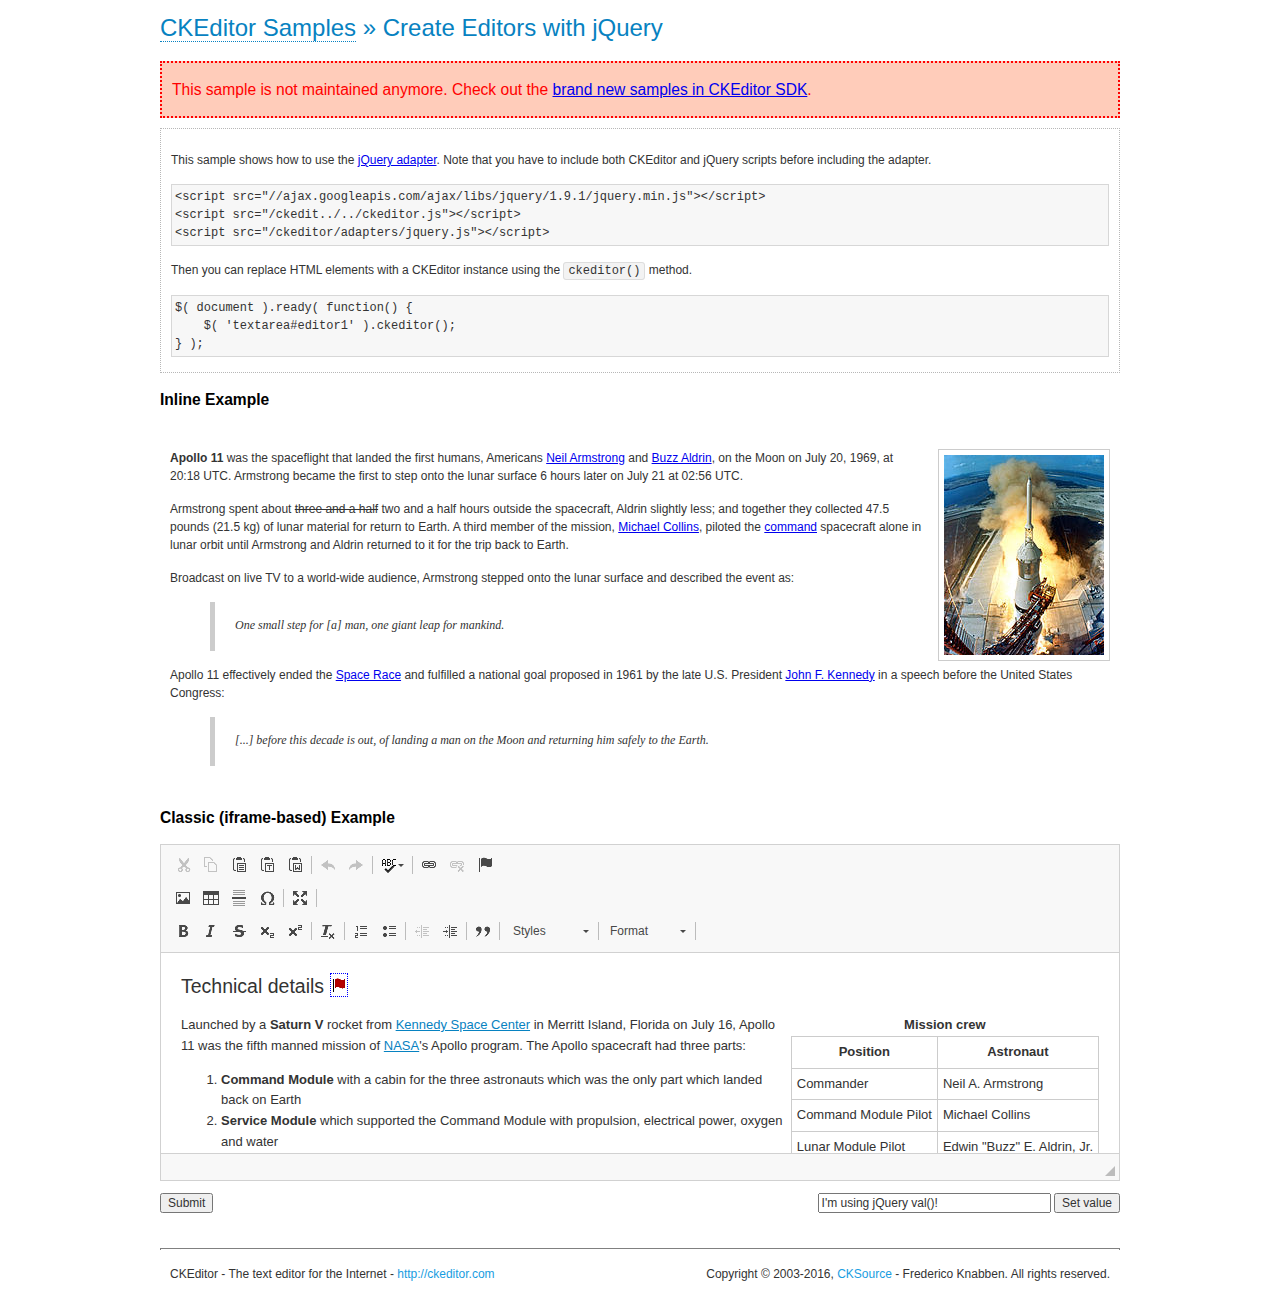
<file: assets/js/ckeditor/samples/old/jquery.html>
<!DOCTYPE html>
<!--
Copyright (c) 2003-2016, CKSource - Frederico Knabben. All rights reserved.
For licensing, see LICENSE.md or http://ckeditor.com/license
-->
<html>
<head>
	<meta charset="utf-8">
	<title>jQuery Adapter &mdash; CKEditor Sample</title>
	<script src="http://code.jquery.com/jquery-1.11.0.min.js"></script>
	<script src="../../ckeditor.js"></script>
	<script src="../../adapters/jquery.js"></script>
	<link href="sample.css" rel="stylesheet">
	<style>

		#editable
		{
			padding: 10px;
			float: left;
		}

	</style>
	<script>

		CKEDITOR.disableAutoInline = true;

		$( document ).ready( function() {
			$( '#editor1' ).ckeditor(); // Use CKEDITOR.replace() if element is <textarea>.
			$( '#editable' ).ckeditor(); // Use CKEDITOR.inline().
		} );

		function setValue() {
			$( '#editor1' ).val( $( 'input#val' ).val() );
		}

	</script>
</head>
<body>
	<h1 class="samples">
		<a href="index.html" id="a-test">CKEditor Samples</a> &raquo; Create Editors with jQuery
	</h1>
	<div class="warning deprecated">
		This sample is not maintained anymore. Check out the <a href="http://sdk.ckeditor.com/">brand new samples in CKEditor SDK</a>.
	</div>
	<form action="sample_posteddata.php" method="post">
		<div class="description">
			<p>
				This sample shows how to use the <a href="http://docs.ckeditor.com/#!/guide/dev_jquery">jQuery adapter</a>.
				Note that you have to include both CKEditor and jQuery scripts before including the adapter.
			</p>

<pre class="samples">
&lt;script src="//ajax.googleapis.com/ajax/libs/jquery/1.9.1/jquery.min.js"&gt;&lt;/script&gt;
&lt;script src="/ckedit../../ckeditor.js"&gt;&lt;/script&gt;
&lt;script src="/ckeditor/adapters/jquery.js"&gt;&lt;/script&gt;
</pre>

			<p>Then you can replace HTML elements with a CKEditor instance using the <code>ckeditor()</code> method.</p>

<pre class="samples">
$( document ).ready( function() {
	$( 'textarea#editor1' ).ckeditor();
} );
</pre>
		</div>

		<h2 class="samples">Inline Example</h2>

		<div id="editable" contenteditable="true">
			<p><img alt="Saturn V carrying Apollo 11" class="right" src="assets/sample.jpg"/><b>Apollo 11</b> was the spaceflight that landed the first humans, Americans <a href="http://en.wikipedia.org/wiki/Neil_Armstrong" title="Neil Armstrong">Neil Armstrong</a> and <a href="http://en.wikipedia.org/wiki/Buzz_Aldrin" title="Buzz Aldrin">Buzz Aldrin</a>, on the Moon on July 20, 1969, at 20:18 UTC. Armstrong became the first to step onto the lunar surface 6 hours later on July 21 at 02:56 UTC.</p>
			<p>Armstrong spent about <s>three and a half</s> two and a half hours outside the spacecraft, Aldrin slightly less; and together they collected 47.5 pounds (21.5&nbsp;kg) of lunar material for return to Earth. A third member of the mission, <a href="http://en.wikipedia.org/wiki/Michael_Collins_(astronaut)" title="Michael Collins (astronaut)">Michael Collins</a>, piloted the <a href="http://en.wikipedia.org/wiki/Apollo_Command/Service_Module" title="Apollo Command/Service Module">command</a> spacecraft alone in lunar orbit until Armstrong and Aldrin returned to it for the trip back to Earth.
			<p>Broadcast on live TV to a world-wide audience, Armstrong stepped onto the lunar surface and described the event as:</p>
			<blockquote><p>One small step for [a] man, one giant leap for mankind.</p></blockquote> <p>Apollo 11 effectively ended the <a href="http://en.wikipedia.org/wiki/Space_Race" title="Space Race">Space Race</a> and fulfilled a national goal proposed in 1961 by the late U.S. President <a href="http://en.wikipedia.org/wiki/John_F._Kennedy" title="John F. Kennedy">John F. Kennedy</a> in a speech before the United States Congress:</p> <blockquote><p>[...] before this decade is out, of landing a man on the Moon and returning him safely to the Earth.</p></blockquote>
		</div>

		<br style="clear: both">

		<h2 class="samples">Classic (iframe-based) Example</h2>

		<textarea cols="80" id="editor1" name="editor1" rows="10">
			&lt;h2&gt;Technical details &lt;a id=&quot;tech-details&quot; name=&quot;tech-details&quot;&gt;&lt;/a&gt;&lt;/h2&gt; &lt;table align=&quot;right&quot; border=&quot;1&quot; bordercolor=&quot;#ccc&quot; cellpadding=&quot;5&quot; cellspacing=&quot;0&quot; style=&quot;border-collapse:collapse;margin:10px 0 10px 15px;&quot;&gt; &lt;caption&gt;&lt;strong&gt;Mission crew&lt;/strong&gt;&lt;/caption&gt; &lt;thead&gt; &lt;tr&gt; &lt;th scope=&quot;col&quot;&gt;Position&lt;/th&gt; &lt;th scope=&quot;col&quot;&gt;Astronaut&lt;/th&gt; &lt;/tr&gt; &lt;/thead&gt; &lt;tbody&gt; &lt;tr&gt; &lt;td&gt;Commander&lt;/td&gt; &lt;td&gt;Neil A. Armstrong&lt;/td&gt; &lt;/tr&gt; &lt;tr&gt; &lt;td&gt;Command Module Pilot&lt;/td&gt; &lt;td&gt;Michael Collins&lt;/td&gt; &lt;/tr&gt; &lt;tr&gt; &lt;td&gt;Lunar Module Pilot&lt;/td&gt; &lt;td&gt;Edwin &amp;quot;Buzz&amp;quot; E. Aldrin, Jr.&lt;/td&gt; &lt;/tr&gt; &lt;/tbody&gt; &lt;/table&gt; &lt;p&gt;Launched by a &lt;strong&gt;Saturn V&lt;/strong&gt; rocket from &lt;a href=&quot;http://en.wikipedia.org/wiki/Kennedy_Space_Center&quot; title=&quot;Kennedy Space Center&quot;&gt;Kennedy Space Center&lt;/a&gt; in Merritt Island, Florida on July 16, Apollo 11 was the fifth manned mission of &lt;a href=&quot;http://en.wikipedia.org/wiki/NASA&quot; title=&quot;NASA&quot;&gt;NASA&lt;/a&gt;&amp;#39;s Apollo program. The Apollo spacecraft had three parts:&lt;/p&gt; &lt;ol&gt; &lt;li&gt;&lt;strong&gt;Command Module&lt;/strong&gt; with a cabin for the three astronauts which was the only part which landed back on Earth&lt;/li&gt; &lt;li&gt;&lt;strong&gt;Service Module&lt;/strong&gt; which supported the Command Module with propulsion, electrical power, oxygen and water&lt;/li&gt; &lt;li&gt;&lt;strong&gt;Lunar Module&lt;/strong&gt; for landing on the Moon.&lt;/li&gt; &lt;/ol&gt; &lt;p&gt;After being sent to the Moon by the Saturn V&amp;#39;s upper stage, the astronauts separated the spacecraft from it and travelled for three days until they entered into lunar orbit. Armstrong and Aldrin then moved into the Lunar Module and landed in the &lt;a href=&quot;http://en.wikipedia.org/wiki/Mare_Tranquillitatis&quot; title=&quot;Mare Tranquillitatis&quot;&gt;Sea of Tranquility&lt;/a&gt;. They stayed a total of about 21 and a half hours on the lunar surface. After lifting off in the upper part of the Lunar Module and rejoining Collins in the Command Module, they returned to Earth and landed in the &lt;a href=&quot;http://en.wikipedia.org/wiki/Pacific_Ocean&quot; title=&quot;Pacific Ocean&quot;&gt;Pacific Ocean&lt;/a&gt; on July 24.&lt;/p&gt; &lt;hr/&gt; &lt;p style=&quot;text-align: right;&quot;&gt;&lt;small&gt;Source: &lt;a href=&quot;http://en.wikipedia.org/wiki/Apollo_11&quot;&gt;Wikipedia.org&lt;/a&gt;&lt;/small&gt;&lt;/p&gt;
		</textarea>

		<p style="overflow: hidden">
			<input style="float: left" type="submit" value="Submit">
			<span style="float: right">
				<input type="text" id="val" value="I'm using jQuery val()!" size="30">
				<input onclick="setValue();" type="button" value="Set value">
			</span>
		</p>
	</form>
	<div id="footer">
		<hr>
		<p>
			CKEditor - The text editor for the Internet - <a class="samples" href="http://ckeditor.com/">http://ckeditor.com</a>
		</p>
		<p id="copy">
			Copyright &copy; 2003-2016, <a class="samples" href="http://cksource.com/">CKSource</a> - Frederico
			Knabben. All rights reserved.
		</p>
	</div>
</body>
</html>
</file>
<file: assets/js/ckeditor/samples/css/samples.css>
/**
 * @license Copyright (c) 2003-2016, CKSource - Frederico Knabben. All rights reserved.
 * For licensing, see LICENSE.md or http://ckeditor.com/license
 */
@media (max-width: 900px) {
  .global-is-mobile-hidden {
    display: none !important;
  }
}
article,
aside,
details,
figcaption,
figure,
footer,
header,
hgroup,
main,
menu,
nav,
section {
  display: block;
}
body,
html {
  margin: 0;
  padding: 0;
  font: 16px / 1.8 Arial, 'Helvetica Neue', Helvetica, sans-serif;
  font-weight: 300;
  color: #575757;
}
.grid-width-10 {
  width: 10%;
}
.grid-width-20 {
  width: 20%;
}
.grid-width-30 {
  width: 30%;
}
.grid-width-40 {
  width: 40%;
}
.grid-width-50 {
  width: 50%;
}
.grid-width-60 {
  width: 60%;
}
.grid-width-70 {
  width: 70%;
}
.grid-width-80 {
  width: 80%;
}
.grid-width-90 {
  width: 90%;
}
.grid-width-100 {
  width: 100%;
}
@media (max-width: 900px) {
  .grid-width-10,
  .grid-width-20,
  .grid-width-30,
  .grid-width-40,
  .grid-width-50,
  .grid-width-60,
  .grid-width-70,
  .grid-width-80,
  .grid-width-90,
  .grid-width-100 {
    width: 100%;
  }
}
*[class*="grid-width"] {
  -webkit-box-sizing: border-box;
  -moz-box-sizing: border-box;
  box-sizing: border-box;
  padding-left: 4%;
  padding-right: 4%;
  float: left;
}
*[class*="grid-width"]:after,
.grid-container:after,
*[class*="grid-width"]:before,
.grid-container:before {
  content: '';
  display: block;
  overflow: hidden;
  visibility: hidden;
  font-size: 0;
  line-height: 0;
  width: 0;
  height: 0;
}
*[class*="grid-width"]:after,
.grid-container:after {
  clear: both;
}
.grid-container {
  -webkit-box-sizing: border-box;
  -moz-box-sizing: border-box;
  box-sizing: border-box;
  margin-left: auto;
  margin-right: auto;
}
.grid-container-nested *[class*="grid-width"]:first-child {
  padding-left: 0;
}
.grid-container-nested *[class*="grid-width"]:last-child {
  padding-right: 0;
}
@media (max-width: 900px) {
  .grid-container-nested *[class*="grid-width"]:first-child {
    padding-left: 4%;
  }
  .grid-container-nested *[class*="grid-width"]:last-child {
    padding-right: 4%;
  }
}
.header-a {
  min-height: 140px;
  overflow: hidden;
}
.header-a .header-a-logo {
  margin: 40px 0 0;
}
@media (max-width: 900px) {
  .header-a .header-a-logo {
    text-align: center;
  }
}
.header-a .header-a-logo img {
  border: transparent;
}
.navigation-a {
  height: 30px;
  background: #3D3D3D;
  position: absolute;
  left: 0;
  right: 0;
  top: 0;
  padding: 0;
  overflow: hidden;
}
@media (max-width: 900px) {
  .navigation-a {
    text-align: center;
  }
}
.navigation-a ul {
  list-style: none;
  margin: 0;
  overflow: hidden;
}
.navigation-a ul li,
.navigation-a ul li a {
  display: inline-block;
}
@media (max-width: 900px) {
  .navigation-a ul {
    width: auto;
    text-overflow: ellipsis;
    white-space: nowrap;
    display: inline-block;
    float: none;
  }
  .navigation-a ul:before,
  .navigation-a ul:after {
    display: none;
  }
}
.navigation-a ul.navigation-a-left {
  text-align: left;
}
@media (max-width: 900px) {
  .navigation-a ul.navigation-a-left {
    padding-right: 0;
  }
}
.navigation-a ul.navigation-a-right {
  text-align: right;
}
@media (max-width: 900px) {
  .navigation-a ul.navigation-a-right {
    padding-left: 23px;
  }
}
.navigation-a ul li + li {
  margin-left: 23px;
}
.navigation-a ul li a {
  font-size: 10px;
  font-size: 0.625rem;
  line-height: 18px;
  line-height: 1.13rem;
  line-height: 30px;
  float: left;
  color: #ddd;
  font-weight: bold;
  text-decoration: none;
  text-transform: uppercase;
}
.navigation-a ul li a:hover {
  cursor: pointer;
  color: #fff;
}
.icon-navigation-a-github:before,
.icon-navigation-a-github:after {
  background-image: url("[data-uri]");
}
.navigation-b {
  text-align: right;
  margin: 52px 0 0;
  overflow: visible;
}
@media (max-width: 900px) {
  .navigation-b {
    text-align: center;
    margin-top: 20px;
    padding: 0;
  }
}
.navigation-b ul {
  padding: 0;
  list-style: none;
  margin: 0;
  overflow: visible;
}
.navigation-b ul li,
.navigation-b ul li a {
  display: inline-block;
}
@media (max-width: 900px) {
  .navigation-b ul {
    display: table;
    width: 100%;
    padding-bottom: 1.5em;
  }
}
@media (max-width: 900px) {
  .navigation-b ul li {
    display: table-row;
  }
}
.navigation-b ul li + li {
  margin-left: 20px;
}
@media (max-width: 900px) {
  .navigation-b ul li + li {
    margin-left: 0;
  }
}
.navigation-b ul li a {
  -webkit-box-sizing: border-box;
  -moz-box-sizing: border-box;
  box-sizing: border-box;
  text-transform: uppercase;
  text-decoration: none;
  outline: none;
}
@media (max-width: 900px) {
  .navigation-b ul li a {
    width: 100%;
    -webkit-border-radius: 0;
    -webkit-background-clip: padding-box;
    -moz-border-radius: 0;
    -moz-background-clip: padding;
    border-radius: 0;
    background-clip: padding-box;
  }
}
.footer-a {
  font-size: 13px;
  font-size: 0.8125rem;
  line-height: 23.4px;
  line-height: 1.46rem;
  padding-top: 2.25em;
  padding-bottom: 2.25em;
  overflow: hidden;
  color: #8a8a8a;
}
.footer-a a {
  color: #27C0D8;
  text-decoration: none;
  border-bottom: 1px dotted #27C0D8;
}
.footer-a a:hover {
  color: #23adc2;
}
.footer-a p {
  margin: 0;
  display: inline-block;
  text-align: center;
}
.content {
  font-size: 14px;
  font-size: 0.875rem;
  line-height: 25.2px;
  line-height: 1.57rem;
  overflow: hidden;
  padding-top: 1.5em;
  padding-bottom: 1.5em;
}
.content p {
  margin: 0.75em 0;
}
.content ul,
.content ol,
.content pre,
.content blockquote,
.content textarea:not([class^="cke"]),
.content .cke {
  margin: 1.875em 0;
}
.content code,
.content kbd {
  -webkit-border-radius: 3px;
  -webkit-background-clip: padding-box;
  -moz-border-radius: 3px;
  -moz-background-clip: padding;
  border-radius: 3px;
  background-clip: padding-box;
  padding: 3px 4px;
}
.content pre,
.content code,
.content kbd,
.content blockquote {
  background: #f5f5f5;
}
.content blockquote,
.content pre {
  background: none;
  border-left: 4px solid #27C0D8;
  padding: 1.5em 2.25em;
}
.content p a,
.content ul a,
.content ol a,
.content blockquote a,
.content h1 a,
.content h2 a,
.content h3 a,
.content h4 a,
.content h5 a {
  color: #27C0D8;
  text-decoration: none;
  border-bottom: 1px dotted #27C0D8;
}
.content p a:hover,
.content ul a:hover,
.content ol a:hover,
.content blockquote a:hover,
.content h1 a:hover,
.content h2 a:hover,
.content h3 a:hover,
.content h4 a:hover,
.content h5 a:hover {
  color: #23adc2;
}
.content h1,
.content h2,
.content h3,
.content h4,
.content h5 {
  color: #000;
  font-weight: 100;
}
.content h1 code,
.content h2 code,
.content h3 code,
.content h4 code,
.content h5 code,
.content h1 kbd,
.content h2 kbd,
.content h3 kbd,
.content h4 kbd,
.content h5 kbd {
  font-size: inherit;
}
.content h1 a.content-heading-anchor,
.content h2 a.content-heading-anchor,
.content h3 a.content-heading-anchor,
.content h4 a.content-heading-anchor,
.content h5 a.content-heading-anchor {
  font-weight: 100;
  vertical-align: middle;
  opacity: 0;
  border: 0;
}
.content h1:hover a.content-heading-anchor,
.content h2:hover a.content-heading-anchor,
.content h3:hover a.content-heading-anchor,
.content h4:hover a.content-heading-anchor,
.content h5:hover a.content-heading-anchor {
  opacity: 1;
}
.content h1:target a,
.content h2:target a,
.content h3:target a,
.content h4:target a,
.content h5:target a {
  -webkit-animation: targetLinkOpacity 0.5s linear alternate;
  -moz-animation: targetLinkOpacity 0.5s linear alternate;
  -o-animation: targetLinkOpacity 0.5s linear alternate;
  animation: targetLinkOpacity 0.5s linear alternate;
  opacity: 1;
}
.content input,
.content select,
.content textarea:not([class^="cke"]) {
  -webkit-border-radius: 3px;
  -webkit-background-clip: padding-box;
  -moz-border-radius: 3px;
  -moz-background-clip: padding;
  border-radius: 3px;
  background-clip: padding-box;
  -webkit-box-shadow: inset 0 1px 1px rgba(0, 0, 0, 0.08);
  -moz-box-shadow: inset 0 1px 1px rgba(0, 0, 0, 0.08);
  box-shadow: inset 0 1px 1px rgba(0, 0, 0, 0.08);
  font: inherit;
  color: inherit;
  border: 1px solid #D9D9D9;
  padding: .2em .5em;
}
.content input:focus,
.content select:focus,
.content textarea:not([class^="cke"]):focus {
  border-color: #66afe9;
  outline: 0;
  -webkit-box-shadow: inset 0 1px 1px rgba(0, 0, 0, 0.08), 0 0 8px #93c6ef;
  -moz-box-shadow: inset 0 1px 1px rgba(0, 0, 0, 0.08), 0 0 8px #93c6ef;
  box-shadow: inset 0 1px 1px rgba(0, 0, 0, 0.08), 0 0 8px #93c6ef;
}
.content abbr {
  border-bottom: 1px dotted #666;
  cursor: pointer;
}
.content blockquote {
  font-style: italic;
  font-family: Georgia, Times, "Times New Roman", serif;
  font-size: 16px;
  font-size: 1rem;
  line-height: 28.8px;
  line-height: 1.8rem;
}
.content em {
  font-style: italic;
}
.content h1 {
  font-size: 36px;
  font-size: 2.25rem;
  line-height: 64.8px;
  line-height: 4.05rem;
  margin: 1.125em 0 0;
}
.content h2 {
  font-size: 27.2px;
  font-size: 1.7rem;
  line-height: 48.96px;
  line-height: 3.06rem;
  margin: 0.9em 0 0;
}
.content h3 {
  font-size: 24px;
  font-size: 1.5rem;
  line-height: 43.2px;
  line-height: 2.7rem;
  font-weight: 500;
  margin: 0.75em 0 0;
}
.content h4 {
  font-size: 19.2px;
  font-size: 1.2rem;
  line-height: 34.56px;
  line-height: 2.16rem;
  font-weight: 500;
  margin: 0.75em 0 0;
}
.content h5 {
  font-size: 17.6px;
  font-size: 1.1rem;
  line-height: 31.68px;
  line-height: 1.98rem;
  font-weight: 500;
  margin: 0.75em 0 0;
}
.content hr {
  border: 0;
  border-top: 4px solid #D9D9D9;
  margin: 1.5em 0;
}
.content input[type="text"] {
  height: 1.8em;
  line-height: 1.8em;
}
.content input[type="button"] {
  -webkit-appearance: button;
  -moz-appearance: button;
  appearance: button;
}
.content kbd {
  font-size: 12px;
  font-size: 0.75rem;
  line-height: 21.6px;
  line-height: 1.35rem;
  font-family: Arial, 'Helvetica Neue', Helvetica, sans-serif;
  padding: 2px 6px;
  -webkit-box-shadow: 0 0 4px #fff inset, 0 2px 0 #D9D9D9;
  -moz-box-shadow: 0 0 4px #fff inset, 0 2px 0 #D9D9D9;
  box-shadow: 0 0 4px #fff inset, 0 2px 0 #D9D9D9;
}
.content p img {
  vertical-align: middle;
}
.content p pre {
  padding: 1.5em;
}
.content pre {
  padding: 0;
  border: 0;
  tab-size: 4;
  -o-tab-size: 4;
  -moz-tab-size: 4;
}
.content pre,
.content code {
  font-size: 11.89px;
  font-size: 0.743rem;
  line-height: 21.4px;
  line-height: 1.34rem;
  font-family: Consolas, Menlo, Monaco, Lucida Console, Liberation Mono, DejaVu Sans Mono, Bitstream Vera Sans Mono, Courier New, monospace, serif;
}
.content pre a,
.content code a {
  border: 0;
}
.content pre code {
  padding: 0.75em;
  display: block;
}
.content strong {
  color: #000;
}
.content ul ul,
.content ol ul,
.content ul ol,
.content ol ol {
  margin: 0.75em 0;
}
.content ul li,
.content ol li {
  font-size: 14px;
  font-size: 0.875rem;
  line-height: 30.24px;
  line-height: 1.89rem;
}
.content textarea:not([class^="cke"]) {
  width: 100%;
}
.content div.todo {
  border: 2px dotted #444;
  padding: 10px;
  margin: 60px 0 10px 0;
  /* Remove me some day */
}
.content div.todo:before {
  content: "TODO";
  font-weight: bold;
}
body a.button-a,
body button.button-a,
body input.button-a {
  -webkit-border-radius: 3px;
  -webkit-background-clip: padding-box;
  -moz-border-radius: 3px;
  -moz-background-clip: padding;
  border-radius: 3px;
  background-clip: padding-box;
  font-size: 14px;
  font-size: 0.875rem;
  line-height: 25.2px;
  line-height: 1.57rem;
  height: 36px;
  line-height: 36px;
  padding: 0 1.1em;
  font-weight: 700;
  color: #3e3e3e;
  white-space: nowrap;
  text-decoration: none;
  display: inline-block;
  cursor: pointer;
  border: 0;
  vertical-align: middle;
  margin: 1px 0;
  background: transparent;
}
body a.button-a.icon-pos-left,
body button.button-a.icon-pos-left,
body input.button-a.icon-pos-left {
  padding-left: .8em;
}
body a.button-a.icon-pos-right,
body button.button-a.icon-pos-right,
body input.button-a.icon-pos-right {
  padding-right: .8em;
}
body a.button-a.button-a-no-text,
body button.button-a.button-a-no-text,
body input.button-a.button-a-no-text {
  -webkit-border-radius: 100px;
  -webkit-background-clip: padding-box;
  -moz-border-radius: 100px;
  -moz-background-clip: padding;
  border-radius: 100px;
  background-clip: padding-box;
  width: 36px;
  padding: 0;
  text-indent: -999px;
  overflow: hidden;
  position: relative;
  text-align: center;
}
body a.button-a.button-a-no-text:before,
body button.button-a.button-a-no-text:before,
body input.button-a.button-a-no-text:before {
  position: absolute;
  left: 50%;
  top: 50%;
  margin: -9px 0 0 -9px;
}
@media (max-width: 900px) {
  body a.button-a.button-a-mobile-collapsed,
  body button.button-a.button-a-mobile-collapsed,
  body input.button-a.button-a-mobile-collapsed {
    -webkit-border-radius: 100px;
    -webkit-background-clip: padding-box;
    -moz-border-radius: 100px;
    -moz-background-clip: padding;
    border-radius: 100px;
    background-clip: padding-box;
    width: 36px;
    padding: 0;
    text-indent: -999px;
    overflow: hidden;
    position: relative;
    text-align: center;
  }
  body a.button-a.button-a-mobile-collapsed:before,
  body button.button-a.button-a-mobile-collapsed:before,
  body input.button-a.button-a-mobile-collapsed:before {
    position: absolute;
    left: 50%;
    top: 50%;
    margin: -9px 0 0 -9px;
  }
  body a.button-a.button-a-mobile-collapsed:before,
  body button.button-a.button-a-mobile-collapsed:before,
  body input.button-a.button-a-mobile-collapsed:before {
    position: absolute;
    left: 50%;
    top: 50%;
    margin: -9px 0 0 -9px;
  }
}
body a.button-a:active,
body button.button-a:active,
body input.button-a:active,
body a.button-a:hover,
body button.button-a:hover,
body input.button-a:hover {
  color: #fff;
  background: #23adc2;
}
body a.button-a:focus,
body button.button-a:focus,
body input.button-a:focus {
  border-color: #66afe9;
  outline: 0;
  -webkit-box-shadow: inset 0 1px 1px rgba(0, 0, 0, 0.075), 0 0 8px #93c6ef;
  -moz-box-shadow: inset 0 1px 1px rgba(0, 0, 0, 0.075), 0 0 8px #93c6ef;
  box-shadow: inset 0 1px 1px rgba(0, 0, 0, 0.075), 0 0 8px #93c6ef;
}
body a.button-a-soft,
body button.button-a-soft,
body input.button-a-soft {
  background: #e7e7e7;
}
body a.button-a-soft:active,
body button.button-a-soft:active,
body input.button-a-soft:active,
body a.button-a-soft:hover,
body button.button-a-soft:hover,
body input.button-a-soft:hover {
  color: #3e3e3e;
  background: #cecece;
}
body a.button-a-background,
body button.button-a-background,
body input.button-a-background,
body a.navigation-b ul li a:hover,
body button.navigation-b ul li a:hover,
body input.navigation-b ul li a:hover {
  color: #fff;
  background: #27C0D8;
}
body a.button-a-background:active,
body button.button-a-background:active,
body input.button-a-background:active,
body a.button-a-background:hover,
body button.button-a-background:hover,
body input.button-a-background:hover,
body a.navigation-b ul li a:hover:active,
body button.navigation-b ul li a:hover:active,
body input.navigation-b ul li a:hover:active,
body a.navigation-b ul li a:hover:hover,
body button.navigation-b ul li a:hover:hover,
body input.navigation-b ul li a:hover:hover {
  color: #fff;
  background: #23adc2;
}
.balloon-a {
  font-size: 12px;
  font-size: 0.75rem;
  line-height: 21.6px;
  line-height: 1.35rem;
  -webkit-border-radius: 3px;
  -webkit-background-clip: padding-box;
  -moz-border-radius: 3px;
  -moz-background-clip: padding;
  border-radius: 3px;
  background-clip: padding-box;
  border-bottom: 3px solid #d4d4d4;
  background: #ebebeb;
  display: inline-block;
  white-space: nowrap;
  padding: .4em 1.2em .2em;
  font-weight: 700;
  position: relative;
  z-index: 1000;
  text-transform: none;
  color: #575757;
}
.balloon-a:hover {
  color: #575757;
}
.balloon-a:before {
  content: '';
  width: 0;
  height: 0;
  border-style: solid;
  position: absolute;
}
.balloon-a-ne:before,
.balloon-a-nw:before {
  top: -13px;
  border-width: 0 9px 15.6px 9px;
  border-color: transparent transparent #ebebeb transparent;
}
.balloon-a-se:before,
.balloon-a-sw:before {
  bottom: -13px;
  border-width: 15.6px 9px 0 9px;
  border-color: #ebebeb transparent transparent transparent;
}
.balloon-a-nw:before,
.balloon-a-sw:before {
  left: 20px;
}
.balloon-a-ne:before,
.balloon-a-se:before {
  right: 20px;
}
.icon-pos-left:before,
.icon-pos-right:after {
  content: '';
  display: inline-block;
  width: 18px;
  height: 18px;
  vertical-align: middle;
  background-repeat: no-repeat;
}
.icon-pos-left:before {
  margin-right: 10px;
}
.icon-pos-right:after {
  margin-left: 10px;
}
.icon-download:before,
.icon-download:after {
  background-image: url("[data-uri]");
}
.icon-question-mark:before,
.icon-question-mark:after {
  background-image: url("[data-uri]");
}
.icon-close:before,
.icon-close:after {
  background-image: url("[data-uri]");
}
.ie8 .switch > * {
  vertical-align: middle;
}
.ie8 .switch input[type="radio"] {
  margin: 0 0.25em;
  display: inline-block;
}
.ie8 .switch label {
  margin-left: 0 !important;
  margin-right: 0 !important;
}
.ie8 .switch label[data-for="1"] {
  float: left;
}
.ie8 .switch label[data-for="2"] {
  float: right;
}
.ie8 .switch .switch-inner {
  display: none;
}
.switch {
  font-size: 14px;
  font-size: 0.875rem;
  line-height: 25.2px;
  line-height: 1.57rem;
  font-weight: bold;
  background-color: #27C0D8;
  overflow: hidden;
  display: inline-block;
  padding: 0.75em 0.25em;
  color: #fff;
  -webkit-border-radius: 3px;
  -webkit-background-clip: padding-box;
  -moz-border-radius: 3px;
  -moz-background-clip: padding;
  border-radius: 3px;
  background-clip: padding-box;
  position: relative;
}
.switch input[type="radio"] {
  display: none;
}
.switch label {
  position: relative;
  z-index: 2;
  float: left;
  cursor: pointer;
  padding: 0 0.75em;
}
.switch label:hover {
  text-decoration: underline;
}
.switch .switch-inner {
  float: left;
  background-color: #FFF;
  height: 1.5em;
  width: 4.125em;
  padding: 2px;
  margin: 0 0.25em;
  -webkit-border-radius: 5.5px;
  -webkit-background-clip: padding-box;
  -moz-border-radius: 5.5px;
  -moz-background-clip: padding;
  border-radius: 5.5px;
  background-clip: padding-box;
}
.switch .switch-inner .handler {
  overflow: hidden;
  position: relative;
  display: block;
  height: 1.5em;
  width: 1.5em;
  background: #25b4cb;
  -webkit-border-radius: 4.5px;
  -webkit-background-clip: padding-box;
  -moz-border-radius: 4.5px;
  -moz-background-clip: padding;
  border-radius: 4.5px;
  background-clip: padding-box;
}
.switch .switch-inner .handler:before {
  content: '';
  display: block;
  position: absolute;
  top: 0;
  right: 0;
  bottom: 3px;
  left: 0;
  background-color: #34c4da;
  -webkit-border-bottom-left-radius: 4.5px;
  -moz-border-radius-bottomleft: 4.5px;
  border-bottom-left-radius: 4.5px;
  -webkit-border-bottom-right-radius: 4.5px;
  -webkit-background-clip: padding-box;
  -moz-border-radius-bottomright: 4.5px;
  -moz-background-clip: padding;
  border-bottom-right-radius: 4.5px;
  background-clip: padding-box;
}
.switch:hover .switch-inner .handler:before {
  background: #45c9dd;
}
.switch input[data-num="2"]:checked ~ .switch-inner > .handler {
  margin-left: auto;
}
.switch input[data-num="2"]:checked ~ label[data-for="1"] {
  padding-right: 5.125em;
  margin-right: -4.375em;
}
.switch input[data-num="1"]:checked ~ label[data-for="2"] {
  padding-left: 5.125em;
  margin-left: -4.375em;
}
.toggler {
  -webkit-user-select: none;
  -moz-user-select: none;
  -ms-user-select: none;
  user-select: none;
}
.toggler label {
  cursor: pointer;
}
.toggler [data-collapse] {
  display: inherit;
}
.toggler [data-expand] {
  display: none;
}
.toggler.collapsed [data-collapse] {
  display: none;
}
.toggler.collapsed [data-expand] {
  display: inherit;
}
.toggler-container {
  overflow: hidden;
}
.toggler-container.collapsed {
  height: 0;
}
.icon-toggler-expanded:before,
.icon-toggler-collapsed:before,
.icon-toggler-expanded:after,
.icon-toggler-collapsed:after {
  background-image: url("[data-uri]");
}
.icon-toggler-expanded.icon-light:before,
.icon-toggler-collapsed.icon-light:before,
.icon-toggler-expanded.icon-light:after,
.icon-toggler-collapsed.icon-light:after {
  background-image: url("[data-uri]");
}
.icon-toggler-expanded:before,
.icon-toggler-expanded:after {
  background-position: top left;
}
.icon-toggler-collapsed:before,
.icon-toggler-collapsed:after {
  background-position: bottom left;
}
.modal {
  padding: 20px;
  border-radius: 3px;
  background-color: white;
  max-width: 700px;
  -webkit-box-sizing: border-box;
  -moz-box-sizing: border-box;
  box-sizing: border-box;
  width: 80% !important;
  top: 50% !important;
  -webkit-transform: translate(-50%, -50%) !important;
  -moz-transform: translate(-50%, -50%) !important;
  -o-transform: translate(-50%, -50%) !important;
  -ms-transform: translate(-50%, -50%) !important;
  transform: translate(-50%, -50%) !important;
}
.modal-close {
  -webkit-border-radius: 100px;
  -webkit-background-clip: padding-box;
  -moz-border-radius: 100px;
  -moz-background-clip: padding;
  border-radius: 100px;
  background-clip: padding-box;
  cursor: pointer;
  height: 18px;
  width: 18px;
  position: absolute;
  top: 10px;
  right: 10px;
  font-size: 17px;
  text-align: center;
  line-height: 19px;
  background: #cccccc;
}
main .grid-container,
header .grid-container,
.navigation-a > div,
footer > div {
  max-width: 968px;
}
.header-a {
  margin-top: 30px;
}
.footer-a {
  border-top: 1px solid #D9D9D9;
}
.adjoined-top {
  background-color: #27C0D8;
  color: #fff;
}
.adjoined-top .content h1,
.adjoined-top .content h2,
.adjoined-top .content h3,
.adjoined-top .content h4,
.adjoined-top .content h5 {
  color: #fff;
}
.adjoined-top .content p {
  font-size: 18px;
  font-size: 1.125rem;
  line-height: 32.4px;
  line-height: 2.02rem;
  font-weight: 100;
}
.adjoined-top .content p a {
  text-decoration: none;
  border-bottom: 1px dotted #fff;
  color: inherit;
}
.adjoined-top .content p a:hover {
  color: #e6e6e6;
}
.adjoined-top .content button {
  color: #fff;
}
.adjoined-top .content strong {
  color: #fff;
}
.adjoined-top .content code {
  font-size: inherit;
  color: #27C0D8;
}
.adjoined-bottom {
  position: relative;
}
.adjoined-bottom:before {
  z-index: -1;
  content: '';
  background: #27C0D8;
  position: absolute;
  top: 0;
  left: 0;
  right: 0;
  height: 50%;
}
main .grid-container,
header .grid-container,
.navigation-a > div,
footer > div {
  max-width: 1052px;
}
main .grid-container.freed-width {
  max-width: none;
}
.switch {
  background: #25b4cb;
  float: right;
  overflow: visible;
}
.switch .balloon-a {
  position: absolute;
  top: -40px;
  right: 50%;
  margin-right: -15px;
  background: #FFEFC1;
  border-bottom-color: #DCDCA4;
}
.switch .balloon-a:before {
  border-color: #FFEFC1 transparent transparent transparent;
}
#toolbar .editors-container {
  overflow: hidden;
  height: 0;
  transition: height 200ms;
}
#toolbar .editors-container.active {
  height: auto;
}
#main #editor {
  background: #FFF;
  padding: 2% 4%;
  border: dashed 5px #27C0D8;
}
#main .adjoined-top:before {
  height: 335px;
}
#toolbar .adjoined-top:before {
  height: 219px;
}
#toolbar .adjoined-top .grid-container-nested {
  height: 147px;
}
.content .grid-switch-magic {
  margin: 3.5em 0 0;
}
#info-box {
  padding-bottom: 0;
}
#info-box > div {
  width: 100%;
  text-align: right;
}
#info-box > div .toggler {
  padding-right: 0;
}
#info-box > div .toggler:hover {
  background: transparent;
  color: #000;
}
#info-box > div .toggler:hover > label {
  text-decoration: underline;
}
#info-box > div h2 {
  float: left;
  margin-top: 0;
}
#info-box > div#instructions-container {
  text-align: left;
}
#toolbarModifierWrapper {
  overflow: hidden;
  height: 0;
  opacity: 0;
  transition: height 200ms;
}
#toolbarModifierWrapper.active {
  height: auto;
  opacity: 1;
}
header {
  overflow: visible;
}
header div.grid-container {
  overflow: visible;
}
header .navigation-b {
  overflow: visible;
}
header .navigation-b ul {
  overflow: visible;
}
header .navigation-b a {
  position: relative;
}
header .balloon-a {
  position: absolute;
  top: 48px;
  left: 50%;
  margin-left: -35px;
}
@media (max-width: 1140px) {
  header .balloon-a {
    left: auto;
    margin-left: auto;
    right: 50%;
    margin-right: -35px;
  }
  header .balloon-a:before {
    left: auto;
    right: 22px;
  }
}
@media (max-width: 900px) {
  header .balloon-a {
    display: none;
  }
}
#toolbar .cke_toolbar {
  pointer-events: none;
  -webkit-user-select: none;
  -moz-user-select: none;
  -ms-user-select: none;
  user-select: none;
  cursor: default;
}
.some-toolbar-active .cke_toolbar {
  zoom: 1;
  filter: alpha(opacity=50);
  -webkit-opacity: 0.5;
  -moz-opacity: 0.5;
  opacity: 0.5;
}
.cke_toolbar.active {
  position: relative;
  zoom: 1;
  filter: alpha(opacity=100);
  -webkit-opacity: 1;
  -moz-opacity: 1;
  opacity: 1;
}
.cke_toolbar.active:after {
  content: '';
  display: block;
  position: absolute;
  top: 0;
  right: 6px;
  bottom: 5px;
  left: 0;
  -webkit-border-radius: 5px;
  -webkit-background-clip: padding-box;
  -moz-border-radius: 5px;
  -moz-background-clip: padding;
  border-radius: 5px;
  background-clip: padding-box;
  -webkit-box-shadow: 0px 0px 15px 3px #fff4b0;
  -moz-box-shadow: 0px 0px 15px 3px #fff4b0;
  box-shadow: 0px 0px 15px 3px #fff4b0;
}
.cke_toolbar.active .cke_toolgroup {
  -webkit-box-shadow: none;
  -moz-box-shadow: none;
  box-shadow: none;
  border-color: #e3c300;
}
.cke_toolbar.active .cke_combo,
.cke_toolbar.active .cke_toolgroup {
  position: relative;
  z-index: 2;
}
.cke_toolbar.active .cke_combo_button {
  -webkit-box-shadow: none;
  -moz-box-shadow: none;
  box-shadow: none;
}
.unselectable {
  -webkit-user-select: none;
  -moz-user-select: none;
  -ms-user-select: none;
  user-select: none;
}
.toolbar {
  padding: 5px 0;
  margin-bottom: 2.4em;
  overflow: hidden;
  background: #fff;
}
.toolbar button.button-a.cke_button {
  cursor: pointer;
  display: inline-block;
  padding: 4px 6px;
  outline: 0;
  border: 1px solid #a6a6a6;
}
.toolbar button.button-a.hidden {
  display: none;
}
.toolbar button.button-a.left {
  float: left;
  margin-right: 8px;
}
.toolbar button.button-a.right {
  float: right;
  margin-left: 8px;
}
.toolbar button.button-a .highlight {
  color: #ffefc1;
}
.configContainer.hidden,
.toolbarModifier.hidden,
.toolbarModifier-hints.hidden {
  display: none;
}
.toolbarModifier :focus,
.toolbar button:focus,
.configContainer textarea.configCode:focus {
  outline: none;
}
div.toolbarModifier {
  padding: 0;
  overflow: hidden;
  width: 100%;
  position: relative;
  display: table;
  border-collapse: collapse;
}
div.toolbarModifier ::-moz-focus-inner {
  border: 0;
}
div.toolbarModifier .empty {
  display: none;
}
div.toolbarModifier.empty-visible .empty {
  display: table-row;
  zoom: 1;
  filter: alpha(opacity=60);
  -webkit-opacity: 0.6;
  -moz-opacity: 0.6;
  opacity: 0.6;
}
div.toolbarModifier .empty > p {
  line-height: 31px;
}
div.toolbarModifier > ul {
  padding: 0;
  margin: 0;
  border-top: 1px solid #ccc;
  width: 100%;
}
div.toolbarModifier > ul[data-type="table-header"] {
  display: table-header-group;
}
div.toolbarModifier > ul[data-type="table-body"] {
  display: table-row-group;
}
div.toolbarModifier > ul p {
  padding: 0;
  margin: 0;
}
div.toolbarModifier > ul > li {
  display: table-row;
}
div.toolbarModifier > ul > li[data-type="header"] {
  font-weight: bold;
  user-select: none;
  cursor: default;
}
div.toolbarModifier > ul > li[data-type="group"],
div.toolbarModifier > ul > li[data-type="separator"] {
  border-bottom: 1px solid #ccc;
}
div.toolbarModifier > ul > li[data-type="subgroup"] {
  border-top: 1px solid #eee;
}
div.toolbarModifier > ul > li[data-type="subgroup"]:first-child {
  border-top: none;
}
div.toolbarModifier > ul > li[data-type="group"].active,
div.toolbarModifier > ul > li[data-type="group"]:hover,
div.toolbarModifier > ul > li[data-type="separator"].active,
div.toolbarModifier > ul > li[data-type="separator"]:hover {
  overflow: hidden;
  z-index: 2;
}
div.toolbarModifier > ul > li[data-type="group"].active,
div.toolbarModifier > ul > li[data-type="separator"].active,
div.toolbarModifier > ul > li[data-type="group"].active:hover,
div.toolbarModifier > ul > li[data-type="separator"].active:hover {
  background: #f0fafb;
}
div.toolbarModifier > ul > li[data-type="group"]:hover,
div.toolbarModifier > ul > li[data-type="separator"]:hover {
  background: #fffbe3;
}
div.toolbarModifier > ul > li[data-type="separator"] {
  background: #f5f5f5;
}
div.toolbarModifier > ul > li[data-type="separator"]:after {
  content: '';
  width: 100%;
}
div.toolbarModifier > ul > li[data-type="separator"] > p {
  padding: 2px 5px;
}
div.toolbarModifier > ul > li > p,
div.toolbarModifier > ul > li > ul {
  display: table-cell;
  vertical-align: middle;
}
div.toolbarModifier > ul > li p {
  padding-left: 5px;
  min-width: 200px;
}
div.toolbarModifier > ul > li p span {
  white-space: nowrap;
  cursor: default;
}
div.toolbarModifier > ul > li p span button {
  font-size: 12.666px;
  margin-right: 5px;
  cursor: pointer;
  background: #fff;
  -webkit-border-radius: 5px;
  -webkit-background-clip: padding-box;
  -moz-border-radius: 5px;
  -moz-background-clip: padding;
  border-radius: 5px;
  background-clip: padding-box;
  border: 1px solid #bbb;
  padding: 0 7px;
  line-height: 12px;
  height: 20px;
}
div.toolbarModifier > ul > li p span button:not(.disabled):hover,
div.toolbarModifier > ul > li p span button:not(.disabled):focus {
  color: #fff;
  background-color: #454545;
  border-color: transparent;
}
div.toolbarModifier > ul > li p span button.move.disabled {
  cursor: default;
  zoom: 1;
  filter: alpha(opacity=20);
  -webkit-opacity: 0.2;
  -moz-opacity: 0.2;
  opacity: 0.2;
}
div.toolbarModifier > ul > li ul {
  border-collapse: collapse;
  padding: 0;
  width: 100%;
}
div.toolbarModifier > ul > li ul li {
  display: table-row;
  list-style-type: none;
  line-height: 1;
}
div.toolbarModifier > ul > li ul li[data-type="subgroup"] {
  border-top: 1px solid #ddd;
}
div.toolbarModifier > ul > li ul li[data-type="subgroup"]:first-child {
  border-top: 0;
}
div.toolbarModifier > ul > li ul li[data-type="subgroup"] [data-type="button"] {
  -webkit-border-radius: 3px;
  -webkit-background-clip: padding-box;
  -moz-border-radius: 3px;
  -moz-background-clip: padding;
  border-radius: 3px;
  background-clip: padding-box;
  padding: 0 2px;
}
div.toolbarModifier > ul > li ul li[data-type="subgroup"] [data-type="button"]:focus {
  background: rgba(0, 0, 0, 0.04);
}
div.toolbarModifier > ul > li ul li[data-type="subgroup"] [data-type="button"] input {
  vertical-align: middle;
}
div.toolbarModifier > ul > li ul li > p,
div.toolbarModifier > ul > li ul li > ul {
  display: table-cell;
  vertical-align: middle;
}
div.toolbarModifier > ul > li ul li ul {
  padding: 0;
}
div.toolbarModifier > ul > li ul li ul li {
  padding: 0;
  display: inline-block;
  cursor: pointer;
  margin: 2px 5px 2px 0;
}
div.toolbarModifier > ul > li ul li ul li .cke_combo_text {
  cursor: pointer;
  white-space: nowrap;
}
div.toolbarModifier > ul > li ul li ul li .cke_toolgroup,
div.toolbarModifier > ul > li ul li ul li .cke_combo_button {
  cursor: pointer;
  margin: 0;
  vertical-align: middle;
  border: 1px solid #ddd;
  font-size: 11.41px;
  font-size: 0.713rem;
  line-height: 20.54px;
  line-height: 1.28rem;
}
div.toolbarModifier > .codemirror-wrapper {
  overflow-y: auto;
}
div.toolbarModifier-hints {
  float: right;
  width: 350px;
  min-width: 150px;
  overflow-y: auto;
  margin-left: 1.5em;
}
div.toolbarModifier-hints h3 {
  font-size: 18.08px;
  font-size: 1.13rem;
  line-height: 32.54px;
  line-height: 2.03rem;
  padding: 0.36em 1.5em;
  background: #f5f5f5;
  border-bottom: 1px solid #ddd;
  margin-top: 0;
  margin-bottom: 1.2em;
}
div.toolbarModifier-hints dl {
  margin-bottom: 1.2em;
  overflow: hidden;
}
div.toolbarModifier-hints dl .list-header {
  font-weight: bold;
  border: 0;
  padding-bottom: 0.6em;
}
div.toolbarModifier-hints dl > p {
  text-align: center;
}
div.toolbarModifier-hints dl dt {
  float: left;
  width: 9em;
  clear: both;
  text-align: right;
  border-top: 1px solid #ddd;
  padding-left: 1.5em;
  padding-right: .1em;
  -webkit-box-sizing: border-box;
  -moz-box-sizing: border-box;
  box-sizing: border-box;
}
div.toolbarModifier-hints dl dt code {
  background: none;
  border: none;
  vertical-align: middle;
}
div.toolbarModifier-hints dl dd {
  margin-left: 10em;
  clear: right;
  padding-right: 1.5em;
}
div.toolbarModifier-hints dl dd code {
  line-height: 2.2em;
}
div.toolbarModifier-hints dl dd:after {
  content: '\00a0';
  display: block;
  clear: left;
  float: right;
  height: 0;
  width: 0;
}
.toolbarModifier-hints,
.configContainer textarea.configCode,
.CodeMirror {
  -webkit-border-radius: 3px;
  -webkit-background-clip: padding-box;
  -moz-border-radius: 3px;
  -moz-background-clip: padding;
  border-radius: 3px;
  background-clip: padding-box;
  border: 1px solid #ccc;
  font-size: 13.01px;
  font-size: 0.813rem;
  line-height: 23.42px;
  line-height: 1.46rem;
}
.configContainer textarea.configCode,
.CodeMirror pre,
.CodeMirror-linenumber {
  font-size: 13.01px;
  font-size: 0.813rem;
  line-height: 23.42px;
  line-height: 1.46rem;
  font-family: Consolas, Menlo, Monaco, Lucida Console, Liberation Mono, DejaVu Sans Mono, Bitstream Vera Sans Mono, Courier New, monospace, serif;
}
.CodeMirror pre {
  border: none;
  padding: 0;
  margin: 0;
}
.configContainer textarea.configCode {
  -webkit-box-sizing: border-box;
  -moz-box-sizing: border-box;
  box-sizing: border-box;
  color: #575757;
  padding: 10px;
  width: 100%;
  min-height: 500px;
  margin: 0;
  resize: none;
  outline: none;
  -moz-tab-size: 4;
  tab-size: 4;
  white-space: pre;
  word-wrap: normal;
  overflow: auto;
}
.CodeMirror-hints.toolbar-modifier {
  padding: 0;
  color: #575757;
  font-size: 14px;
  font-size: 0.875rem;
  line-height: 25.2px;
  line-height: 1.57rem;
  font-family: Consolas, Menlo, Monaco, Lucida Console, Liberation Mono, DejaVu Sans Mono, Bitstream Vera Sans Mono, Courier New, monospace, serif;
}
.CodeMirror-hints.toolbar-modifier .CodeMirror-hint-active {
  color: #575757;
  background: #f0fafb;
}
.CodeMirror-hints.toolbar-modifier > li:hover {
  background: #fffbe3;
}
/* Text modifier */
#toolbarModifierWrapper {
  margin-bottom: 1.2em;
}
#toolbarModifierWrapper .invalid .CodeMirror {
  background: #fff8f8;
  border-color: red;
}
#toolbarModifierWrapper .CodeMirror {
  height: auto;
  padding: 0 0.6em;
}
.staticContainer {
  position: fixed;
  top: 0;
  width: 100%;
  z-index: 10;
}
.staticContainer > .grid-container {
  max-width: 1052px;
}
.staticContainer > .grid-container .inner {
  background: #fff;
}
.staticContainer > .grid-container .inner .toolbar {
  margin-bottom: 0;
}
#help {
  position: relative;
  top: -15px;
  left: -5px;
}
#help-content {
  display: none;
}
/*# sourceMappingURL=[data-uri] */
</file>
<file: assets/js/ckeditor/samples/toolbarconfigurator/lib/codemirror/neo.css>
/* neo theme for codemirror */

/* Color scheme */

.cm-s-neo.CodeMirror {
  background-color:#ffffff;
  color:#2e383c;
  line-height:1.4375;
}
.cm-s-neo .cm-comment {color:#75787b}
.cm-s-neo .cm-keyword, .cm-s-neo .cm-property {color:#1d75b3}
.cm-s-neo .cm-atom,.cm-s-neo .cm-number {color:#75438a}
.cm-s-neo .cm-node,.cm-s-neo .cm-tag {color:#9c3328}
.cm-s-neo .cm-string {color:#b35e14}
.cm-s-neo .cm-variable,.cm-s-neo .cm-qualifier {color:#047d65}


/* Editor styling */

.cm-s-neo pre {
  padding:0;
}

.cm-s-neo .CodeMirror-gutters {
  border:none;
  border-right:10px solid transparent;
  background-color:transparent;
}

.cm-s-neo .CodeMirror-linenumber {
  padding:0;
  color:#e0e2e5;
}

.cm-s-neo .CodeMirror-guttermarker { color: #1d75b3; }
.cm-s-neo .CodeMirror-guttermarker-subtle { color: #e0e2e5; }
</file>
<file: assets/js/ckeditor/samples/old/sample.css>
/*
Copyright (c) 2003-2016, CKSource - Frederico Knabben. All rights reserved.
For licensing, see LICENSE.md or http://ckeditor.com/license
*/

html, body, h1, h2, h3, h4, h5, h6, div, span, blockquote, p, address, form, fieldset, img, ul, ol, dl, dt, dd, li, hr, table, td, th, strong, em, sup, sub, dfn, ins, del, q, cite, var, samp, code, kbd, tt, pre
{
	line-height: 1.5;
}

body
{
	padding: 10px 30px;
}

input, textarea, select, option, optgroup, button, td, th
{
	font-size: 100%;
}

pre
{
	-moz-tab-size: 4;
	tab-size: 4;
}

pre, code, kbd, samp, tt
{
	font-family: monospace,monospace;
	font-size: 1em;
}

body {
	width: 960px;
	margin: 0 auto;
}

code
{
	background: #f3f3f3;
	border: 1px solid #ddd;
	padding: 1px 4px;
	border-radius: 3px;
}

abbr
{
	border-bottom: 1px dotted #555;
	cursor: pointer;
}

.new, .beta
{
	text-transform: uppercase;
	font-size: 10px;
	font-weight: bold;
	padding: 1px 4px;
	margin: 0 0 0 5px;
	color: #fff;
	float: right;
	border-radius: 3px;
}

.new
{
	background: #FF7E00;
	border: 1px solid #DA8028;
	text-shadow: 0 1px 0 #C97626;

	box-shadow: 0 2px 3px 0 #FFA54E inset;
}

.beta
{
	background: #18C0DF;
	border: 1px solid #19AAD8;
	text-shadow: 0 1px 0 #048CAD;
	font-style: italic;

	box-shadow: 0 2px 3px 0 #50D4FD inset;
}

h1.samples
{
	color: #0782C1;
	font-size: 200%;
	font-weight: normal;
	margin: 0;
	padding: 0;
}

h1.samples a
{
	color: #0782C1;
	text-decoration: none;
	border-bottom: 1px dotted #0782C1;
}

.samples a:hover
{
	border-bottom: 1px dotted #0782C1;
}

h2.samples
{
	color: #000000;
	font-size: 130%;
	margin: 15px 0 0 0;
	padding: 0;
}

p, blockquote, address, form, pre, dl, h1.samples, h2.samples
{
	margin-bottom: 15px;
}

ul.samples
{
	margin-bottom: 15px;
}

.clear
{
	clear: both;
}

fieldset
{
	margin: 0;
	padding: 10px;
}

body, input, textarea
{
	color: #333333;
	font-family: Arial, Helvetica, sans-serif;
}

body
{
	font-size: 75%;
}

a.samples
{
	color: #189DE1;
	text-decoration: none;
}

form
{
	margin: 0;
	padding: 0;
}

pre.samples
{
	background-color: #F7F7F7;
	border: 1px solid #D7D7D7;
	overflow: auto;
	padding: 0.25em;
	white-space: pre-wrap; /* CSS 2.1 */
	word-wrap: break-word; /* IE7 */
}

#footer
{
	clear: both;
	padding-top: 10px;
}

#footer hr
{
	margin: 10px 0 15px 0;
	height: 1px;
	border: solid 1px gray;
	border-bottom: none;
}

#footer p
{
	margin: 0 10px 10px 10px;
	float: left;
}

#footer #copy
{
	float: right;
}

#outputSample
{
	width: 100%;
	table-layout: fixed;
}

#outputSample thead th
{
	color: #dddddd;
	background-color: #999999;
	padding: 4px;
	white-space: nowrap;
}

#outputSample tbody th
{
	vertical-align: top;
	text-align: left;
}

#outputSample pre
{
	margin: 0;
	padding: 0;
}

.description
{
	border: 1px dotted #B7B7B7;
	margin-bottom: 10px;
	padding: 10px 10px 0;
	overflow: hidden;
}

label
{
	display: block;
	margin-bottom: 6px;
}

/**
 *	CKEditor editables are automatically set with the "cke_editable" class
 *	plus cke_editable_(inline|themed) depending on the editor type.
 */

/* Style a bit the inline editables. */
.cke_editable.cke_editable_inline
{
	cursor: pointer;
}

/* Once an editable element gets focused, the "cke_focus" class is
   added to it, so we can style it differently. */
.cke_editable.cke_editable_inline.cke_focus
{
	box-shadow: inset 0px 0px 20px 3px #ddd, inset 0 0 1px #000;
	outline: none;
	background: #eee;
	cursor: text;
}

/* Avoid pre-formatted overflows inline editable. */
.cke_editable_inline pre
{
	white-space: pre-wrap;
	word-wrap: break-word;
}

/**
 *	Samples index styles.
 */

.twoColumns,
.twoColumnsLeft,
.twoColumnsRight
{
	overflow: hidden;
}

.twoColumnsLeft,
.twoColumnsRight
{
	width: 45%;
}

.twoColumnsLeft
{
	float: left;
}

.twoColumnsRight
{
	float: right;
}

dl.samples
{
	padding: 0 0 0 40px;
}
dl.samples > dt
{
	display: list-item;
	list-style-type: disc;
	list-style-position: outside;
	margin: 0 0 3px;
}
dl.samples > dd
{
	margin: 0 0 3px;
}
.warning
{
	color: #ff0000;
	background-color: #FFCCBA;
	border: 2px dotted #ff0000;
	padding: 15px 10px;
	margin: 10px 0;
}

.warning.deprecated {
	font-size: 1.3em;
}

/* Used on inline samples */

blockquote
{
	font-style: italic;
	font-family: Georgia, Times, "Times New Roman", serif;
	padding: 2px 0;
	border-style: solid;
	border-color: #ccc;
	border-width: 0;
}

.cke_contents_ltr blockquote
{
	padding-left: 20px;
	padding-right: 8px;
	border-left-width: 5px;
}

.cke_contents_rtl blockquote
{
	padding-left: 8px;
	padding-right: 20px;
	border-right-width: 5px;
}

img.right {
	border: 1px solid #ccc;
	float: right;
	margin-left: 15px;
	padding: 5px;
}

img.left {
	border: 1px solid #ccc;
	float: left;
	margin-right: 15px;
	padding: 5px;
}

.marker
{
	background-color: Yellow;
}
</file>
<file: assets/js/ckeditor/samples/toolbarconfigurator/lib/codemirror/codemirror.css>
/* BASICS */

.CodeMirror {
  /* Set height, width, borders, and global font properties here */
  font-family: monospace;
  height: 300px;
  color: black;
}

/* PADDING */

.CodeMirror-lines {
  padding: 4px 0; /* Vertical padding around content */
}
.CodeMirror pre {
  padding: 0 4px; /* Horizontal padding of content */
}

.CodeMirror-scrollbar-filler, .CodeMirror-gutter-filler {
  background-color: white; /* The little square between H and V scrollbars */
}

/* GUTTER */

.CodeMirror-gutters {
  border-right: 1px solid #ddd;
  background-color: #f7f7f7;
  white-space: nowrap;
}
.CodeMirror-linenumbers {}
.CodeMirror-linenumber {
  padding: 0 3px 0 5px;
  min-width: 20px;
  text-align: right;
  color: #999;
  white-space: nowrap;
}

.CodeMirror-guttermarker { color: black; }
.CodeMirror-guttermarker-subtle { color: #999; }

/* CURSOR */

.CodeMirror div.CodeMirror-cursor {
  border-left: 1px solid black;
}
/* Shown when moving in bi-directional text */
.CodeMirror div.CodeMirror-secondarycursor {
  border-left: 1px solid silver;
}
.CodeMirror.cm-fat-cursor div.CodeMirror-cursor {
  width: auto;
  border: 0;
  background: #7e7;
}
.CodeMirror.cm-fat-cursor div.CodeMirror-cursors {
  z-index: 1;
}

.cm-animate-fat-cursor {
  width: auto;
  border: 0;
  -webkit-animation: blink 1.06s steps(1) infinite;
  -moz-animation: blink 1.06s steps(1) infinite;
  animation: blink 1.06s steps(1) infinite;
}
@-moz-keyframes blink {
  0% { background: #7e7; }
  50% { background: none; }
  100% { background: #7e7; }
}
@-webkit-keyframes blink {
  0% { background: #7e7; }
  50% { background: none; }
  100% { background: #7e7; }
}
@keyframes blink {
  0% { background: #7e7; }
  50% { background: none; }
  100% { background: #7e7; }
}

/* Can style cursor different in overwrite (non-insert) mode */
div.CodeMirror-overwrite div.CodeMirror-cursor {}

.cm-tab { display: inline-block; text-decoration: inherit; }

.CodeMirror-ruler {
  border-left: 1px solid #ccc;
  position: absolute;
}

/* DEFAULT THEME */

.cm-s-default .cm-keyword {color: #708;}
.cm-s-default .cm-atom {color: #219;}
.cm-s-default .cm-number {color: #164;}
.cm-s-default .cm-def {color: #00f;}
.cm-s-default .cm-variable,
.cm-s-default .cm-punctuation,
.cm-s-default .cm-property,
.cm-s-default .cm-operator {}
.cm-s-default .cm-variable-2 {color: #05a;}
.cm-s-default .cm-variable-3 {color: #085;}
.cm-s-default .cm-comment {color: #a50;}
.cm-s-default .cm-string {color: #a11;}
.cm-s-default .cm-string-2 {color: #f50;}
.cm-s-default .cm-meta {color: #555;}
.cm-s-default .cm-qualifier {color: #555;}
.cm-s-default .cm-builtin {color: #30a;}
.cm-s-default .cm-bracket {color: #997;}
.cm-s-default .cm-tag {color: #170;}
.cm-s-default .cm-attribute {color: #00c;}
.cm-s-default .cm-header {color: blue;}
.cm-s-default .cm-quote {color: #090;}
.cm-s-default .cm-hr {color: #999;}
.cm-s-default .cm-link {color: #00c;}

.cm-negative {color: #d44;}
.cm-positive {color: #292;}
.cm-header, .cm-strong {font-weight: bold;}
.cm-em {font-style: italic;}
.cm-link {text-decoration: underline;}
.cm-strikethrough {text-decoration: line-through;}

.cm-s-default .cm-error {color: #f00;}
.cm-invalidchar {color: #f00;}

.CodeMirror-composing { border-bottom: 2px solid; }

/* Default styles for common addons */

div.CodeMirror span.CodeMirror-matchingbracket {color: #0f0;}
div.CodeMirror span.CodeMirror-nonmatchingbracket {color: #f22;}
.CodeMirror-matchingtag { background: rgba(255, 150, 0, .3); }
.CodeMirror-activeline-background {background: #e8f2ff;}

/* STOP */

/* The rest of this file contains styles related to the mechanics of
   the editor. You probably shouldn't touch them. */

.CodeMirror {
  position: relative;
  overflow: hidden;
  background: white;
}

.CodeMirror-scroll {
  overflow: scroll !important; /* Things will break if this is overridden */
  /* 30px is the magic margin used to hide the element's real scrollbars */
  /* See overflow: hidden in .CodeMirror */
  margin-bottom: -30px; margin-right: -30px;
  padding-bottom: 30px;
  height: 100%;
  outline: none; /* Prevent dragging from highlighting the element */
  position: relative;
}
.CodeMirror-sizer {
  position: relative;
  border-right: 30px solid transparent;
}

/* The fake, visible scrollbars. Used to force redraw during scrolling
   before actuall scrolling happens, thus preventing shaking and
   flickering artifacts. */
.CodeMirror-vscrollbar, .CodeMirror-hscrollbar, .CodeMirror-scrollbar-filler, .CodeMirror-gutter-filler {
  position: absolute;
  z-index: 6;
  display: none;
}
.CodeMirror-vscrollbar {
  right: 0; top: 0;
  overflow-x: hidden;
  overflow-y: scroll;
}
.CodeMirror-hscrollbar {
  bottom: 0; left: 0;
  overflow-y: hidden;
  overflow-x: scroll;
}
.CodeMirror-scrollbar-filler {
  right: 0; bottom: 0;
}
.CodeMirror-gutter-filler {
  left: 0; bottom: 0;
}

.CodeMirror-gutters {
  position: absolute; left: 0; top: 0;
  z-index: 3;
}
.CodeMirror-gutter {
  white-space: normal;
  height: 100%;
  display: inline-block;
  margin-bottom: -30px;
  /* Hack to make IE7 behave */
  *zoom:1;
  *display:inline;
}
.CodeMirror-gutter-wrapper {
  position: absolute;
  z-index: 4;
  height: 100%;
}
.CodeMirror-gutter-elt {
  position: absolute;
  cursor: default;
  z-index: 4;
}
.CodeMirror-gutter-wrapper {
  -webkit-user-select: none;
  -moz-user-select: none;
  user-select: none;
}

.CodeMirror-lines {
  cursor: text;
  min-height: 1px; /* prevents collapsing before first draw */
}
.CodeMirror pre {
  /* Reset some styles that the rest of the page might have set */
  -moz-border-radius: 0; -webkit-border-radius: 0; border-radius: 0;
  border-width: 0;
  background: transparent;
  font-family: inherit;
  font-size: inherit;
  margin: 0;
  white-space: pre;
  word-wrap: normal;
  line-height: inherit;
  color: inherit;
  z-index: 2;
  position: relative;
  overflow: visible;
  -webkit-tap-highlight-color: transparent;
}
.CodeMirror-wrap pre {
  word-wrap: break-word;
  white-space: pre-wrap;
  word-break: normal;
}

.CodeMirror-linebackground {
  position: absolute;
  left: 0; right: 0; top: 0; bottom: 0;
  z-index: 0;
}

.CodeMirror-linewidget {
  position: relative;
  z-index: 2;
  overflow: auto;
}

.CodeMirror-widget {}

.CodeMirror-code {
  outline: none;
}

/* Force content-box sizing for the elements where we expect it */
.CodeMirror-scroll,
.CodeMirror-sizer,
.CodeMirror-gutter,
.CodeMirror-gutters,
.CodeMirror-linenumber {
  -moz-box-sizing: content-box;
  box-sizing: content-box;
}

.CodeMirror-measure {
  position: absolute;
  width: 100%;
  height: 0;
  overflow: hidden;
  visibility: hidden;
}
.CodeMirror-measure pre { position: static; }

.CodeMirror div.CodeMirror-cursor {
  position: absolute;
  border-right: none;
  width: 0;
}

div.CodeMirror-cursors {
  visibility: hidden;
  position: relative;
  z-index: 3;
}
.CodeMirror-focused div.CodeMirror-cursors {
  visibility: visible;
}

.CodeMirror-selected { background: #d9d9d9; }
.CodeMirror-focused .CodeMirror-selected { background: #d7d4f0; }
.CodeMirror-crosshair { cursor: crosshair; }
.CodeMirror ::selection { background: #d7d4f0; }
.CodeMirror ::-moz-selection { background: #d7d4f0; }

.cm-searching {
  background: #ffa;
  background: rgba(255, 255, 0, .4);
}

/* IE7 hack to prevent it from returning funny offsetTops on the spans */
.CodeMirror span { *vertical-align: text-bottom; }

/* Used to force a border model for a node */
.cm-force-border { padding-right: .1px; }

@media print {
  /* Hide the cursor when printing */
  .CodeMirror div.CodeMirror-cursors {
    visibility: hidden;
  }
}

/* See issue #2901 */
.cm-tab-wrap-hack:after { content: ''; }

/* Help users use markselection to safely style text background */
span.CodeMirror-selectedtext { background: none; }
</file>
<file: assets/js/ckeditor/samples/toolbarconfigurator/lib/codemirror/show-hint.css>
.CodeMirror-hints {
  position: absolute;
  z-index: 10;
  overflow: hidden;
  list-style: none;

  margin: 0;
  padding: 2px;

  -webkit-box-shadow: 2px 3px 5px rgba(0,0,0,.2);
  -moz-box-shadow: 2px 3px 5px rgba(0,0,0,.2);
  box-shadow: 2px 3px 5px rgba(0,0,0,.2);
  border-radius: 3px;
  border: 1px solid silver;

  background: white;
  font-size: 90%;
  font-family: monospace;

  max-height: 20em;
  overflow-y: auto;
}

.CodeMirror-hint {
  margin: 0;
  padding: 0 4px;
  border-radius: 2px;
  max-width: 19em;
  overflow: hidden;
  white-space: pre;
  color: black;
  cursor: pointer;
}

li.CodeMirror-hint-active {
  background: #08f;
  color: white;
}
</file>
<file: assets/js/ckeditor/samples/toolbarconfigurator/css/fontello.css>
@font-face {
  font-family: 'fontello';
  src: url('../font/fontello.eot?89024372');
  src: url('../font/fontello.eot?89024372#iefix') format('embedded-opentype'),
       url('../font/fontello.woff?89024372') format('woff'),
       url('../font/fontello.ttf?89024372') format('truetype'),
       url('../font/fontello.svg?89024372#fontello') format('svg');
  font-weight: normal;
  font-style: normal;
}
/* Chrome hack: SVG is rendered more smooth in Windozze. 100% magic, uncomment if you need it. */
/* Note, that will break hinting! In other OS-es font will be not as sharp as it could be */
/*
@media screen and (-webkit-min-device-pixel-ratio:0) {
  @font-face {
    font-family: 'fontello';
    src: url('../font/fontello.svg?89024372#fontello') format('svg');
  }
}
*/

 [class^="icon-"]:before, [class*=" icon-"]:before {
  font-family: "fontello";
  font-style: normal;
  font-weight: normal;
  speak: none;

  display: inline-block;
  text-decoration: inherit;
  width: 1em;
  margin-right: .2em;
  text-align: center;
  /* opacity: .8; */

  /* For safety - reset parent styles, that can break glyph codes*/
  font-variant: normal;
  text-transform: none;

  /* fix buttons height, for twitter bootstrap */
  line-height: 1em;

  /* Animation center compensation - margins should be symmetric */
  /* remove if not needed */
  margin-left: .2em;

  /* you can be more comfortable with increased icons size */
  /* font-size: 120%; */

  /* Uncomment for 3D effect */
  /* text-shadow: 1px 1px 1px rgba(127, 127, 127, 0.3); */
}

.icon-trash:before { content: '\e802'; } /* '' */
.icon-down-big:before { content: '\e800'; } /* '' */
.icon-up-big:before { content: '\e801'; } /* '' */
</file>
